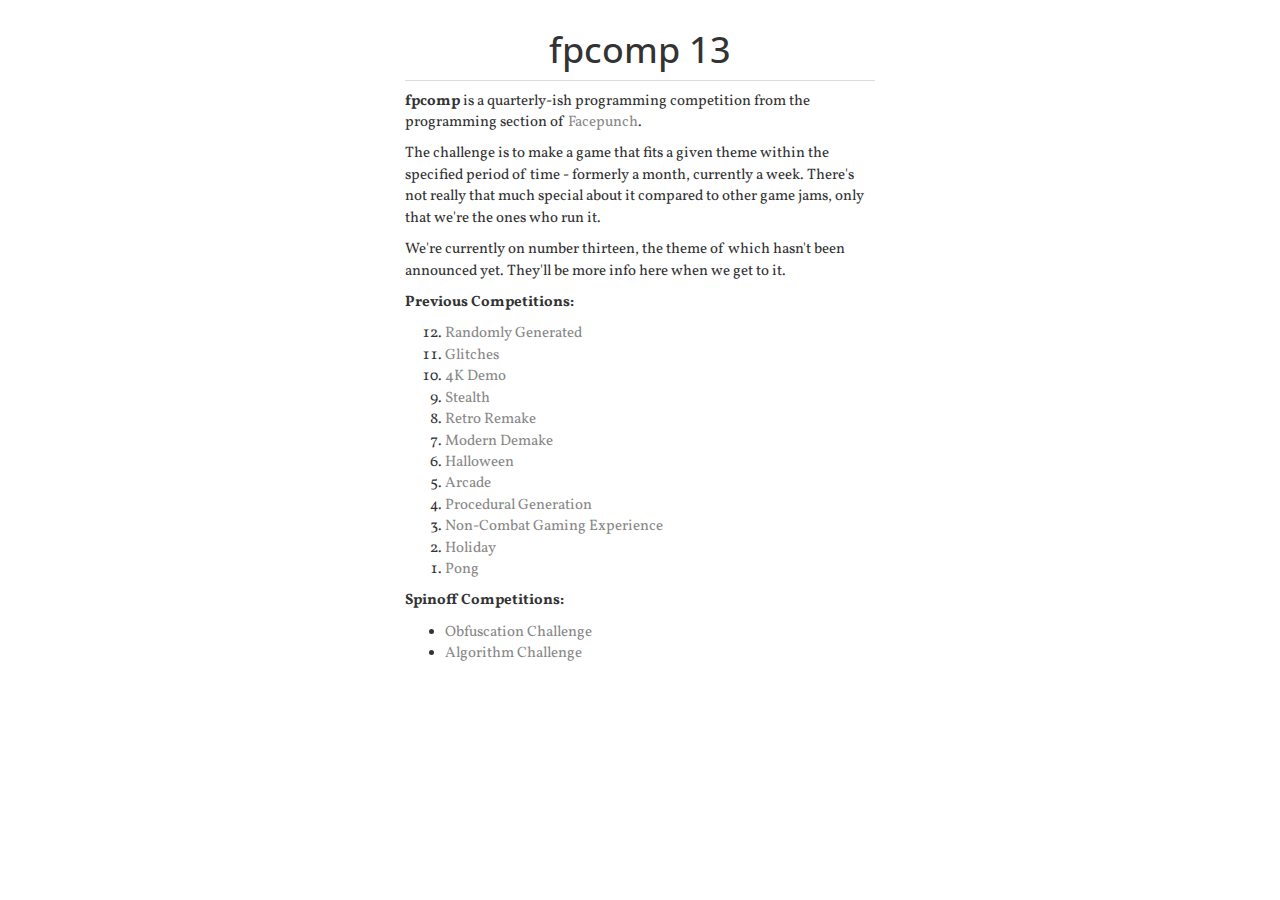
<file: index.html>
<!DOCTYPE HTML>
<html lang="en">
  <head>
    <meta charset="utf-8">
    <title>fpcomp 13</title>
    <link href='http://fonts.googleapis.com/css?family=Vollkorn:400,700|Open+Sans' rel='stylesheet' type='text/css'>
    <link rel="stylesheet" href="/obsidian.css">
    <link rel="stylesheet" href="/bootstrap.css">
    <link rel="stylesheet" href="/stylesheet.css">
    <script src="/js/rainbow.js"></script>

    <!-- you don't need to keep this, but it's cool for stats! -->
    <meta name="generator" content="nanoc 3.7.1">
  </head>
  <body>
    <div class="container">
      <h1 class='title'>fpcomp 13</h1>

<p>
	<strong>fpcomp</strong> is a quarterly-ish programming competition from the programming section of <a href='http://facepunch.com/'>Facepunch</a>.
</p>

<p>
	The challenge is to make a game that fits a given theme within the specified period of time - formerly a month, currently a week. There's not really that much special about it compared to other game jams, only that we're the ones who run it.
</p>

<p>
	We're currently on number thirteen, the theme of which hasn't been announced yet. They'll be more info here when we get to it.
</p>

<p>
	<strong>Previous Competitions:</strong>
	<ol>
		<li value="12"><a href='http://facepunch.com/showthread.php?t=1385585'>Randomly Generated</a></li>
		<li value="11"><a href='http://facepunch.com/showthread.php?t=1341405'>Glitches</a></li>
		<li value="10"><a href='http://facepunch.com/showthread.php?t=1311746'>4K Demo</a></li>
		<li value="9"><a href='http://facepunch.com/showthread.php?t=1282304'>Stealth</a></li>
		<li value="8"><a href='http://facepunch.com/showthread.php?t=1259964'>Retro Remake</a></li>
		<li value="7"><a href='http://facepunch.com/showthread.php?t=1228162'>Modern Demake</a></li>
		<li value="6"><a href='http://facepunch.com/showthread.php?t=1216934'>Halloween</a></li>
		<li value="5"><a href='http://facepunch.com/showthread.php?t=1159773'>Arcade</a></li>
		<li value="4"><a href='http://facepunch.com/showthread.php?t=1105841'>Procedural Generation</a></li>
		<li value="3"><a href='http://facepunch.com/showthread.php?t=1064093'>Non-Combat Gaming Experience</a></li>
		<li value="2"><a href='http://facepunch.com/showthread.php?t=1041206'>Holiday</a></li>
		<li value="1"><a href='http://facepunch.com/showthread.php?t=961746'>Pong</a></li>
	</ol>
</p>

<p>
	<strong>Spinoff Competitions:</strong>
	<ul>
		<li><a href='http://facepunch.com/showthread.php?t=1392931'>Obfuscation Challenge</a></li>
		<li><a href='http://facepunch.com/showthread.php?t=1410643'>Algorithm Challenge</a></li>
	</ul>
</p>
    </div>
    <script>
      var elements = document.getElementsByTagName('code');
      for(var i=0;i<elements.length;i++)
      {
        var e = elements[i];
        var matches = e.className.match(/language-(.+?)(\s|$)/);
        if(!matches || matches.length < 2) continue;
        e.setAttribute('data-language', matches[1]);
      }
    </script>
  </body>
</html>
</file>
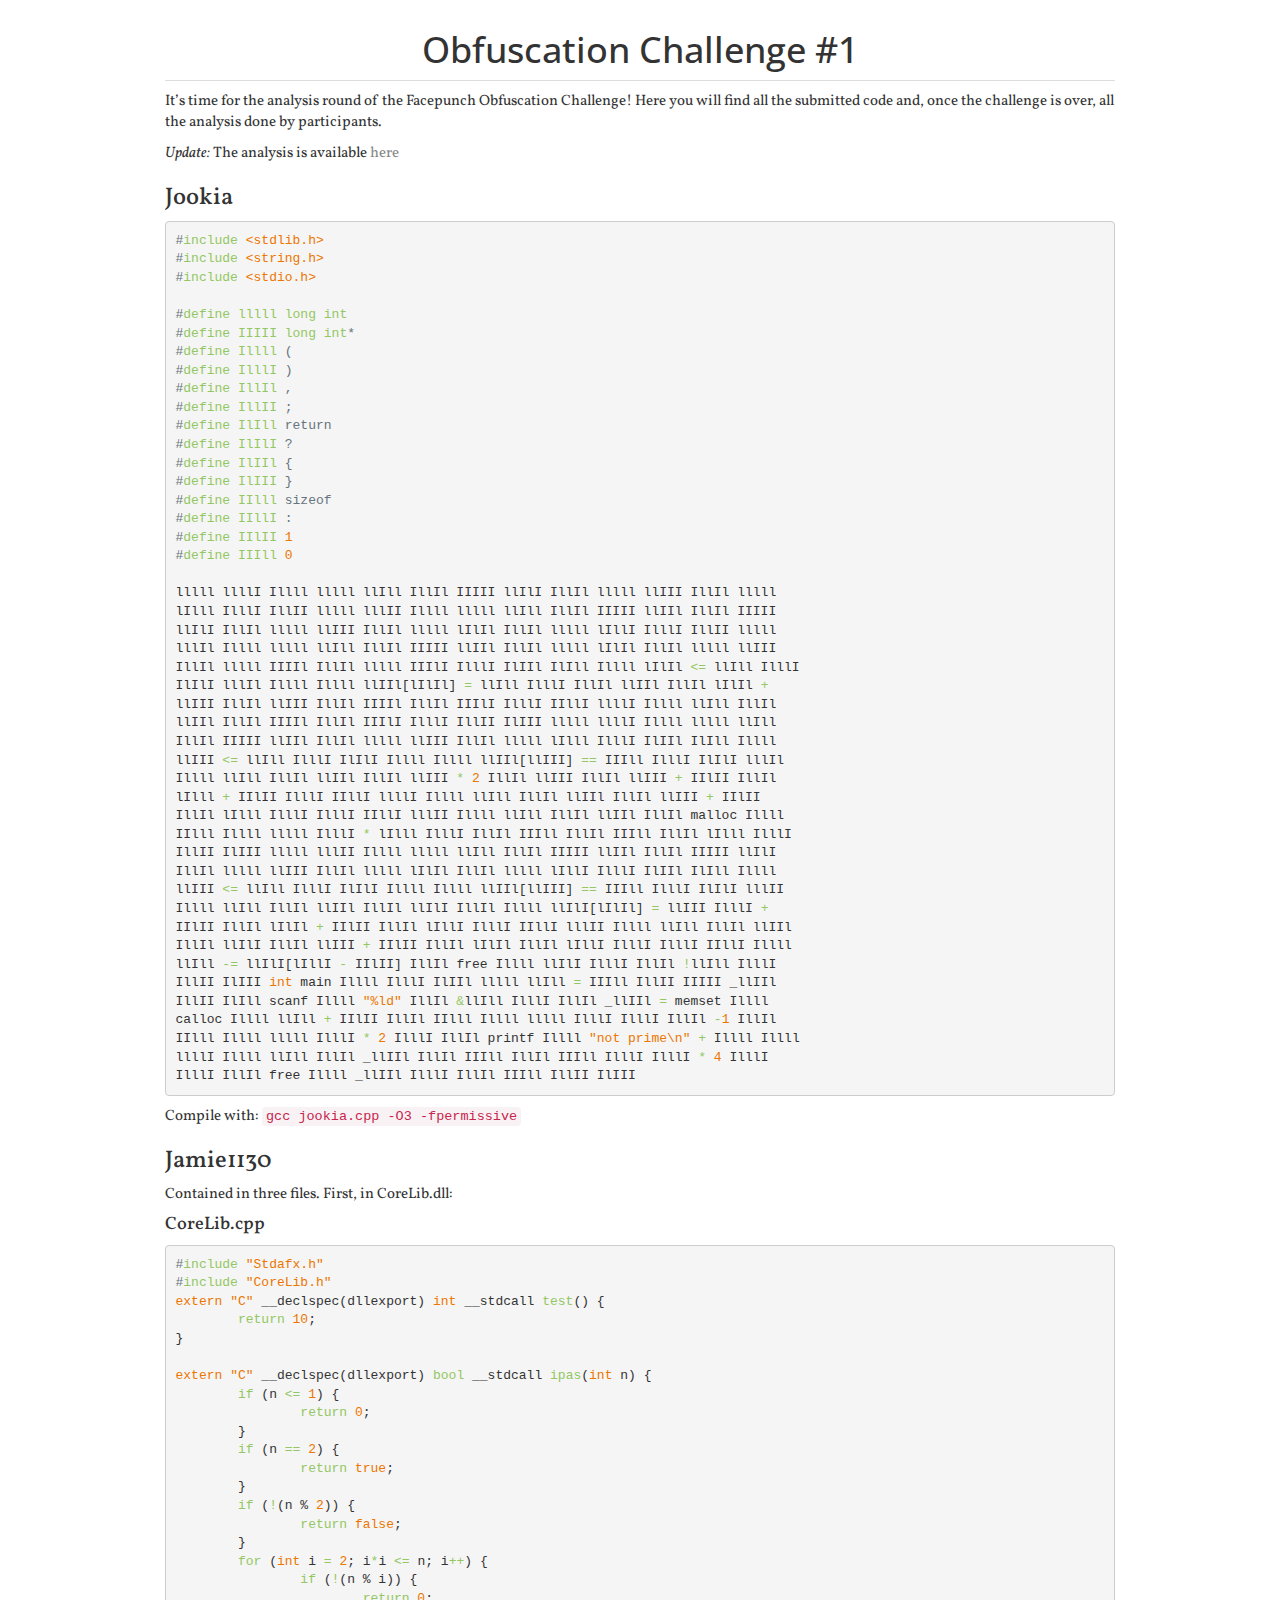
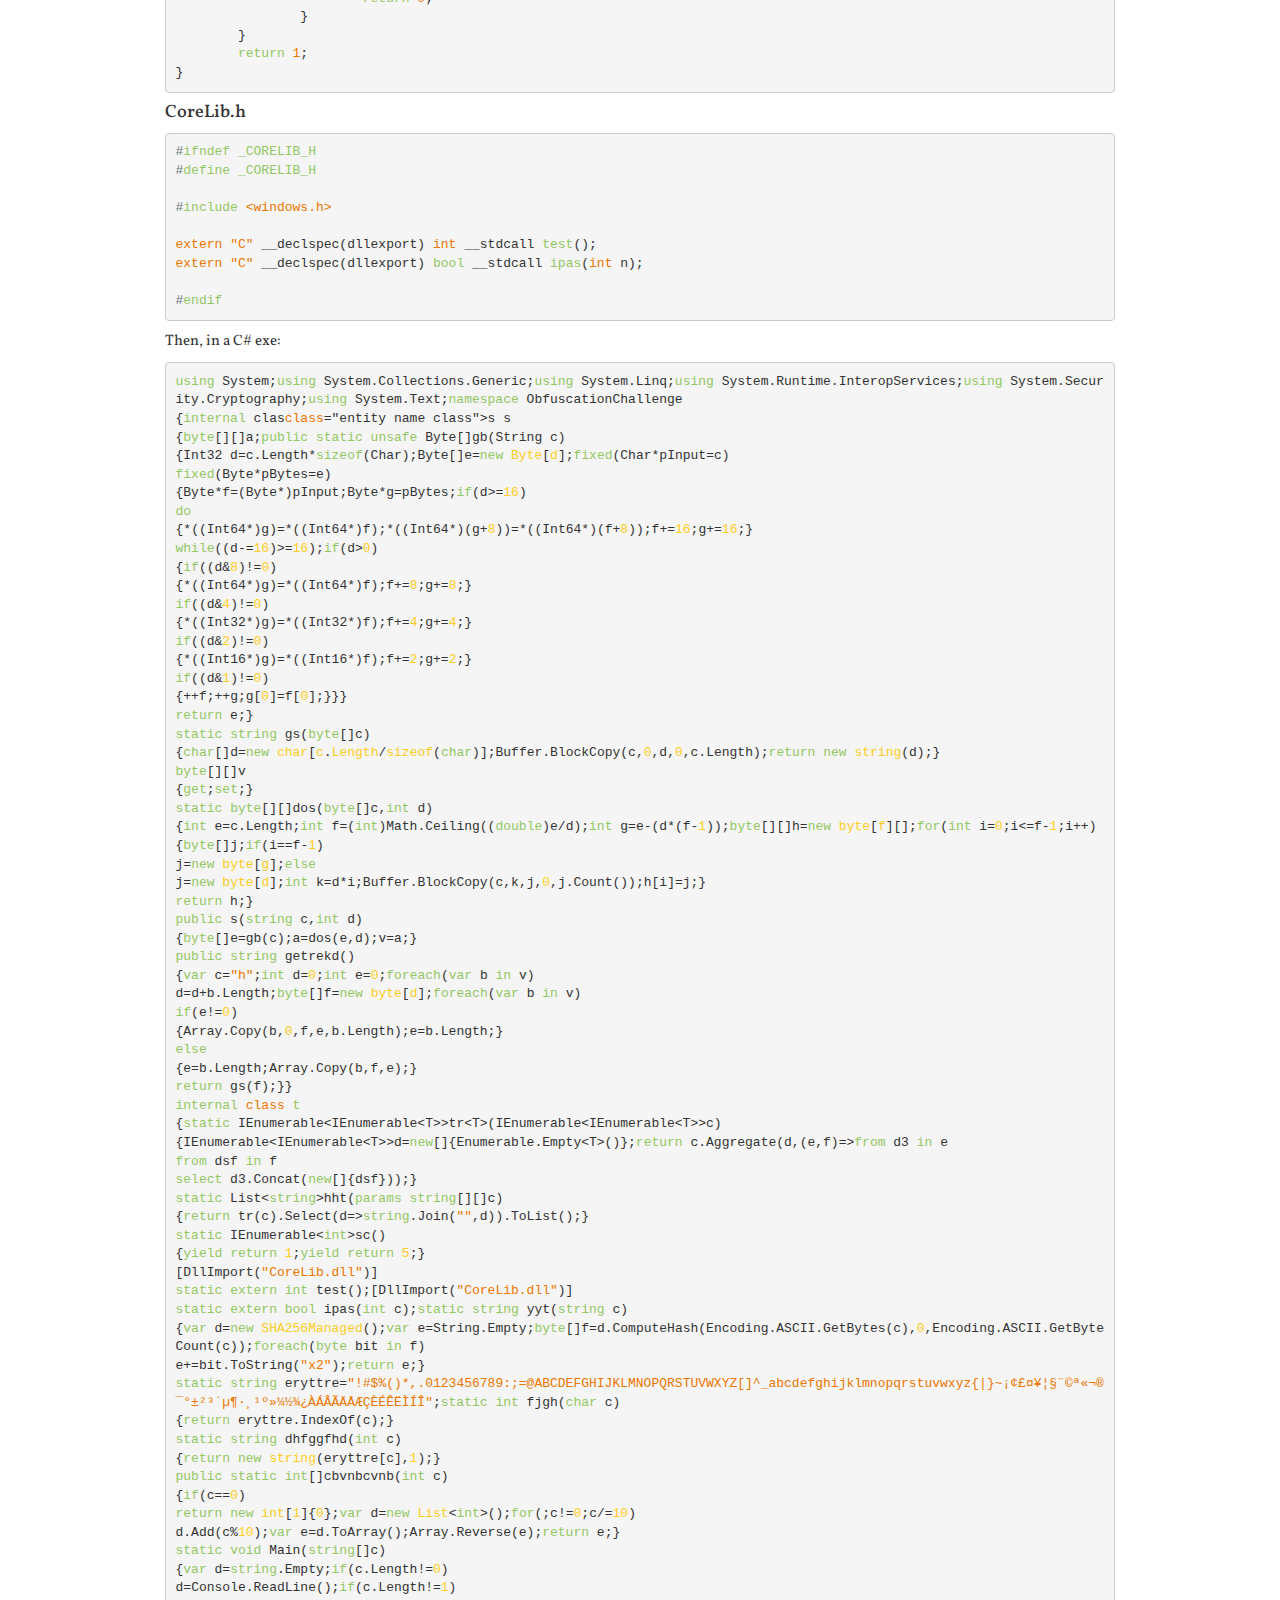
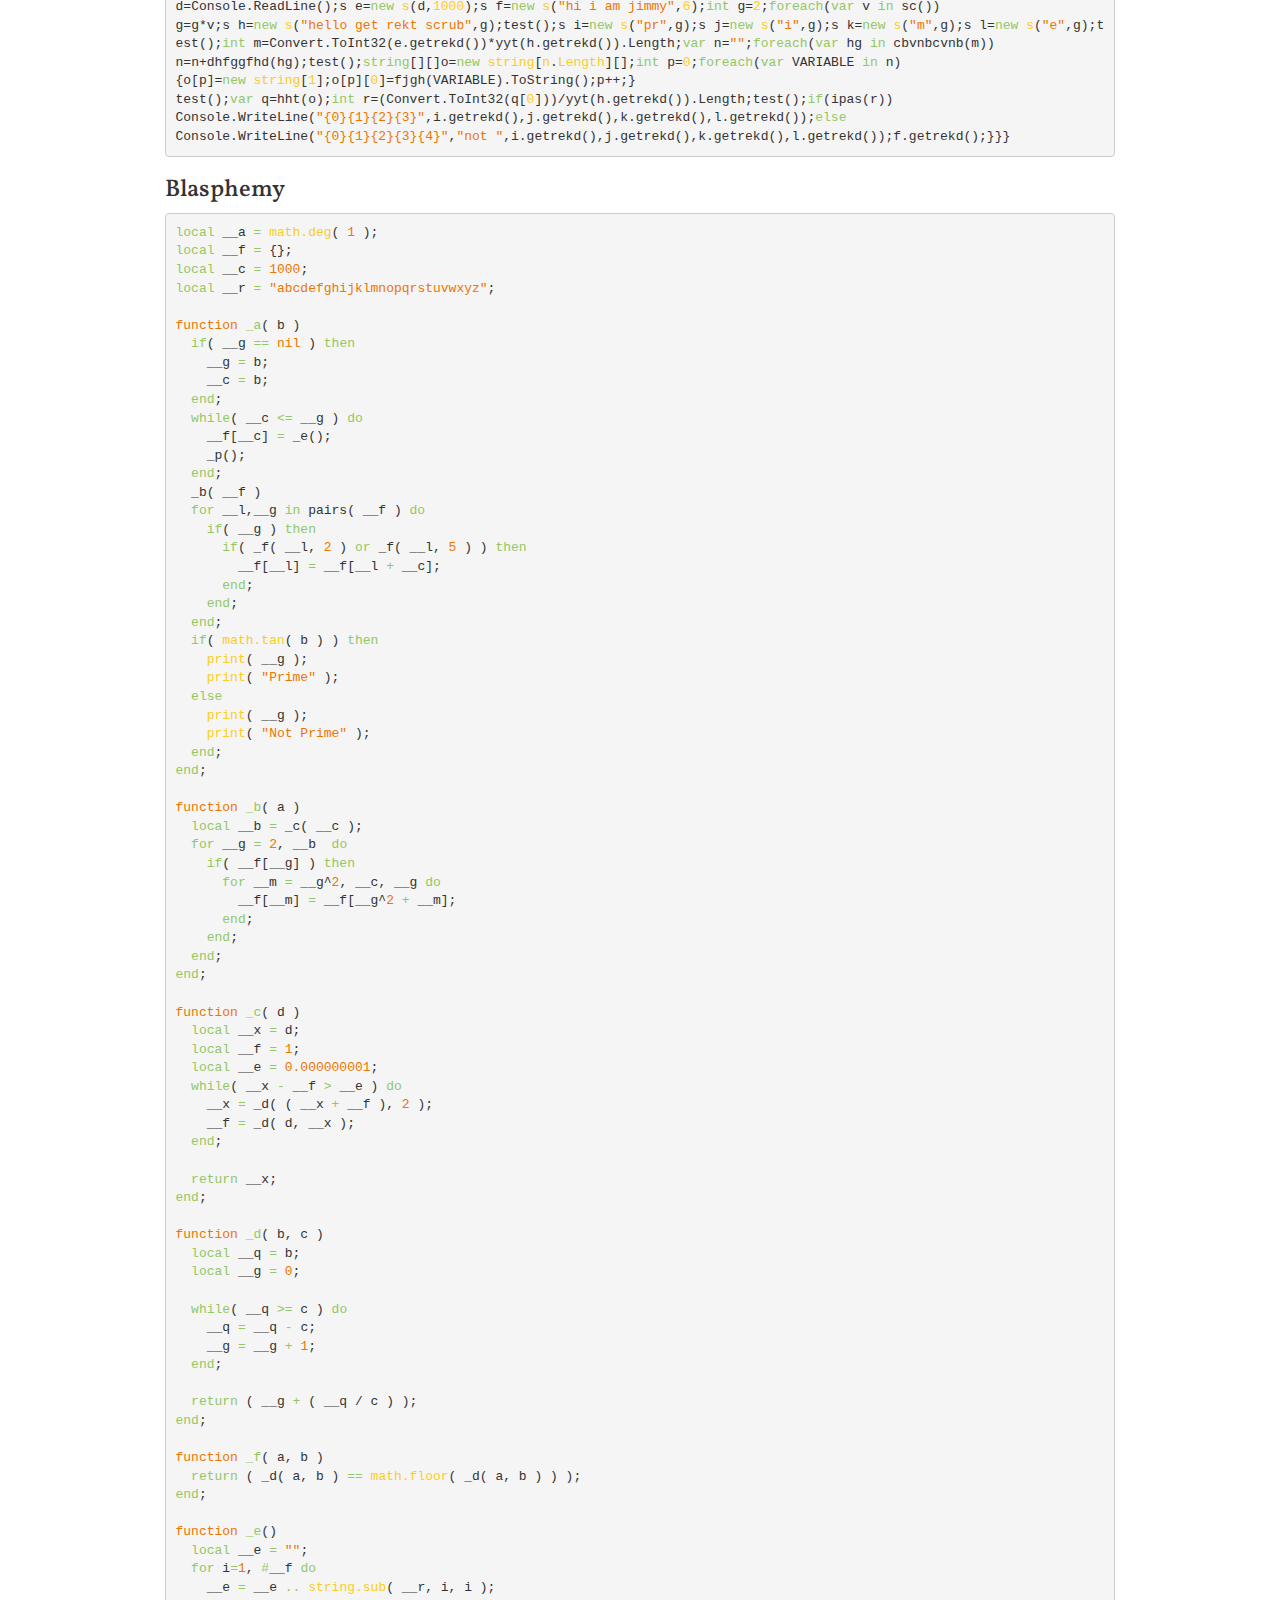
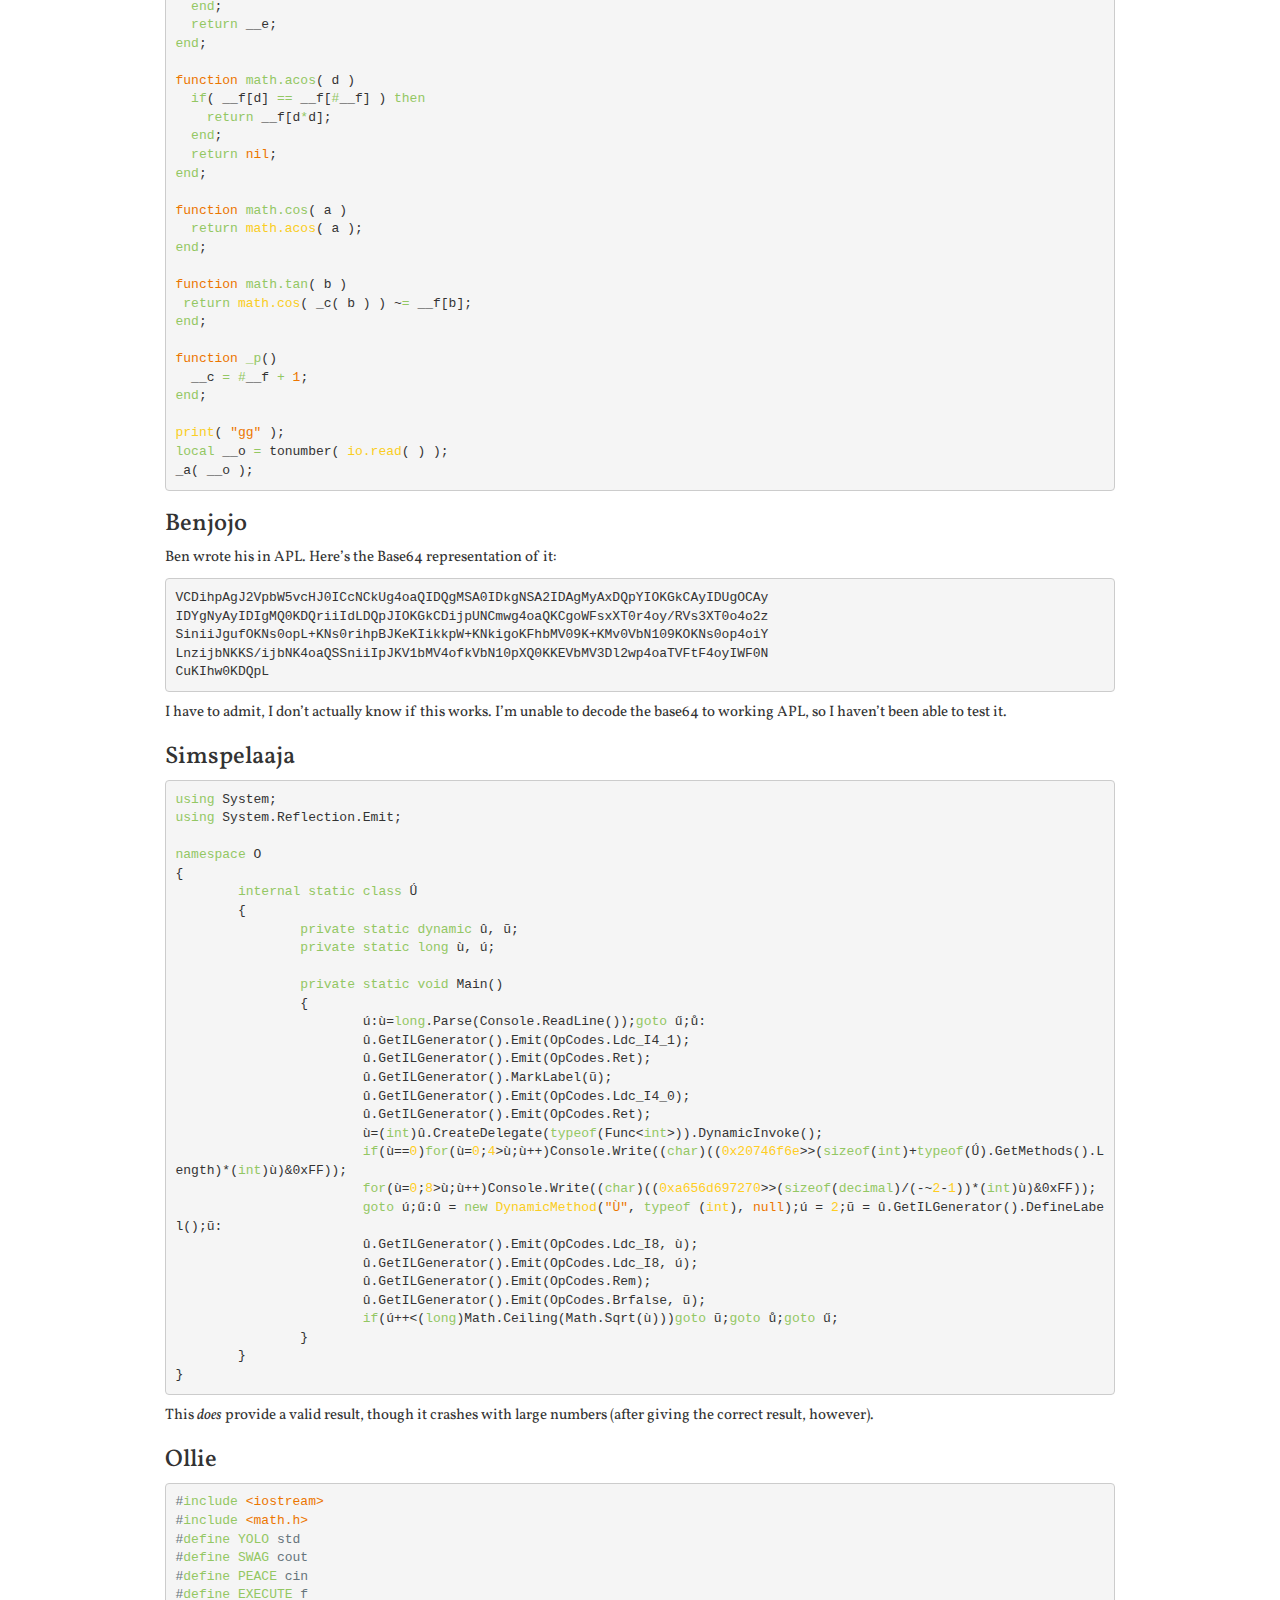
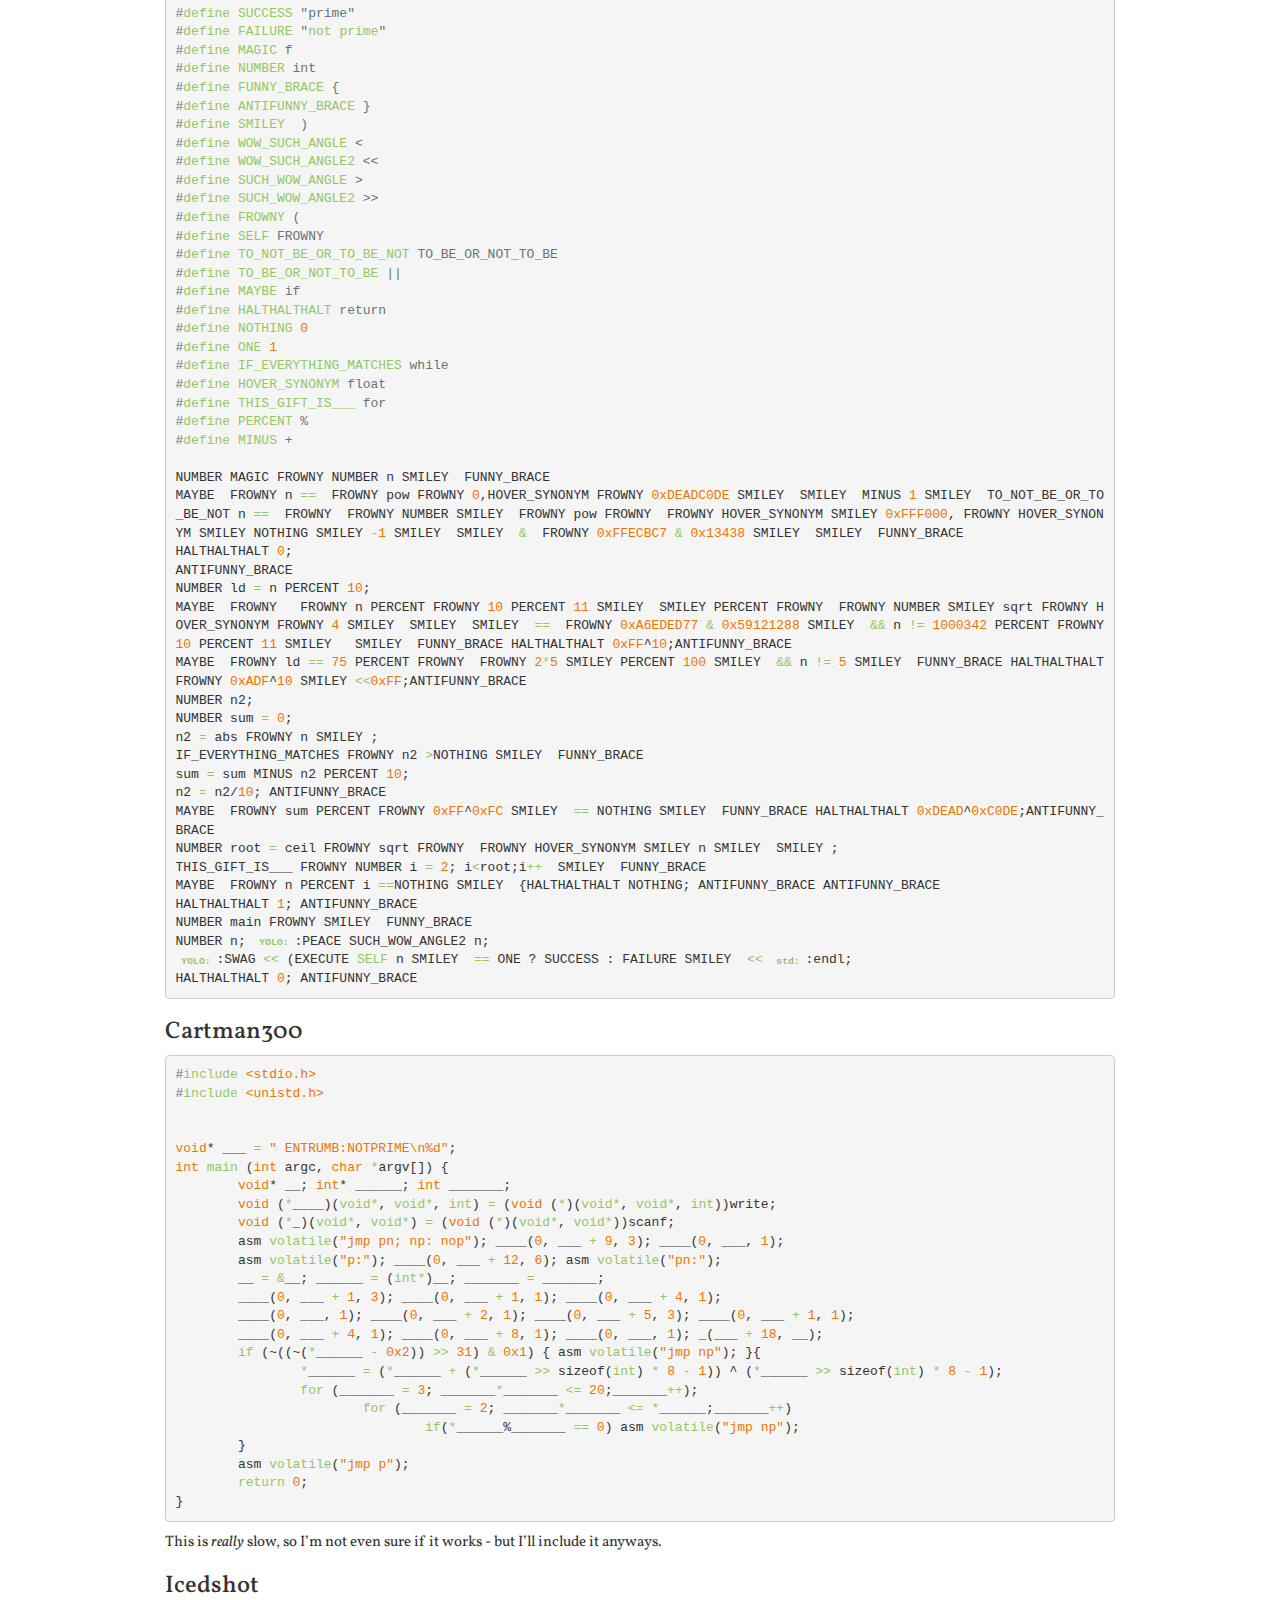
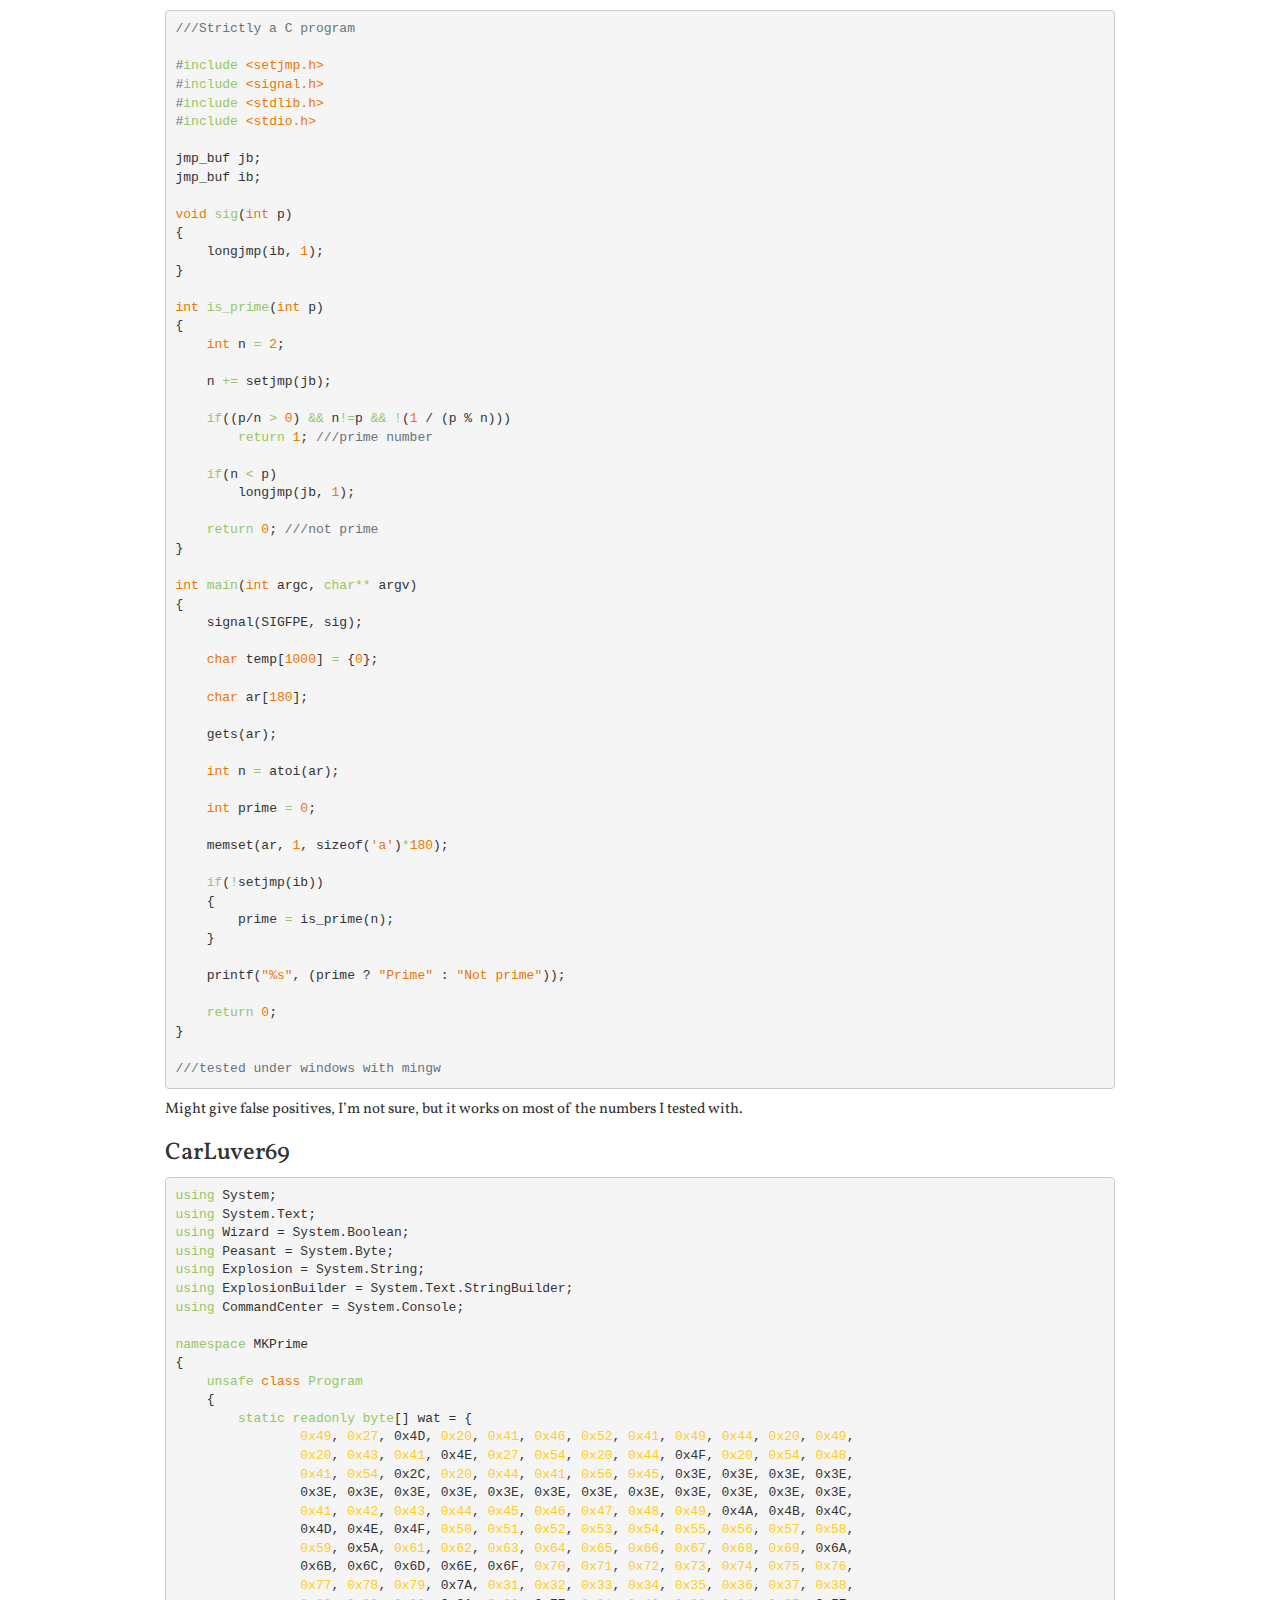
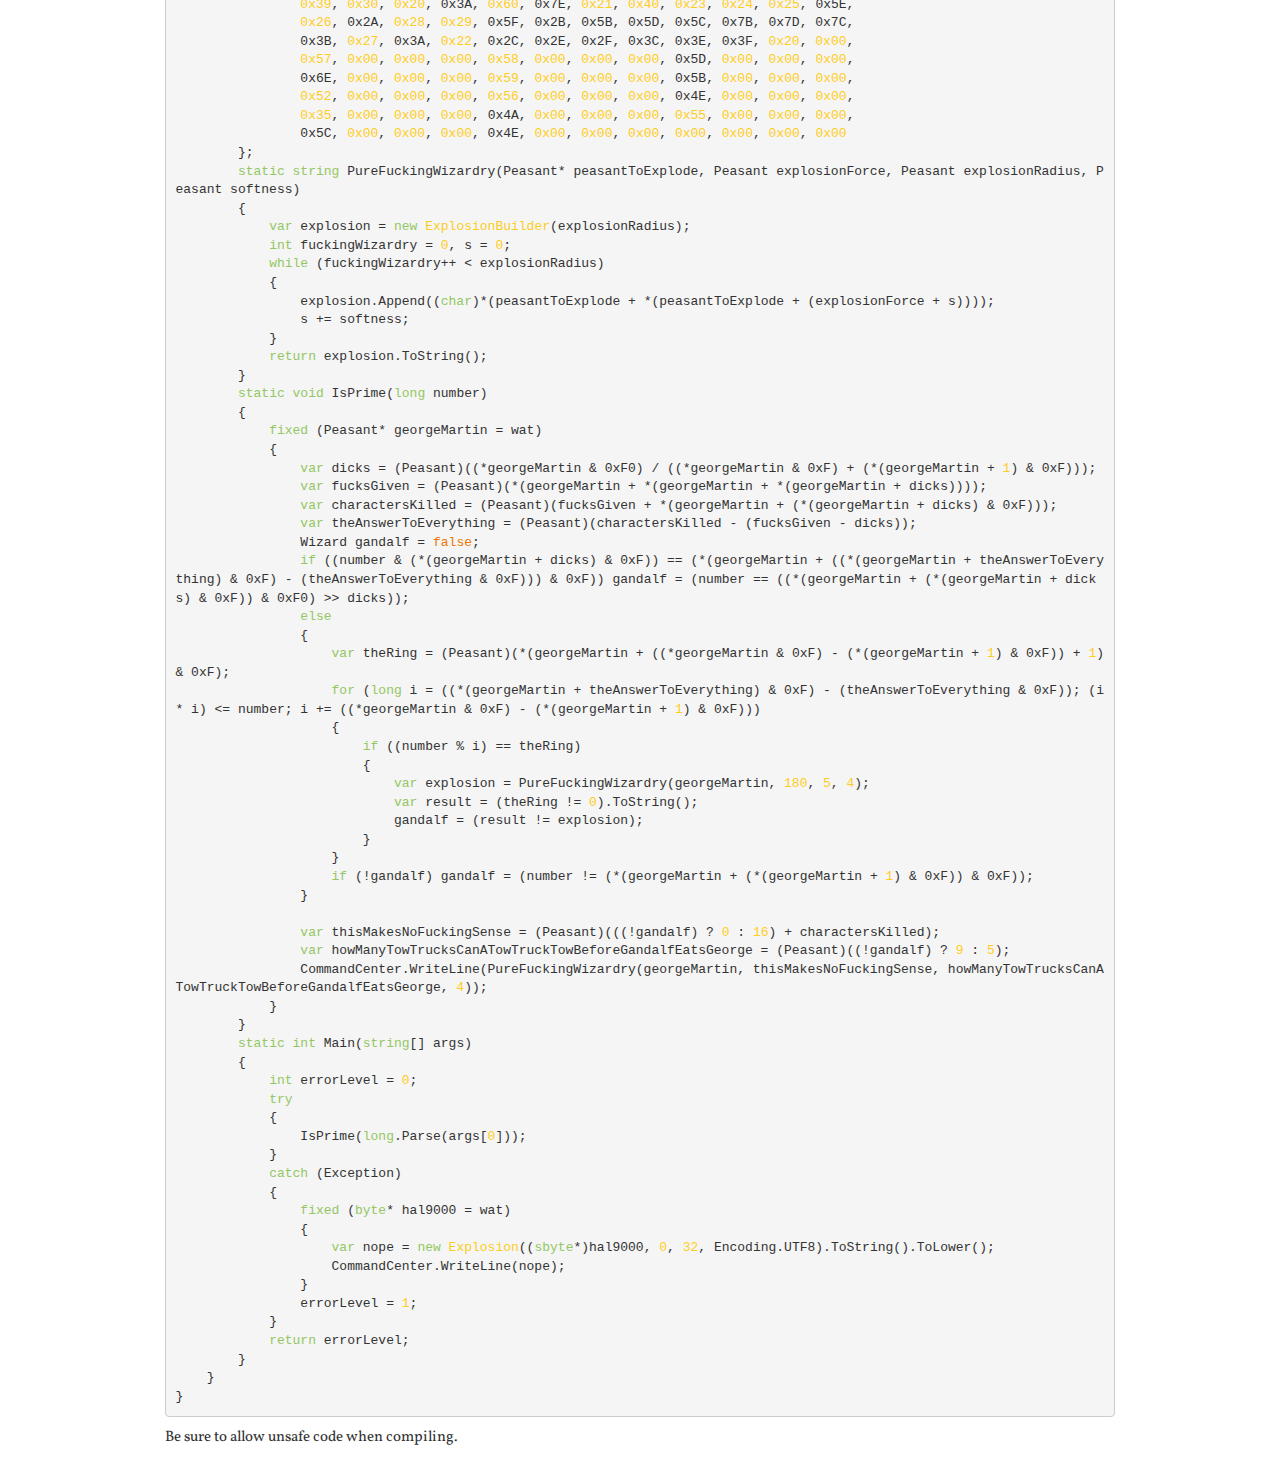
<file: deobf1-test/index.html>
<!DOCTYPE HTML>
<html lang="en">
  <head>
    <meta charset="utf-8">
    <title>fpcomp - Obfuscation Challenge #1</title>
    <link href='http://fonts.googleapis.com/css?family=Vollkorn:400,700|Open+Sans' rel='stylesheet' type='text/css'>
    <link rel="stylesheet" href="/obsidian.css">
    <link rel="stylesheet" href="/bootstrap.css">
    <link rel="stylesheet" href="/stylesheet.css">
    <script src="/js/rainbow.js"></script>

    <!-- you don't need to keep this, but it's cool for stats! -->
    <meta name="generator" content="nanoc 3.7.1">
  </head>
  <body>
    <div class="container">
      <style>
.container
{
  max-width: 980px;
}
</style>

<h1 class="title">Obfuscation Challenge #1</h1>

<p>It’s time for the analysis round of the Facepunch Obfuscation Challenge! Here you will find all the submitted code and, once the challenge is over, all the analysis done by participants.</p>

<p><em>Update:</em> The analysis is available <a href="/deobf1/winners/">here</a></p>

<h3 id="jookia">Jookia</h3>
<pre><code class="language-c">#include &lt;stdlib.h&gt;
#include &lt;string.h&gt;
#include &lt;stdio.h&gt;

#define lllll long int
#define IIIII long int*
#define Illll (
#define IlllI )
#define IllIl ,
#define IllII ;
#define IlIll return
#define IlIlI ?
#define IlIIl {
#define IlIII }
#define IIlll sizeof
#define IIllI :
#define IIlII 1
#define IIIll 0

lllll llllI Illll lllll llIll IllIl IIIII llIlI IllIl lllll llIII IllIl lllll
lIlll IlllI IllII lllll lllII Illll lllll llIll IllIl IIIII llIIl IllIl IIIII
llIlI IllIl lllll llIII IllIl lllll lIlIl IllIl lllll lIllI IlllI IllII lllll
lllIl Illll lllll llIll IllIl IIIII llIIl IllIl lllll lIlIl IllIl lllll llIII
IllIl lllll IIIIl IllIl lllll IIIlI IlllI IlIIl IlIll Illll lIlIl &lt;= llIll IlllI
IlIlI lllIl Illll Illll llIIl[lIlIl] = llIll IlllI IllIl llIIl IllIl lIlIl +
llIII IllIl llIII IllIl IIIIl IllIl IIIlI IlllI IIllI llllI Illll llIll IllIl
llIIl IllIl IIIIl IllIl IIIlI IlllI IllII IlIII lllll llllI Illll lllll llIll
IllIl IIIII llIIl IllIl lllll llIII IllIl lllll lIlll IlllI IlIIl IlIll Illll
llIII &lt;= llIll IlllI IlIlI Illll Illll llIIl[llIII] == IIIll IlllI IlIlI lllIl
Illll llIll IllIl llIIl IllIl llIII * 2 IllIl llIII IllIl llIII + IIlII IllIl
lIlll + IIlII IlllI IIllI llllI Illll llIll IllIl llIIl IllIl llIII + IIlII
IllIl lIlll IlllI IlllI IIllI lllII Illll llIll IllIl llIIl IllIl malloc Illll
IIlll Illll lllll IlllI * lIlll IlllI IllIl IIIll IllIl IIIll IllIl lIlll IlllI
IllII IlIII lllll lllII Illll lllll llIll IllIl IIIII llIIl IllIl IIIII llIlI
IllIl lllll llIII IllIl lllll lIlIl IllIl lllll lIllI IlllI IlIIl IlIll Illll
llIII &lt;= llIll IlllI IlIlI Illll Illll llIIl[llIII] == IIIll IlllI IlIlI lllII
Illll llIll IllIl llIIl IllIl llIlI IllIl Illll llIlI[lIlIl] = llIII IlllI +
IIlII IllIl lIlIl + IIlII IllIl lIllI IlllI IIllI lllII Illll llIll IllIl llIIl
IllIl llIlI IllIl llIII + IIlII IllIl lIlIl IllIl lIllI IlllI IlllI IIllI Illll
llIll -= llIlI[lIllI - IIlII] IllIl free Illll llIlI IlllI IllIl !llIll IlllI
IllII IlIII int main Illll IlllI IlIIl lllll llIll = IIIll IllII IIIII _llIIl
IllII IlIll scanf Illll "%ld" IllIl &amp;llIll IlllI IllIl _llIIl = memset Illll
calloc Illll llIll + IIlII IllIl IIlll Illll lllll IlllI IlllI IllIl -1 IllIl
IIlll Illll lllll IlllI * 2 IlllI IllIl printf Illll "not prime\n" + Illll Illll
llllI Illll llIll IllIl _llIIl IllIl IIIll IllIl IIIll IlllI IlllI * 4 IlllI
IlllI IllIl free Illll _llIIl IlllI IllIl IIIll IllII IlIII
</code></pre>

<p>Compile with:
<code>gcc jookia.cpp -O3 -fpermissive</code></p>

<h3 id="jamie1130">Jamie1130</h3>
<p>Contained in three files. First, in CoreLib.dll:</p>

<h4 id="corelibcpp">CoreLib.cpp</h4>
<pre><code class="language-c">#include "Stdafx.h"
#include "CoreLib.h"
extern "C" __declspec(dllexport) int __stdcall test() {
	return 10;
}

extern "C" __declspec(dllexport) bool __stdcall ipas(int n) {
	if (n &lt;= 1) {
		return 0;
	}
	if (n == 2) {
		return true;
	}
	if (!(n % 2)) {
		return false;
	}
	for (int i = 2; i*i &lt;= n; i++) {
		if (!(n % i)) {
			return 0;
		}
	}
	return 1;
}
</code></pre>

<h4 id="corelibh">CoreLib.h</h4>

<pre><code class="language-c">#ifndef _CORELIB_H
#define _CORELIB_H

#include &lt;windows.h&gt;

extern "C" __declspec(dllexport) int __stdcall test();
extern "C" __declspec(dllexport) bool __stdcall ipas(int n);

#endif
</code></pre>

<p>Then, in a C# exe:</p>

<pre><code class="language-csharp">using System;using System.Collections.Generic;using System.Linq;using System.Runtime.InteropServices;using System.Security.Cryptography;using System.Text;namespace ObfuscationChallenge
{internal class s
{byte[][]a;public static unsafe Byte[]gb(String c)
{Int32 d=c.Length*sizeof(Char);Byte[]e=new Byte[d];fixed(Char*pInput=c)
fixed(Byte*pBytes=e)
{Byte*f=(Byte*)pInput;Byte*g=pBytes;if(d&gt;=16)
do
{*((Int64*)g)=*((Int64*)f);*((Int64*)(g+8))=*((Int64*)(f+8));f+=16;g+=16;}
while((d-=16)&gt;=16);if(d&gt;0)
{if((d&amp;8)!=0)
{*((Int64*)g)=*((Int64*)f);f+=8;g+=8;}
if((d&amp;4)!=0)
{*((Int32*)g)=*((Int32*)f);f+=4;g+=4;}
if((d&amp;2)!=0)
{*((Int16*)g)=*((Int16*)f);f+=2;g+=2;}
if((d&amp;1)!=0)
{++f;++g;g[0]=f[0];}}}
return e;}
static string gs(byte[]c)
{char[]d=new char[c.Length/sizeof(char)];Buffer.BlockCopy(c,0,d,0,c.Length);return new string(d);}
byte[][]v
{get;set;}
static byte[][]dos(byte[]c,int d)
{int e=c.Length;int f=(int)Math.Ceiling((double)e/d);int g=e-(d*(f-1));byte[][]h=new byte[f][];for(int i=0;i&lt;=f-1;i++)
{byte[]j;if(i==f-1)
j=new byte[g];else
j=new byte[d];int k=d*i;Buffer.BlockCopy(c,k,j,0,j.Count());h[i]=j;}
return h;}
public s(string c,int d)
{byte[]e=gb(c);a=dos(e,d);v=a;}
public string getrekd()
{var c="h";int d=0;int e=0;foreach(var b in v)
d=d+b.Length;byte[]f=new byte[d];foreach(var b in v)
if(e!=0)
{Array.Copy(b,0,f,e,b.Length);e=b.Length;}
else
{e=b.Length;Array.Copy(b,f,e);}
return gs(f);}}
internal class t
{static IEnumerable&lt;IEnumerable&lt;T&gt;&gt;tr&lt;T&gt;(IEnumerable&lt;IEnumerable&lt;T&gt;&gt;c)
{IEnumerable&lt;IEnumerable&lt;T&gt;&gt;d=new[]{Enumerable.Empty&lt;T&gt;()};return c.Aggregate(d,(e,f)=&gt;from d3 in e
from dsf in f
select d3.Concat(new[]{dsf}));}
static List&lt;string&gt;hht(params string[][]c)
{return tr(c).Select(d=&gt;string.Join("",d)).ToList();}
static IEnumerable&lt;int&gt;sc()
{yield return 1;yield return 5;}
[DllImport("CoreLib.dll")]
static extern int test();[DllImport("CoreLib.dll")]
static extern bool ipas(int c);static string yyt(string c)
{var d=new SHA256Managed();var e=String.Empty;byte[]f=d.ComputeHash(Encoding.ASCII.GetBytes(c),0,Encoding.ASCII.GetByteCount(c));foreach(byte bit in f)
e+=bit.ToString("x2");return e;}
static string eryttre="!#$%()*,.0123456789:;=@ABCDEFGHIJKLMNOPQRSTUVWXYZ[]^_abcdefghijklmnopqrstuvwxyz{|}~¡¢£¤¥¦§¨©ª«¬®¯°±²³´µ¶·¸¹º»¼½¾¿ÀÁÂÃÄÅÆÇÈÉÊËÌÍÎ";static int fjgh(char c)
{return eryttre.IndexOf(c);}
static string dhfggfhd(int c)
{return new string(eryttre[c],1);}
public static int[]cbvnbcvnb(int c)
{if(c==0)
return new int[1]{0};var d=new List&lt;int&gt;();for(;c!=0;c/=10)
d.Add(c%10);var e=d.ToArray();Array.Reverse(e);return e;}
static void Main(string[]c)
{var d=string.Empty;if(c.Length!=0)
d=Console.ReadLine();if(c.Length!=1)
d=Console.ReadLine();s e=new s(d,1000);s f=new s("hi i am jimmy",6);int g=2;foreach(var v in sc())
g=g*v;s h=new s("hello get rekt scrub",g);test();s i=new s("pr",g);s j=new s("i",g);s k=new s("m",g);s l=new s("e",g);test();int m=Convert.ToInt32(e.getrekd())*yyt(h.getrekd()).Length;var n="";foreach(var hg in cbvnbcvnb(m))
n=n+dhfggfhd(hg);test();string[][]o=new string[n.Length][];int p=0;foreach(var VARIABLE in n)
{o[p]=new string[1];o[p][0]=fjgh(VARIABLE).ToString();p++;}
test();var q=hht(o);int r=(Convert.ToInt32(q[0]))/yyt(h.getrekd()).Length;test();if(ipas(r))
Console.WriteLine("{0}{1}{2}{3}",i.getrekd(),j.getrekd(),k.getrekd(),l.getrekd());else
Console.WriteLine("{0}{1}{2}{3}{4}","not ",i.getrekd(),j.getrekd(),k.getrekd(),l.getrekd());f.getrekd();}}}
</code></pre>

<h3 id="blasphemy">Blasphemy</h3>
<pre><code class="language-lua">local __a = math.deg( 1 );
local __f = {};
local __c = 1000;
local __r = "abcdefghijklmnopqrstuvwxyz";

function _a( b )
  if( __g == nil ) then
    __g = b;
    __c = b;
  end;
  while( __c &lt;= __g ) do
    __f[__c] = _e();
    _p();
  end;
  _b( __f )
  for __l,__g in pairs( __f ) do
    if( __g ) then
      if( _f( __l, 2 ) or _f( __l, 5 ) ) then
        __f[__l] = __f[__l + __c];
      end;
    end;
  end;
  if( math.tan( b ) ) then
    print( __g );
    print( "Prime" );
  else
    print( __g );
    print( "Not Prime" );
  end;
end;

function _b( a )
  local __b = _c( __c );
  for __g = 2, __b  do
    if( __f[__g] ) then
      for __m = __g^2, __c, __g do
        __f[__m] = __f[__g^2 + __m];
      end;
    end;
  end;
end;

function _c( d )
  local __x = d;
  local __f = 1;
  local __e = 0.000000001;
  while( __x - __f &gt; __e ) do
    __x = _d( ( __x + __f ), 2 );
    __f = _d( d, __x );
  end;
  
  return __x;
end;

function _d( b, c )
  local __q = b;
  local __g = 0;
  
  while( __q &gt;= c ) do
    __q = __q - c;
    __g = __g + 1;
  end;
  
  return ( __g + ( __q / c ) );
end;

function _f( a, b )
  return ( _d( a, b ) == math.floor( _d( a, b ) ) );
end;

function _e()
  local __e = "";
  for i=1, #__f do
    __e = __e .. string.sub( __r, i, i );
  end;
  return __e;
end;

function math.acos( d )
  if( __f[d] == __f[#__f] ) then
    return __f[d*d];
  end;
  return nil;
end;

function math.cos( a )
  return math.acos( a );
end;

function math.tan( b )
 return math.cos( _c( b ) ) ~= __f[b];
end;

function _p()
  __c = #__f + 1;
end;

print( "gg" );
local __o = tonumber( io.read( ) );
_a( __o );
</code></pre>

<h3 id="benjojo">Benjojo</h3>
<p>Ben wrote his in APL. Here’s the Base64 representation of it:</p>

<pre><code>VCDihpAgJ2VpbW5vcHJ0ICcNCkUg4oaQIDQgMSA0IDkgNSA2IDAgMyAxDQpYIOKGkCAyIDUgOCAy
IDYgNyAyIDIgMQ0KDQriiIdLDQpJIOKGkCDijpUNCmwg4oaQKCgoWFsxXT0r4oy/RVs3XT0o4o2z
SiniiJgufOKNs0opL+KNs0rihpBJKeKIikkpW+KNkigoKFhbMV09K+KMv0VbN109KOKNs0op4oiY
LnzijbNKKS/ijbNK4oaQSSniiIpJKV1bMV4ofkVbN10pXQ0KKEVbMV3Dl2wp4oaTVFtF4oyIWF0N
CuKIhw0KDQpL
</code></pre>

<p>I have to admit, I don’t actually know if this works. I’m unable to decode the base64 to working APL, so I haven’t been able to test it.</p>

<h3 id="simspelaaja">Simspelaaja</h3>

<pre><code class="language-csharp">using System;
using System.Reflection.Emit;

namespace O
{
	internal static class Ǘ
	{
		private static dynamic û, ũ;
		private static long ù, ú;

		private static void Main()
		{
			ú:ù=long.Parse(Console.ReadLine());goto ű;ů:
			û.GetILGenerator().Emit(OpCodes.Ldc_I4_1);
			û.GetILGenerator().Emit(OpCodes.Ret);
			û.GetILGenerator().MarkLabel(ũ);
			û.GetILGenerator().Emit(OpCodes.Ldc_I4_0);
			û.GetILGenerator().Emit(OpCodes.Ret);
			ù=(int)û.CreateDelegate(typeof(Func&lt;int&gt;)).DynamicInvoke();
			if(ù==0)for(ù=0;4&gt;ù;ù++)Console.Write((char)((0x20746f6e&gt;&gt;(sizeof(int)+typeof(Ǘ).GetMethods().Length)*(int)ù)&amp;0xFF));
			for(ù=0;8&gt;ù;ù++)Console.Write((char)((0xa656d697270&gt;&gt;(sizeof(decimal)/(-~2-1))*(int)ù)&amp;0xFF));
			goto ú;ű:û = new DynamicMethod("Ù", typeof (int), null);ú = 2;ũ = û.GetILGenerator().DefineLabel();ũ:
			û.GetILGenerator().Emit(OpCodes.Ldc_I8, ù);
			û.GetILGenerator().Emit(OpCodes.Ldc_I8, ú);
			û.GetILGenerator().Emit(OpCodes.Rem);
			û.GetILGenerator().Emit(OpCodes.Brfalse, ũ);
			if(ú++&lt;(long)Math.Ceiling(Math.Sqrt(ù)))goto ũ;goto ů;goto ű;
		}
	}
}
</code></pre>

<p>This <em>does</em> provide a valid result, though it crashes with large numbers (after giving the correct result, however).</p>

<h3 id="ollie">Ollie</h3>

<pre><code class="language-c">#include &lt;iostream&gt;
#include &lt;math.h&gt;
#define YOLO std 
#define SWAG cout
#define PEACE cin
#define EXECUTE f
#define SUCCESS "prime"
#define FAILURE "not prime"
#define MAGIC f
#define NUMBER int
#define FUNNY_BRACE {
#define ANTIFUNNY_BRACE }
#define SMILEY  ) 
#define WOW_SUCH_ANGLE &lt;
#define WOW_SUCH_ANGLE2 &lt;&lt;
#define SUCH_WOW_ANGLE &gt;
#define SUCH_WOW_ANGLE2 &gt;&gt;
#define FROWNY (
#define SELF FROWNY
#define TO_NOT_BE_OR_TO_BE_NOT TO_BE_OR_NOT_TO_BE
#define TO_BE_OR_NOT_TO_BE ||
#define MAYBE if 
#define HALTHALTHALT return
#define NOTHING 0
#define ONE 1
#define IF_EVERYTHING_MATCHES while
#define HOVER_SYNONYM float
#define THIS_GIFT_IS___ for
#define PERCENT %
#define MINUS +

NUMBER MAGIC FROWNY NUMBER n SMILEY  FUNNY_BRACE
MAYBE  FROWNY n ==  FROWNY pow FROWNY 0,HOVER_SYNONYM FROWNY 0xDEADC0DE SMILEY  SMILEY  MINUS 1 SMILEY  TO_NOT_BE_OR_TO_BE_NOT n ==  FROWNY  FROWNY NUMBER SMILEY  FROWNY pow FROWNY  FROWNY HOVER_SYNONYM SMILEY 0xFFF000, FROWNY HOVER_SYNONYM SMILEY NOTHING SMILEY -1 SMILEY  SMILEY  &amp;  FROWNY 0xFFECBC7 &amp; 0x13438 SMILEY  SMILEY  FUNNY_BRACE
HALTHALTHALT 0;
ANTIFUNNY_BRACE
NUMBER ld = n PERCENT 10;
MAYBE  FROWNY   FROWNY n PERCENT FROWNY 10 PERCENT 11 SMILEY  SMILEY PERCENT FROWNY  FROWNY NUMBER SMILEY sqrt FROWNY HOVER_SYNONYM FROWNY 4 SMILEY  SMILEY  SMILEY  ==  FROWNY 0xA6EDED77 &amp; 0x59121288 SMILEY  &amp;&amp; n != 1000342 PERCENT FROWNY 10 PERCENT 11 SMILEY   SMILEY  FUNNY_BRACE HALTHALTHALT 0xFF^10;ANTIFUNNY_BRACE
MAYBE  FROWNY ld == 75 PERCENT FROWNY  FROWNY 2*5 SMILEY PERCENT 100 SMILEY  &amp;&amp; n != 5 SMILEY  FUNNY_BRACE HALTHALTHALT  FROWNY 0xADF^10 SMILEY &lt;&lt;0xFF;ANTIFUNNY_BRACE
NUMBER n2;
NUMBER sum = 0;
n2 = abs FROWNY n SMILEY ;
IF_EVERYTHING_MATCHES FROWNY n2 &gt;NOTHING SMILEY  FUNNY_BRACE
sum = sum MINUS n2 PERCENT 10;
n2 = n2/10; ANTIFUNNY_BRACE
MAYBE  FROWNY sum PERCENT FROWNY 0xFF^0xFC SMILEY  == NOTHING SMILEY  FUNNY_BRACE HALTHALTHALT 0xDEAD^0xC0DE;ANTIFUNNY_BRACE
NUMBER root = ceil FROWNY sqrt FROWNY  FROWNY HOVER_SYNONYM SMILEY n SMILEY  SMILEY ;
THIS_GIFT_IS___ FROWNY NUMBER i = 2; i&lt;root;i++  SMILEY  FUNNY_BRACE
MAYBE  FROWNY n PERCENT i ==NOTHING SMILEY  {HALTHALTHALT NOTHING; ANTIFUNNY_BRACE ANTIFUNNY_BRACE
HALTHALTHALT 1; ANTIFUNNY_BRACE
NUMBER main FROWNY SMILEY  FUNNY_BRACE
NUMBER n; YOLO::PEACE SUCH_WOW_ANGLE2 n; 
YOLO::SWAG &lt;&lt; (EXECUTE SELF n SMILEY  == ONE ? SUCCESS : FAILURE SMILEY  &lt;&lt; std::endl;
HALTHALTHALT 0; ANTIFUNNY_BRACE
</code></pre>

<h3 id="cartman300">Cartman300</h3>

<pre><code class="language-c">#include &lt;stdio.h&gt;
#include &lt;unistd.h&gt;


void* ___ = " ENTRUMB:NOTPRIME\n%d";
int main (int argc, char *argv[]) {
	void* __; int* ______; int _______;
	void (*____)(void*, void*, int) = (void (*)(void*, void*, int))write;
	void (*_)(void*, void*) = (void (*)(void*, void*))scanf;
	asm volatile("jmp pn; np: nop"); ____(0, ___ + 9, 3); ____(0, ___, 1);
	asm volatile("p:"); ____(0, ___ + 12, 6); asm volatile("pn:");
	__ = &amp;__; ______ = (int*)__; _______ = _______;
	____(0, ___ + 1, 3); ____(0, ___ + 1, 1); ____(0, ___ + 4, 1);
	____(0, ___, 1); ____(0, ___ + 2, 1); ____(0, ___ + 5, 3); ____(0, ___ + 1, 1);
	____(0, ___ + 4, 1); ____(0, ___ + 8, 1); ____(0, ___, 1); _(___ + 18, __);
	if (~((~(*______ - 0x2)) &gt;&gt; 31) &amp; 0x1) { asm volatile("jmp np"); }{
		*______ = (*______ + (*______ &gt;&gt; sizeof(int) * 8 - 1)) ^ (*______ &gt;&gt; sizeof(int) * 8 - 1);
		for (_______ = 3; _______*_______ &lt;= 20;_______++);
			for (_______ = 2; _______*_______ &lt;= *______;_______++)
				if(*______%_______ == 0) asm volatile("jmp np");
	}
	asm volatile("jmp p");
	return 0;
}
</code></pre>

<p>This is <em>really</em> slow, so I’m not even sure if it works - but I’ll include it anyways.</p>

<h3 id="icedshot">Icedshot</h3>

<pre><code class="language-c">///Strictly a C program

#include &lt;setjmp.h&gt;
#include &lt;signal.h&gt;
#include &lt;stdlib.h&gt;
#include &lt;stdio.h&gt;

jmp_buf jb;
jmp_buf ib;

void sig(int p)
{
    longjmp(ib, 1);
}

int is_prime(int p)
{
    int n = 2;

    n += setjmp(jb);

    if((p/n &gt; 0) &amp;&amp; n!=p &amp;&amp; !(1 / (p % n)))
        return 1; ///prime number

    if(n &lt; p)
        longjmp(jb, 1);

    return 0; ///not prime
}

int main(int argc, char** argv)
{
    signal(SIGFPE, sig);

    char temp[1000] = {0};

    char ar[180];

    gets(ar);

    int n = atoi(ar);

    int prime = 0;

    memset(ar, 1, sizeof('a')*180);

    if(!setjmp(ib))
    {
        prime = is_prime(n);
    }

    printf("%s", (prime ? "Prime" : "Not prime"));

    return 0;
}

///tested under windows with mingw
</code></pre>

<p>Might give false positives, I’m not sure, but it works on most of the numbers I tested with.</p>

<h3 id="carluver69">CarLuver69</h3>

<pre><code class="language-csharp">using System;
using System.Text;
using Wizard = System.Boolean;
using Peasant = System.Byte;
using Explosion = System.String;
using ExplosionBuilder = System.Text.StringBuilder;
using CommandCenter = System.Console;
 
namespace MKPrime
{
    unsafe class Program
    {
        static readonly byte[] wat = {
                0x49, 0x27, 0x4D, 0x20, 0x41, 0x46, 0x52, 0x41, 0x49, 0x44, 0x20, 0x49,
                0x20, 0x43, 0x41, 0x4E, 0x27, 0x54, 0x20, 0x44, 0x4F, 0x20, 0x54, 0x48,
                0x41, 0x54, 0x2C, 0x20, 0x44, 0x41, 0x56, 0x45, 0x3E, 0x3E, 0x3E, 0x3E,
                0x3E, 0x3E, 0x3E, 0x3E, 0x3E, 0x3E, 0x3E, 0x3E, 0x3E, 0x3E, 0x3E, 0x3E,
                0x41, 0x42, 0x43, 0x44, 0x45, 0x46, 0x47, 0x48, 0x49, 0x4A, 0x4B, 0x4C,
                0x4D, 0x4E, 0x4F, 0x50, 0x51, 0x52, 0x53, 0x54, 0x55, 0x56, 0x57, 0x58,
                0x59, 0x5A, 0x61, 0x62, 0x63, 0x64, 0x65, 0x66, 0x67, 0x68, 0x69, 0x6A,
                0x6B, 0x6C, 0x6D, 0x6E, 0x6F, 0x70, 0x71, 0x72, 0x73, 0x74, 0x75, 0x76,
                0x77, 0x78, 0x79, 0x7A, 0x31, 0x32, 0x33, 0x34, 0x35, 0x36, 0x37, 0x38,
                0x39, 0x30, 0x20, 0x3A, 0x60, 0x7E, 0x21, 0x40, 0x23, 0x24, 0x25, 0x5E,
                0x26, 0x2A, 0x28, 0x29, 0x5F, 0x2B, 0x5B, 0x5D, 0x5C, 0x7B, 0x7D, 0x7C,
                0x3B, 0x27, 0x3A, 0x22, 0x2C, 0x2E, 0x2F, 0x3C, 0x3E, 0x3F, 0x20, 0x00,
                0x57, 0x00, 0x00, 0x00, 0x58, 0x00, 0x00, 0x00, 0x5D, 0x00, 0x00, 0x00,
                0x6E, 0x00, 0x00, 0x00, 0x59, 0x00, 0x00, 0x00, 0x5B, 0x00, 0x00, 0x00,
                0x52, 0x00, 0x00, 0x00, 0x56, 0x00, 0x00, 0x00, 0x4E, 0x00, 0x00, 0x00,
                0x35, 0x00, 0x00, 0x00, 0x4A, 0x00, 0x00, 0x00, 0x55, 0x00, 0x00, 0x00,
                0x5C, 0x00, 0x00, 0x00, 0x4E, 0x00, 0x00, 0x00, 0x00, 0x00, 0x00, 0x00
        };
        static string PureFuckingWizardry(Peasant* peasantToExplode, Peasant explosionForce, Peasant explosionRadius, Peasant softness)
        {
            var explosion = new ExplosionBuilder(explosionRadius);
            int fuckingWizardry = 0, s = 0;
            while (fuckingWizardry++ &lt; explosionRadius)
            {
                explosion.Append((char)*(peasantToExplode + *(peasantToExplode + (explosionForce + s))));
                s += softness;
            }
            return explosion.ToString();
        }
        static void IsPrime(long number)
        {
            fixed (Peasant* georgeMartin = wat)
            {
                var dicks = (Peasant)((*georgeMartin &amp; 0xF0) / ((*georgeMartin &amp; 0xF) + (*(georgeMartin + 1) &amp; 0xF)));
                var fucksGiven = (Peasant)(*(georgeMartin + *(georgeMartin + *(georgeMartin + dicks))));
                var charactersKilled = (Peasant)(fucksGiven + *(georgeMartin + (*(georgeMartin + dicks) &amp; 0xF)));
                var theAnswerToEverything = (Peasant)(charactersKilled - (fucksGiven - dicks));
                Wizard gandalf = false;
                if ((number &amp; (*(georgeMartin + dicks) &amp; 0xF)) == (*(georgeMartin + ((*(georgeMartin + theAnswerToEverything) &amp; 0xF) - (theAnswerToEverything &amp; 0xF))) &amp; 0xF)) gandalf = (number == ((*(georgeMartin + (*(georgeMartin + dicks) &amp; 0xF)) &amp; 0xF0) &gt;&gt; dicks));
                else
                {
                    var theRing = (Peasant)(*(georgeMartin + ((*georgeMartin &amp; 0xF) - (*(georgeMartin + 1) &amp; 0xF)) + 1) &amp; 0xF);
                    for (long i = ((*(georgeMartin + theAnswerToEverything) &amp; 0xF) - (theAnswerToEverything &amp; 0xF)); (i * i) &lt;= number; i += ((*georgeMartin &amp; 0xF) - (*(georgeMartin + 1) &amp; 0xF)))
                    {
                        if ((number % i) == theRing)
                        {  
                            var explosion = PureFuckingWizardry(georgeMartin, 180, 5, 4);
                            var result = (theRing != 0).ToString();
                            gandalf = (result != explosion);
                        }
                    }
                    if (!gandalf) gandalf = (number != (*(georgeMartin + (*(georgeMartin + 1) &amp; 0xF)) &amp; 0xF));
                }
 
                var thisMakesNoFuckingSense = (Peasant)(((!gandalf) ? 0 : 16) + charactersKilled);
                var howManyTowTrucksCanATowTruckTowBeforeGandalfEatsGeorge = (Peasant)((!gandalf) ? 9 : 5);
                CommandCenter.WriteLine(PureFuckingWizardry(georgeMartin, thisMakesNoFuckingSense, howManyTowTrucksCanATowTruckTowBeforeGandalfEatsGeorge, 4));
            }
        }
        static int Main(string[] args)
        {
            int errorLevel = 0;
            try
            {
                IsPrime(long.Parse(args[0]));
            }
            catch (Exception)
            {
                fixed (byte* hal9000 = wat)
                {
                    var nope = new Explosion((sbyte*)hal9000, 0, 32, Encoding.UTF8).ToString().ToLower();
                    CommandCenter.WriteLine(nope);
                }
                errorLevel = 1;
            }
            return errorLevel;
        }
    }
}
</code></pre>

<p>Be sure to allow unsafe code when compiling.</p>

    </div>
    <script>
      var elements = document.getElementsByTagName('code');
      for(var i=0;i<elements.length;i++)
      {
        var e = elements[i];
        var matches = e.className.match(/language-(.+?)(\s|$)/);
        if(!matches || matches.length < 2) continue;
        e.setAttribute('data-language', matches[1]);
      }
    </script>
  </body>
</html>
</file>
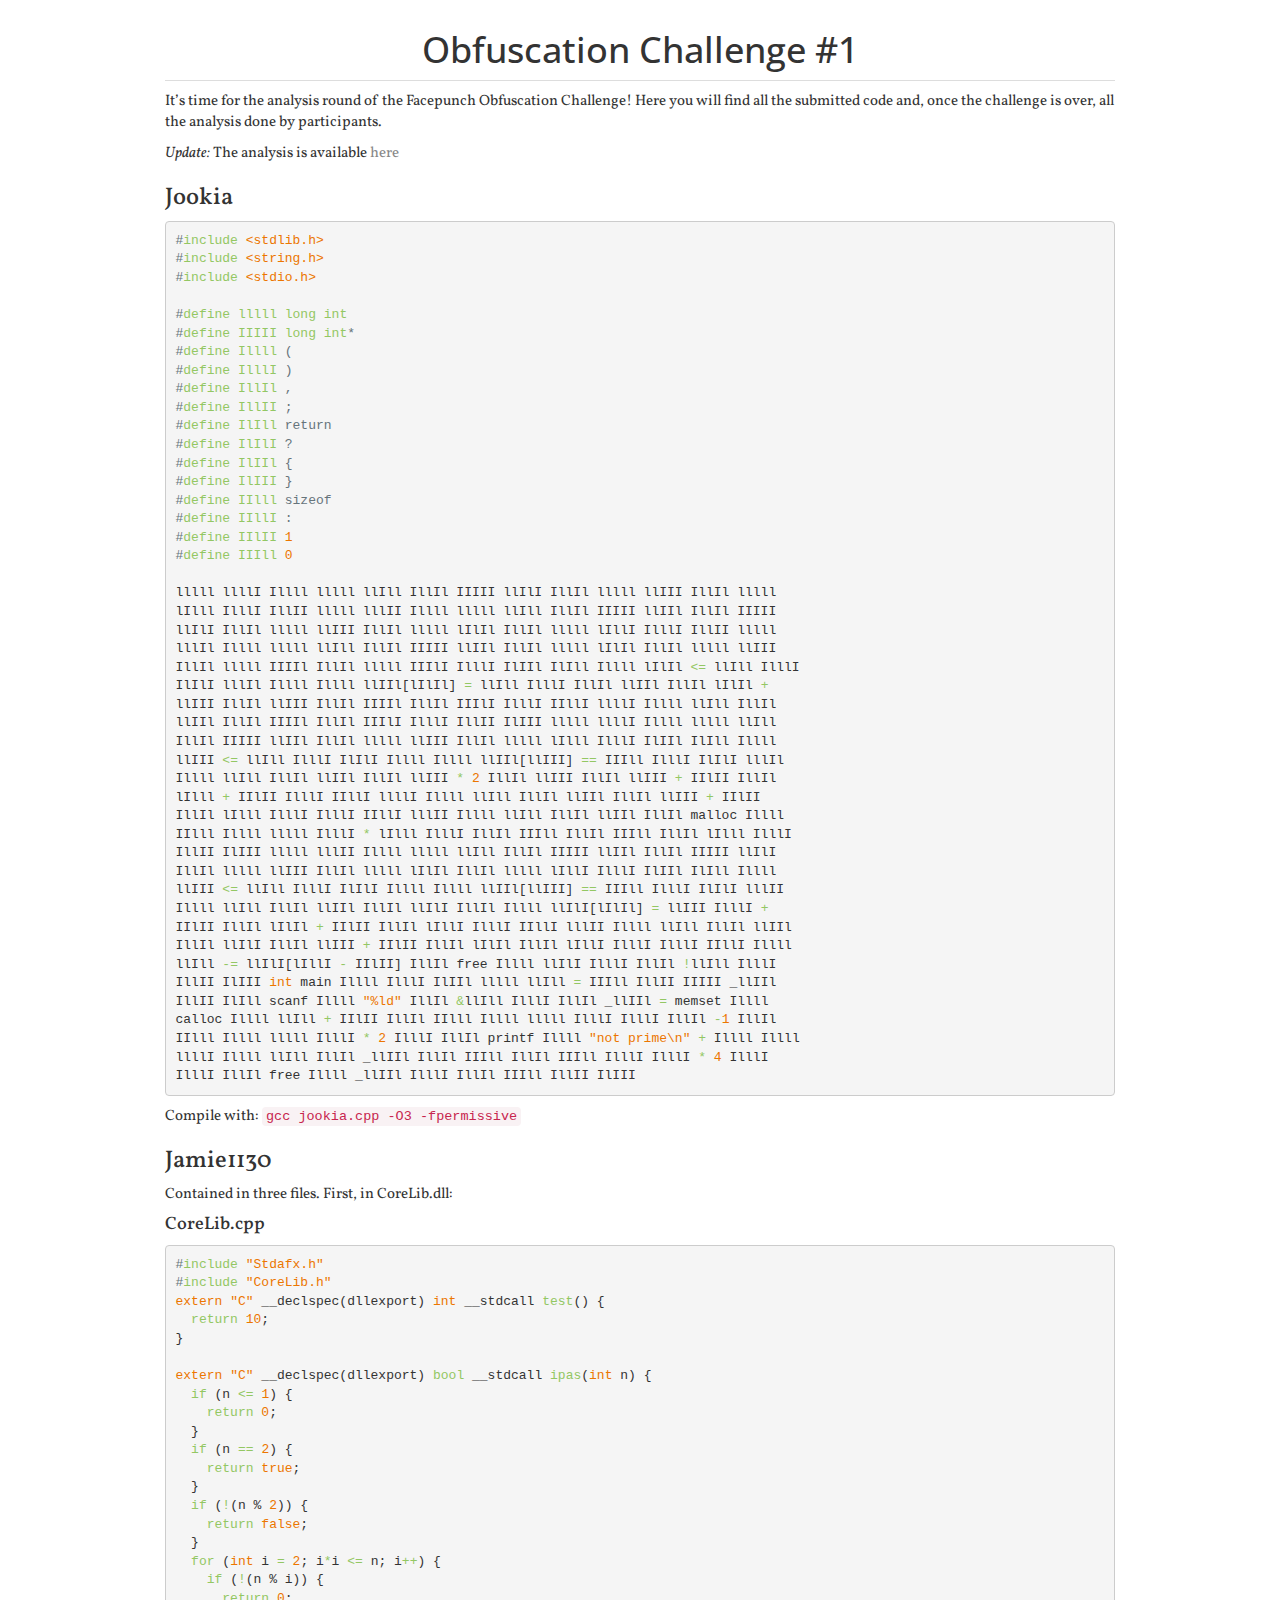
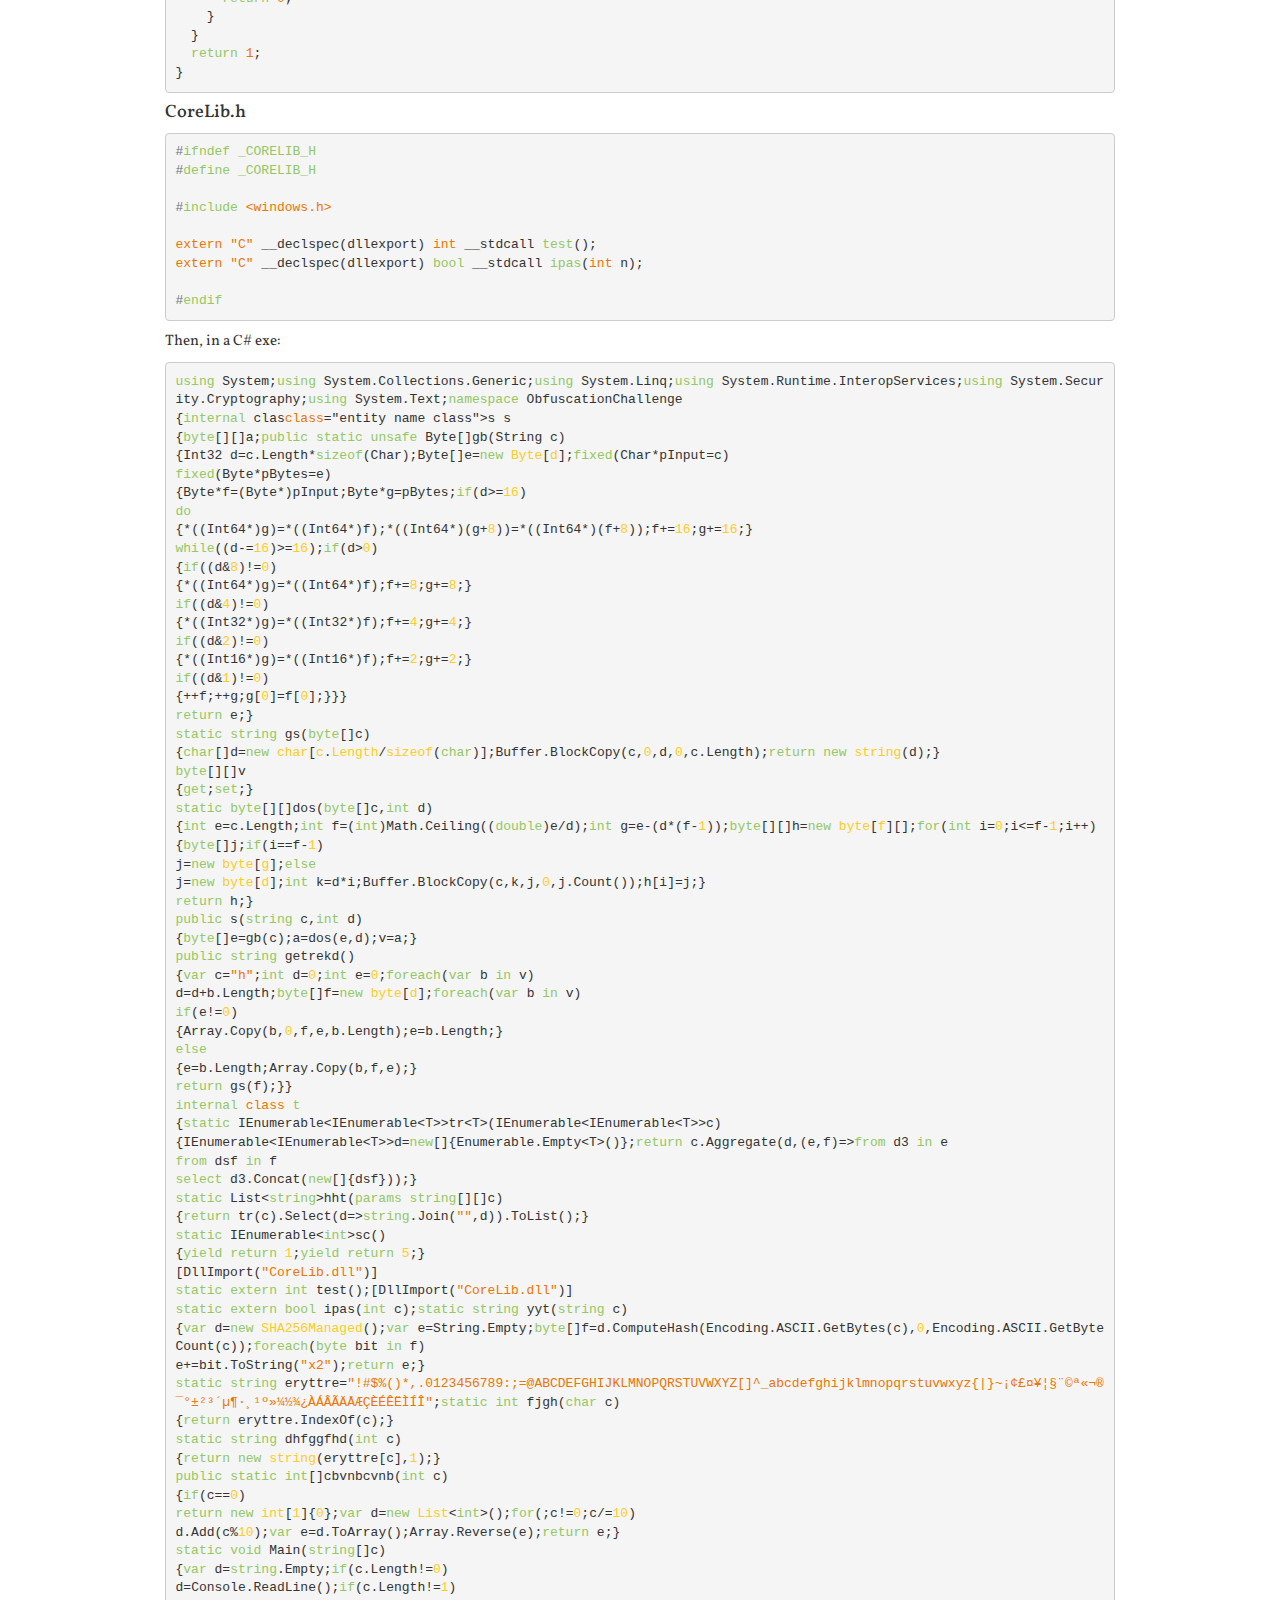
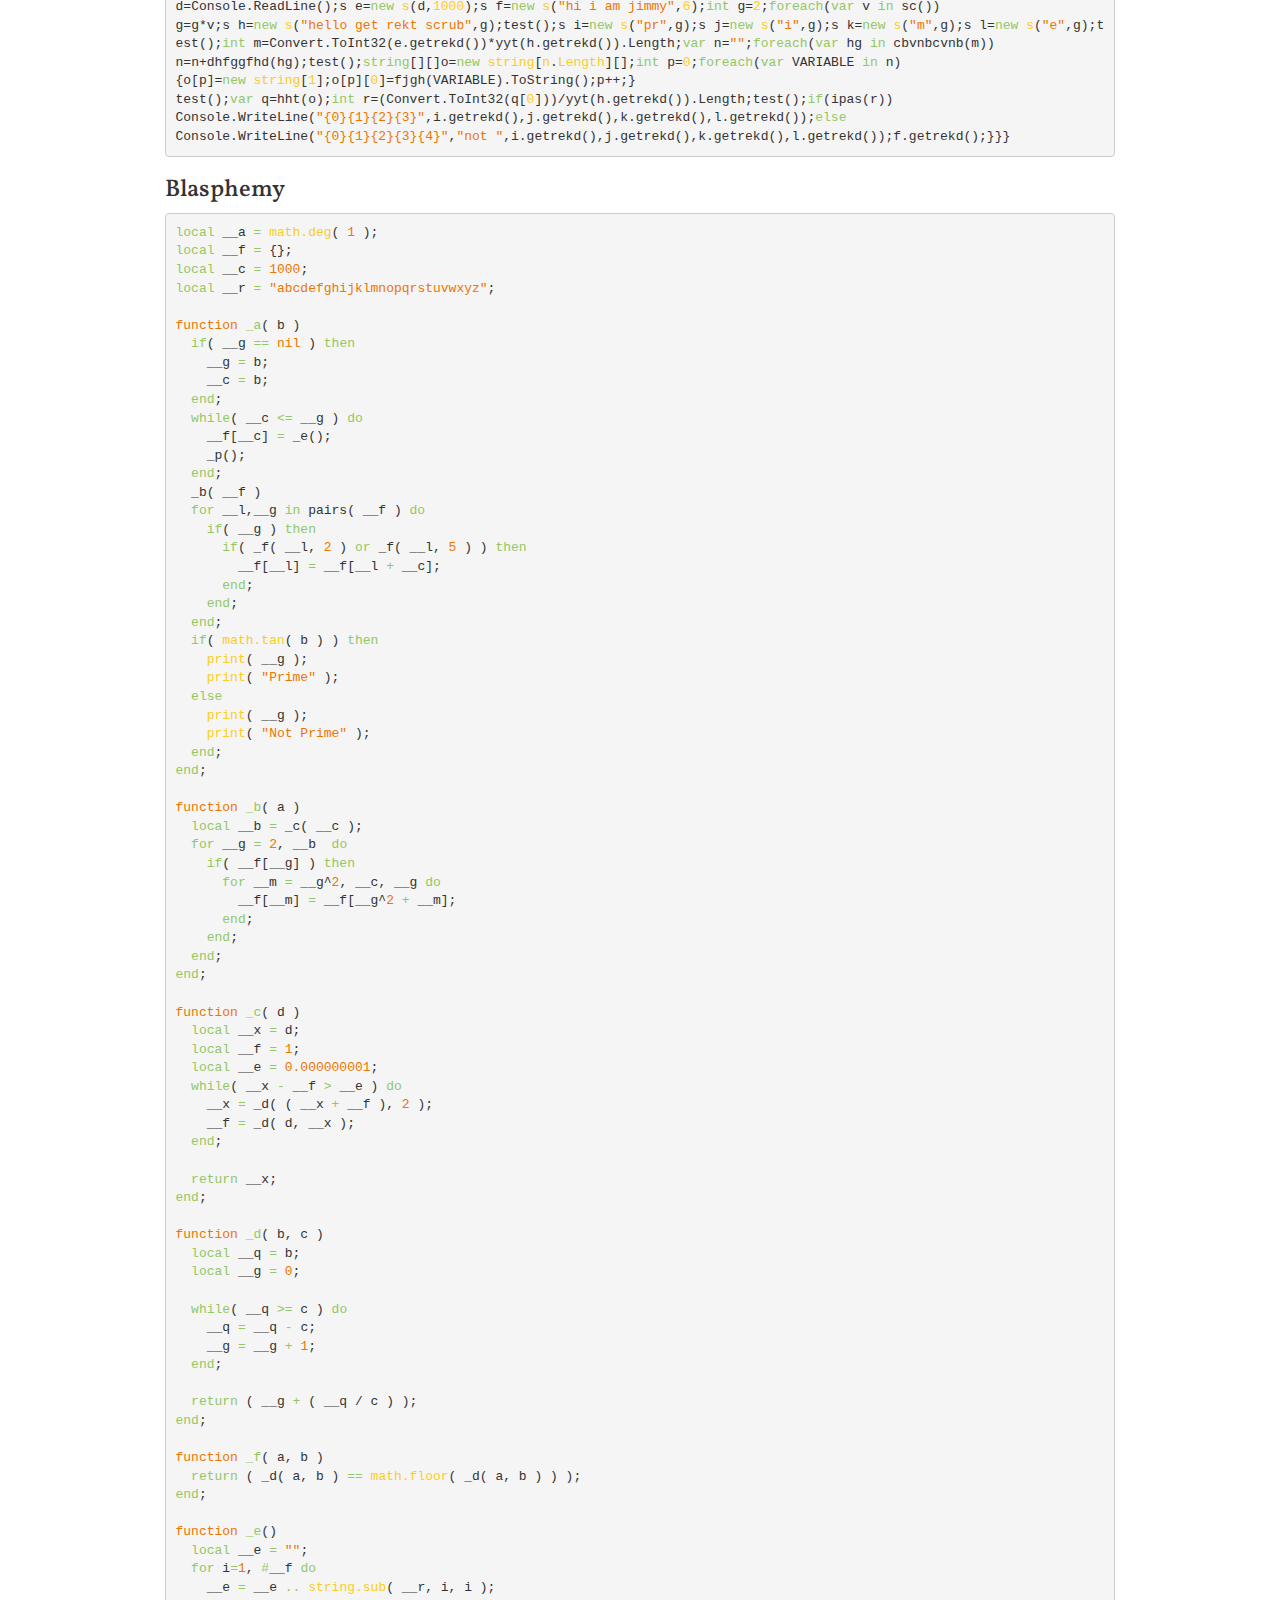
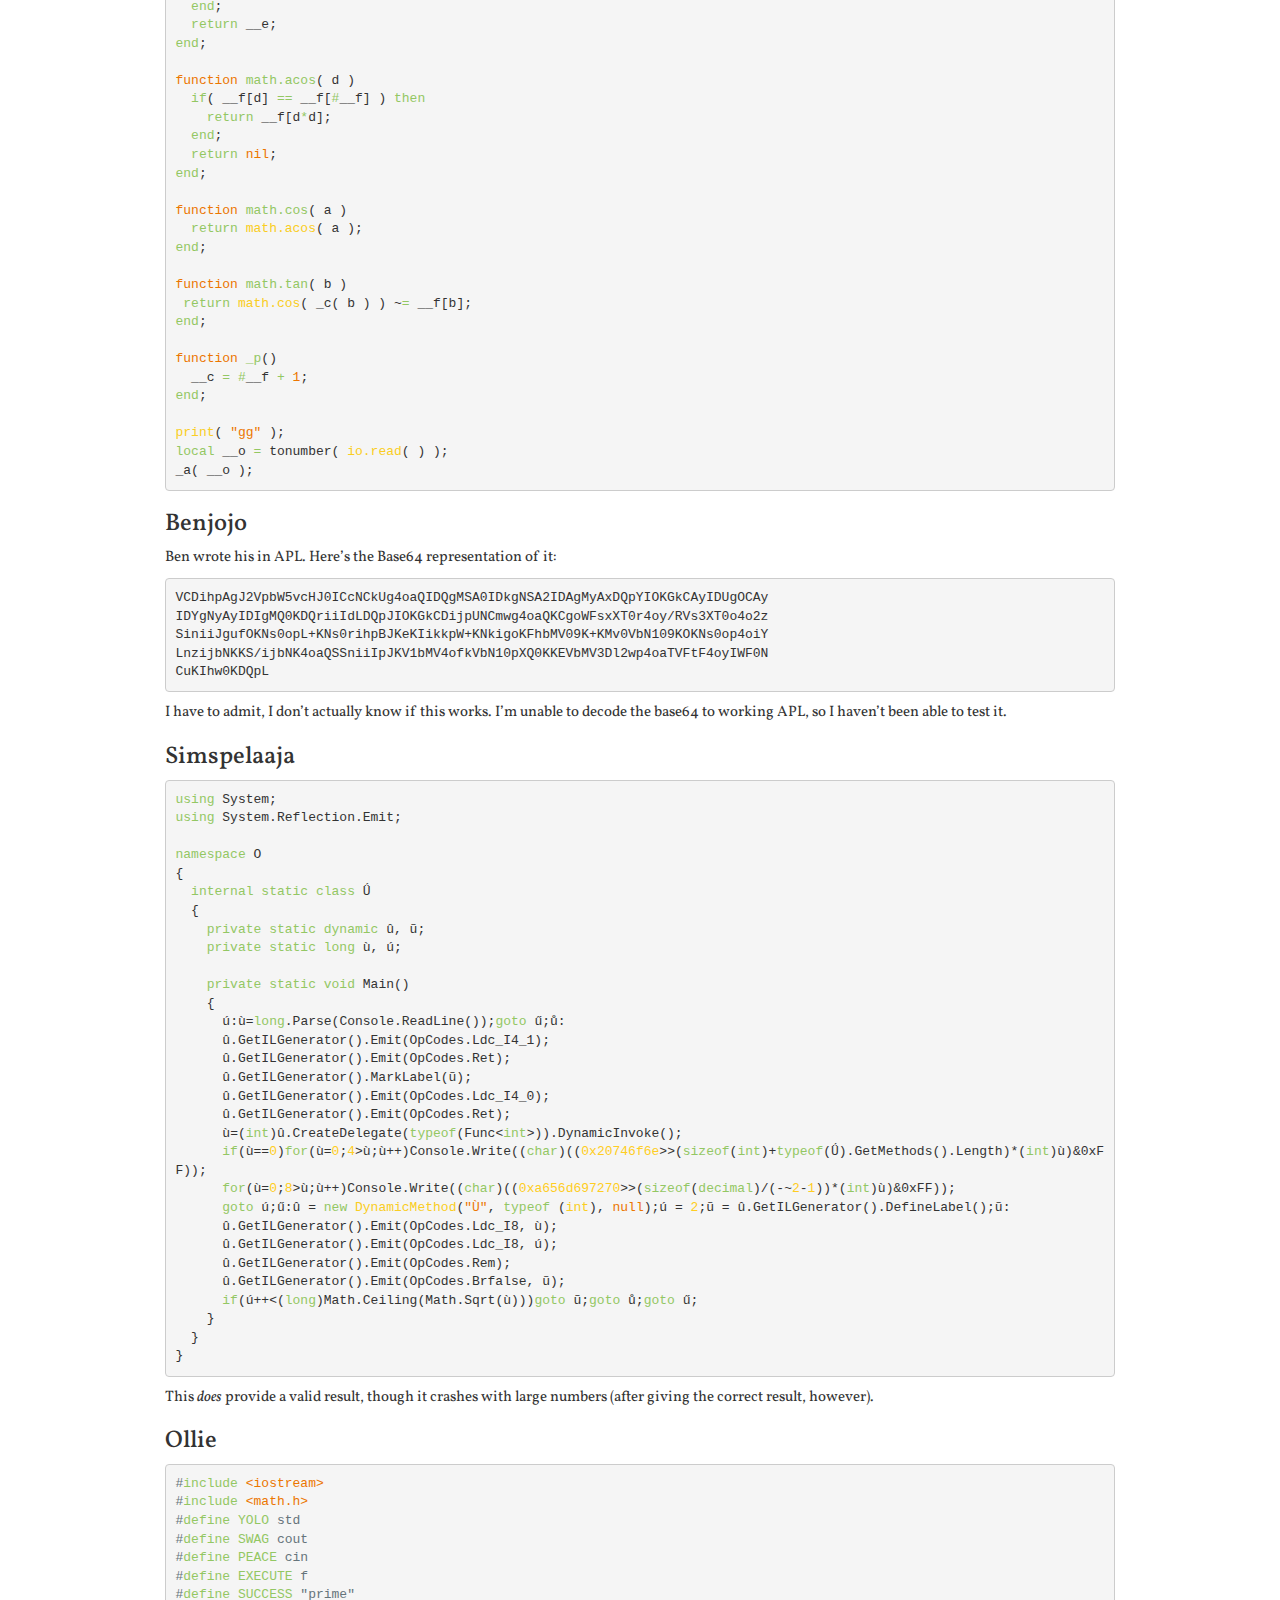
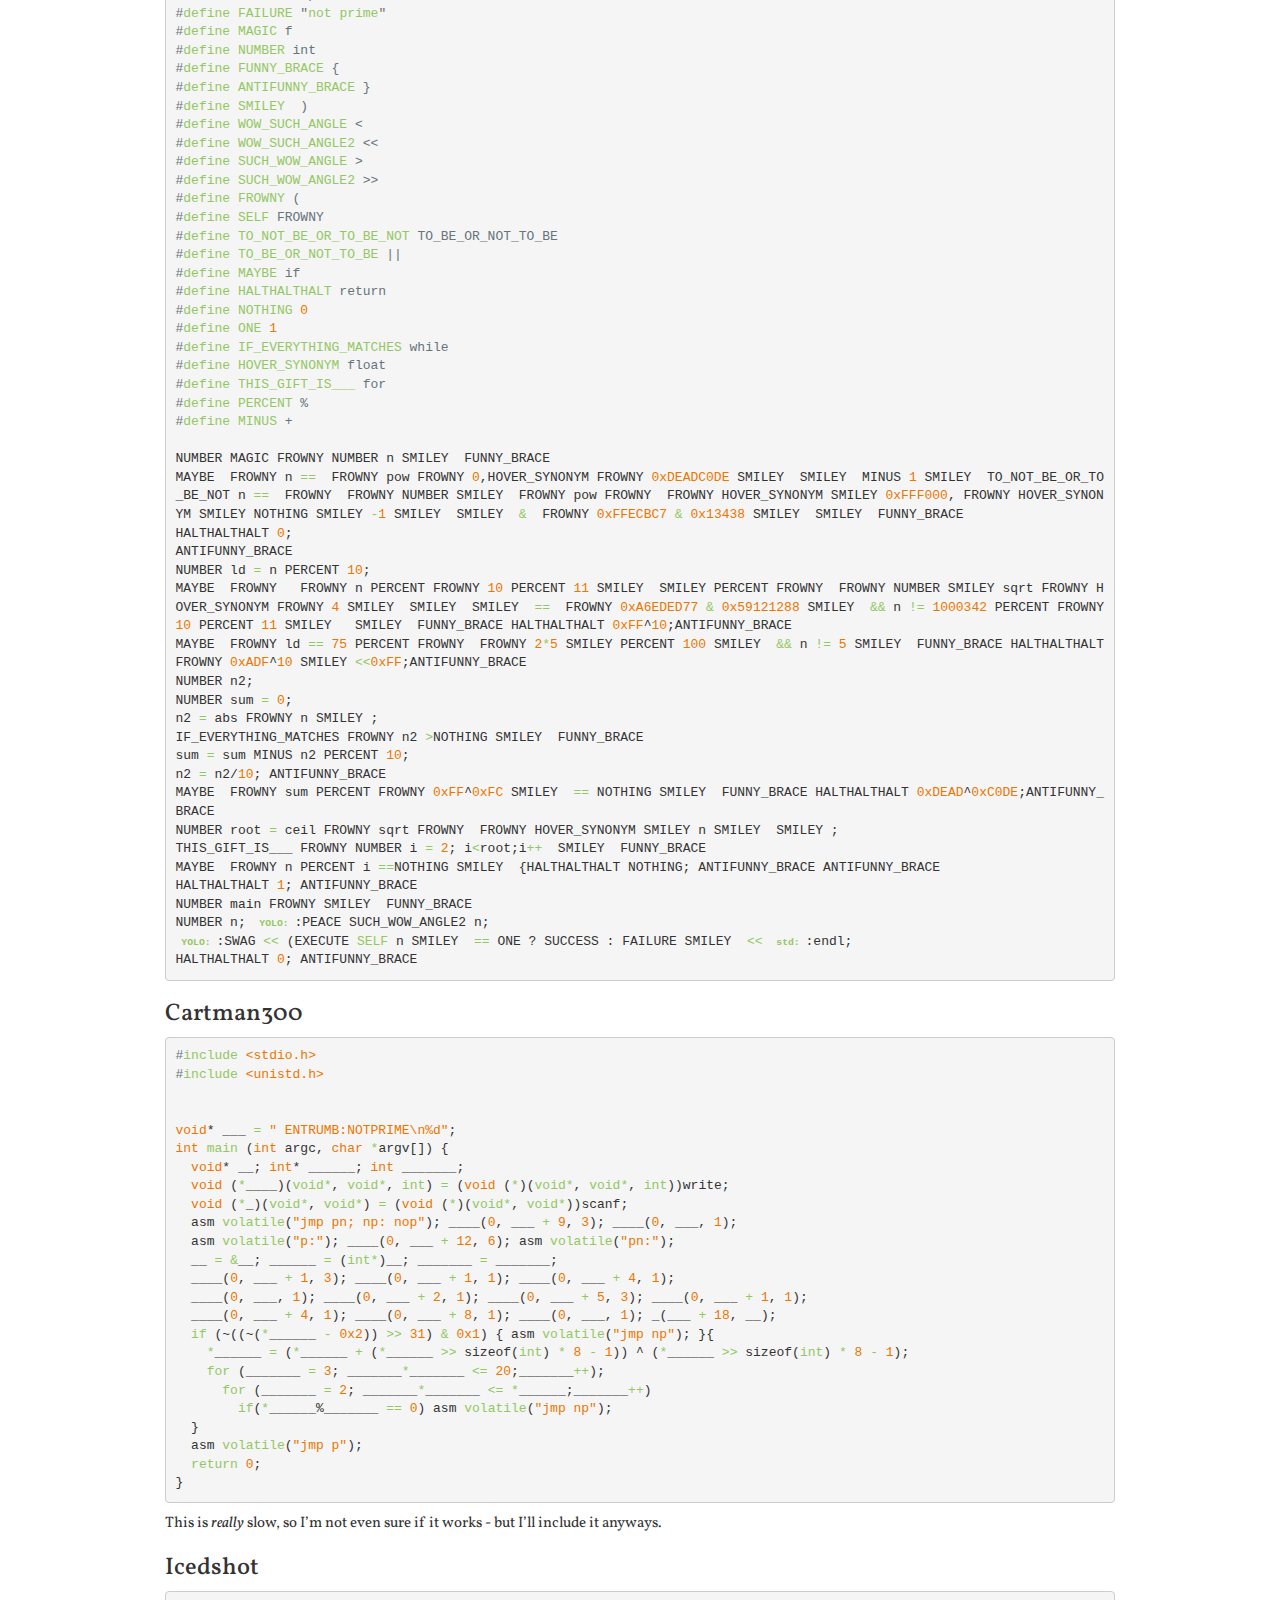
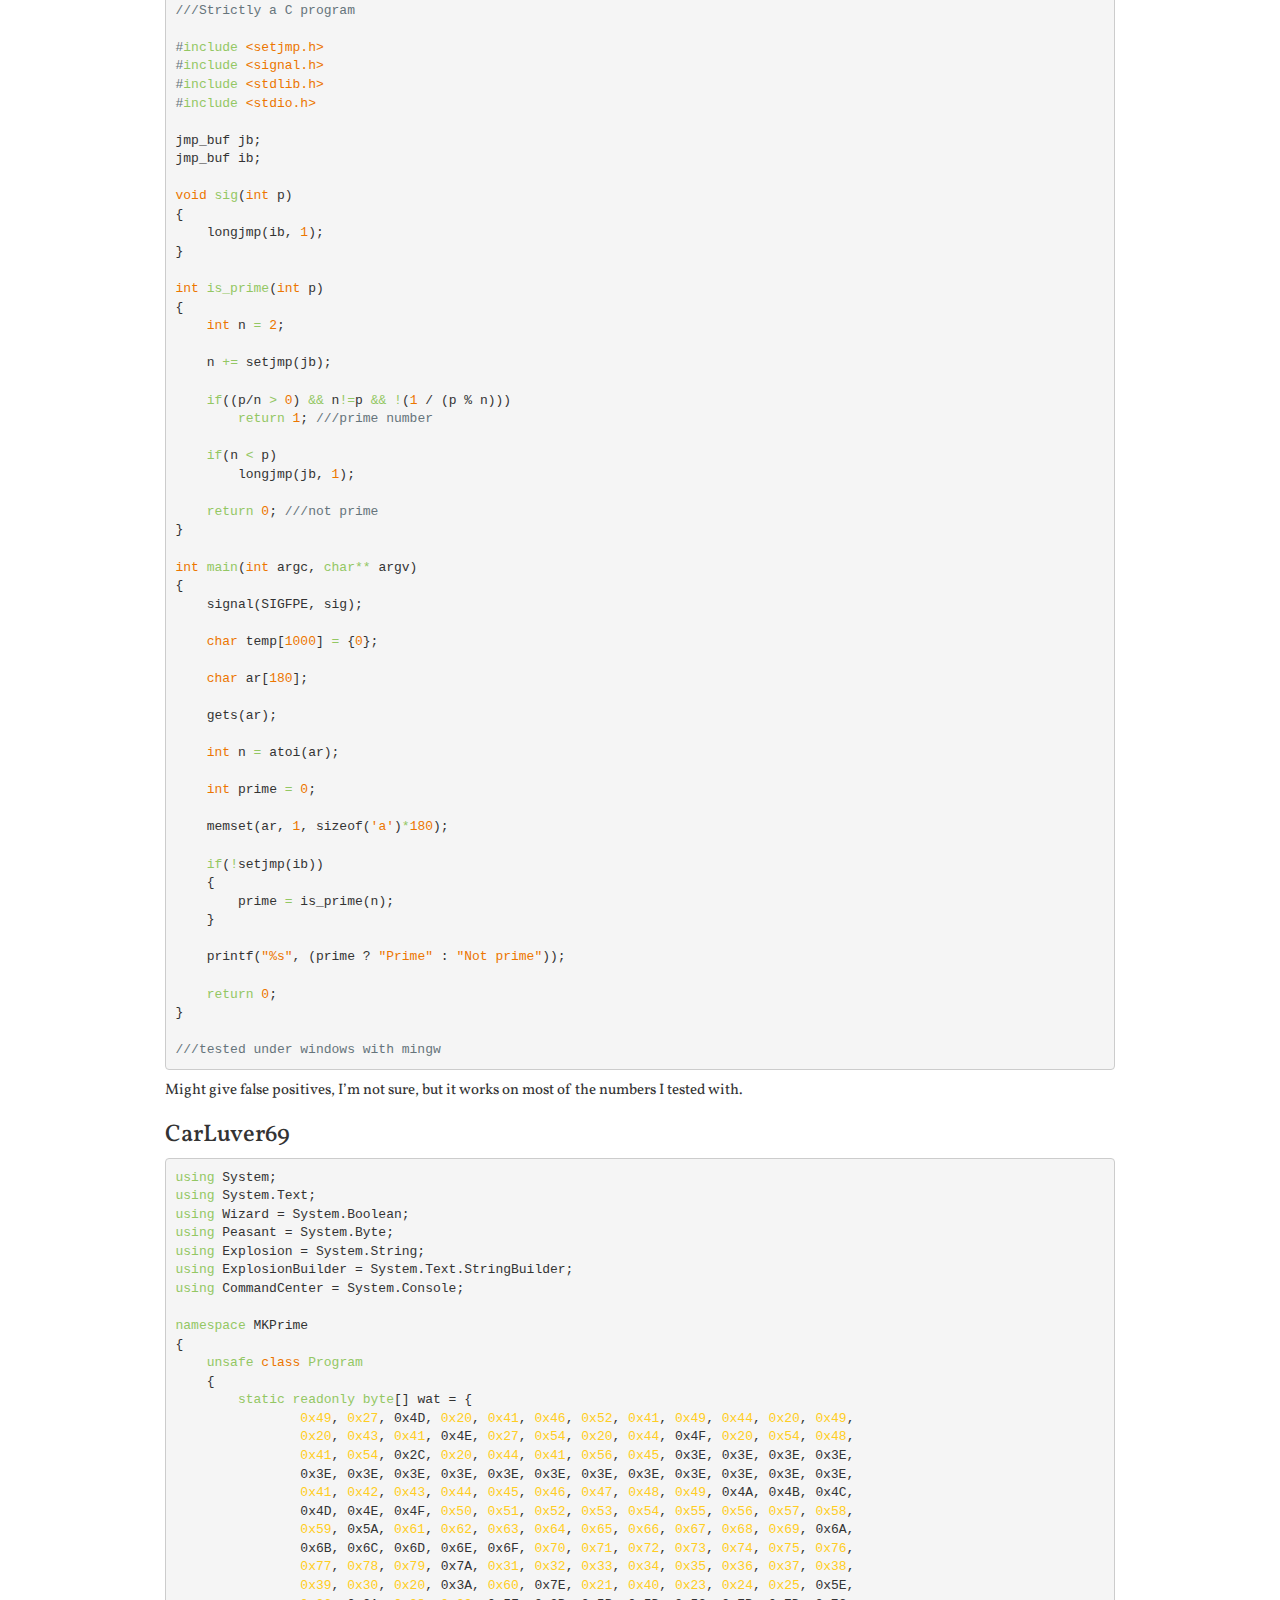
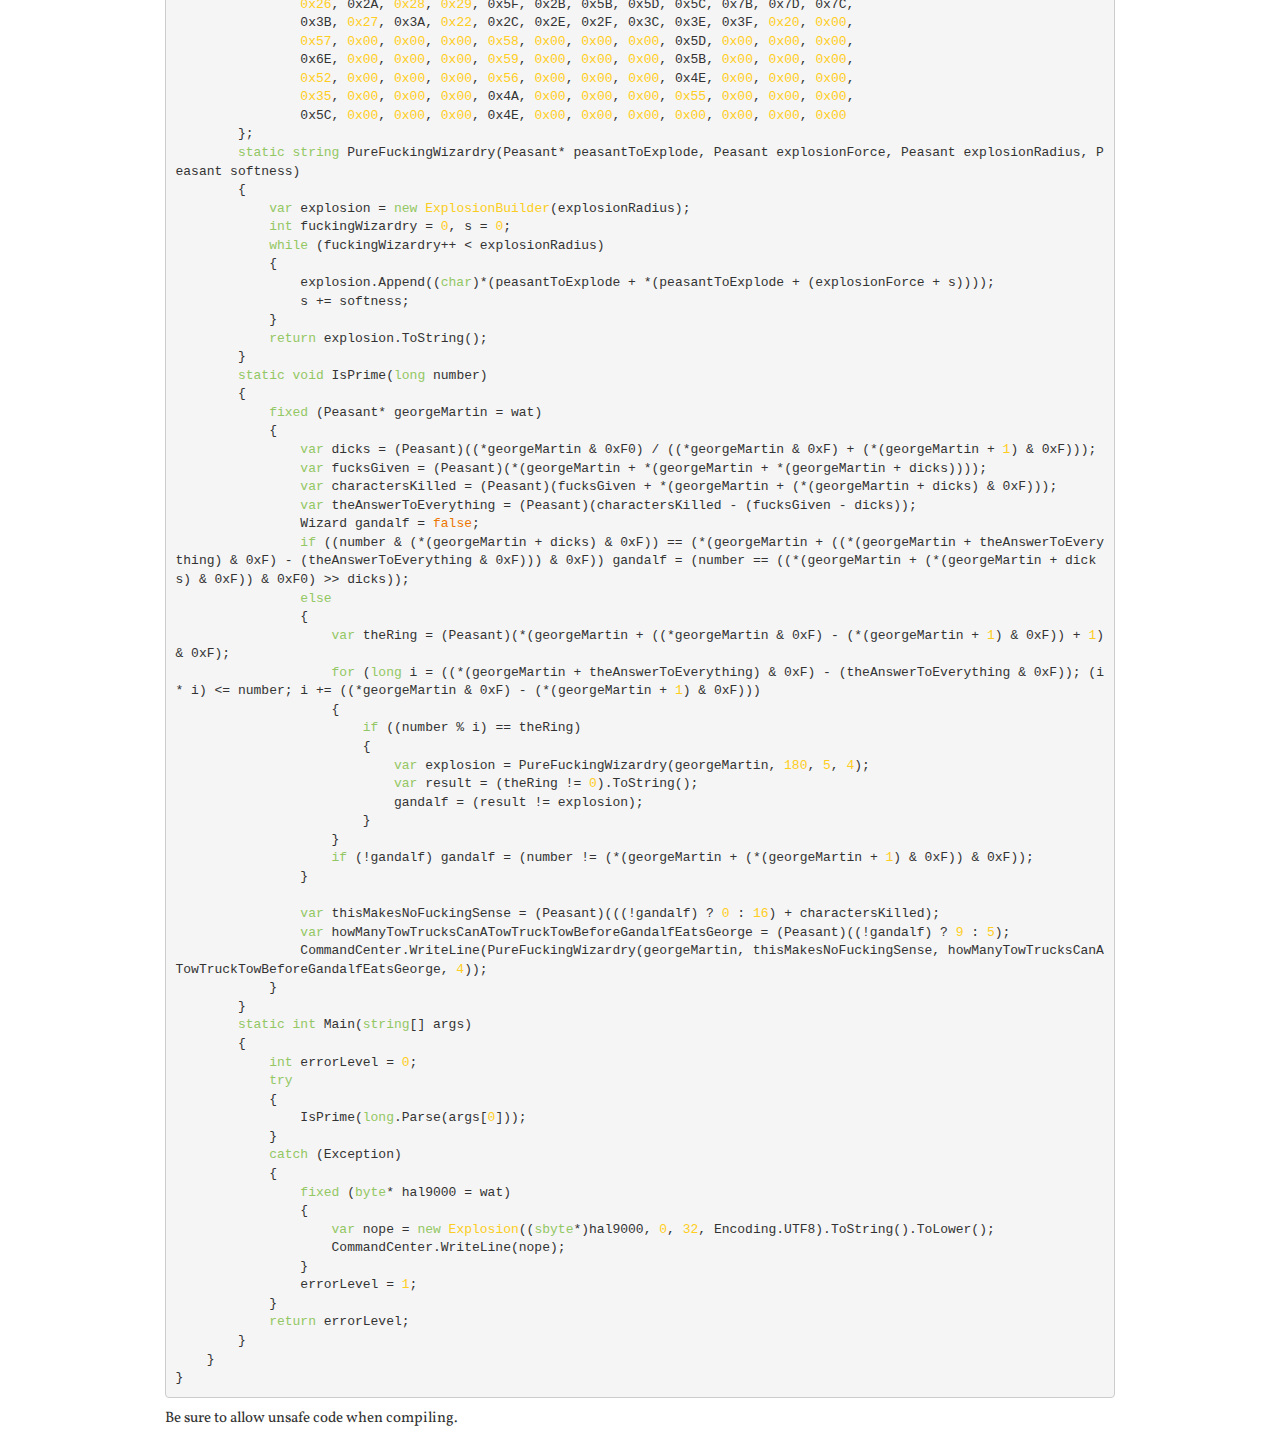
<file: deobf1/index.html>
<!DOCTYPE HTML>
<html lang="en">
  <head>
    <meta charset="utf-8">
    <title>fpcomp - Obfuscation Challenge #1</title>
    <link href='http://fonts.googleapis.com/css?family=Vollkorn:400,700|Open+Sans' rel='stylesheet' type='text/css'>
    <link rel="stylesheet" href="/obsidian.css">
    <link rel="stylesheet" href="/bootstrap.css">
    <link rel="stylesheet" href="/stylesheet.css">
    <script src="/js/rainbow.js"></script>

    <!-- you don't need to keep this, but it's cool for stats! -->
    <meta name="generator" content="nanoc 3.7.1">
  </head>
  <body>
    <div class="container">
      <style>
.container
{
  max-width: 980px;
}
</style>

<h1 class="title">Obfuscation Challenge #1</h1>

<p>It’s time for the analysis round of the Facepunch Obfuscation Challenge! Here you will find all the submitted code and, once the challenge is over, all the analysis done by participants.</p>

<p><em>Update:</em> The analysis is available <a href="/deobf1/winners/">here</a></p>

<h3 id="jookia">Jookia</h3>
<pre><code class="language-c">#include &lt;stdlib.h&gt;
#include &lt;string.h&gt;
#include &lt;stdio.h&gt;

#define lllll long int
#define IIIII long int*
#define Illll (
#define IlllI )
#define IllIl ,
#define IllII ;
#define IlIll return
#define IlIlI ?
#define IlIIl {
#define IlIII }
#define IIlll sizeof
#define IIllI :
#define IIlII 1
#define IIIll 0

lllll llllI Illll lllll llIll IllIl IIIII llIlI IllIl lllll llIII IllIl lllll
lIlll IlllI IllII lllll lllII Illll lllll llIll IllIl IIIII llIIl IllIl IIIII
llIlI IllIl lllll llIII IllIl lllll lIlIl IllIl lllll lIllI IlllI IllII lllll
lllIl Illll lllll llIll IllIl IIIII llIIl IllIl lllll lIlIl IllIl lllll llIII
IllIl lllll IIIIl IllIl lllll IIIlI IlllI IlIIl IlIll Illll lIlIl &lt;= llIll IlllI
IlIlI lllIl Illll Illll llIIl[lIlIl] = llIll IlllI IllIl llIIl IllIl lIlIl +
llIII IllIl llIII IllIl IIIIl IllIl IIIlI IlllI IIllI llllI Illll llIll IllIl
llIIl IllIl IIIIl IllIl IIIlI IlllI IllII IlIII lllll llllI Illll lllll llIll
IllIl IIIII llIIl IllIl lllll llIII IllIl lllll lIlll IlllI IlIIl IlIll Illll
llIII &lt;= llIll IlllI IlIlI Illll Illll llIIl[llIII] == IIIll IlllI IlIlI lllIl
Illll llIll IllIl llIIl IllIl llIII * 2 IllIl llIII IllIl llIII + IIlII IllIl
lIlll + IIlII IlllI IIllI llllI Illll llIll IllIl llIIl IllIl llIII + IIlII
IllIl lIlll IlllI IlllI IIllI lllII Illll llIll IllIl llIIl IllIl malloc Illll
IIlll Illll lllll IlllI * lIlll IlllI IllIl IIIll IllIl IIIll IllIl lIlll IlllI
IllII IlIII lllll lllII Illll lllll llIll IllIl IIIII llIIl IllIl IIIII llIlI
IllIl lllll llIII IllIl lllll lIlIl IllIl lllll lIllI IlllI IlIIl IlIll Illll
llIII &lt;= llIll IlllI IlIlI Illll Illll llIIl[llIII] == IIIll IlllI IlIlI lllII
Illll llIll IllIl llIIl IllIl llIlI IllIl Illll llIlI[lIlIl] = llIII IlllI +
IIlII IllIl lIlIl + IIlII IllIl lIllI IlllI IIllI lllII Illll llIll IllIl llIIl
IllIl llIlI IllIl llIII + IIlII IllIl lIlIl IllIl lIllI IlllI IlllI IIllI Illll
llIll -= llIlI[lIllI - IIlII] IllIl free Illll llIlI IlllI IllIl !llIll IlllI
IllII IlIII int main Illll IlllI IlIIl lllll llIll = IIIll IllII IIIII _llIIl
IllII IlIll scanf Illll "%ld" IllIl &amp;llIll IlllI IllIl _llIIl = memset Illll
calloc Illll llIll + IIlII IllIl IIlll Illll lllll IlllI IlllI IllIl -1 IllIl
IIlll Illll lllll IlllI * 2 IlllI IllIl printf Illll "not prime\n" + Illll Illll
llllI Illll llIll IllIl _llIIl IllIl IIIll IllIl IIIll IlllI IlllI * 4 IlllI
IlllI IllIl free Illll _llIIl IlllI IllIl IIIll IllII IlIII
</code></pre>

<p>Compile with:
<code>gcc jookia.cpp -O3 -fpermissive</code></p>

<h3 id="jamie1130">Jamie1130</h3>
<p>Contained in three files. First, in CoreLib.dll:</p>

<h4 id="corelibcpp">CoreLib.cpp</h4>
<pre><code class="language-c">#include "Stdafx.h"
#include "CoreLib.h"
extern "C" __declspec(dllexport) int __stdcall test() {
  return 10;
}

extern "C" __declspec(dllexport) bool __stdcall ipas(int n) {
  if (n &lt;= 1) {
    return 0;
  }
  if (n == 2) {
    return true;
  }
  if (!(n % 2)) {
    return false;
  }
  for (int i = 2; i*i &lt;= n; i++) {
    if (!(n % i)) {
      return 0;
    }
  }
  return 1;
}
</code></pre>

<h4 id="corelibh">CoreLib.h</h4>

<pre><code class="language-c">#ifndef _CORELIB_H
#define _CORELIB_H

#include &lt;windows.h&gt;

extern "C" __declspec(dllexport) int __stdcall test();
extern "C" __declspec(dllexport) bool __stdcall ipas(int n);

#endif
</code></pre>

<p>Then, in a C# exe:</p>

<pre><code class="language-csharp">using System;using System.Collections.Generic;using System.Linq;using System.Runtime.InteropServices;using System.Security.Cryptography;using System.Text;namespace ObfuscationChallenge
{internal class s
{byte[][]a;public static unsafe Byte[]gb(String c)
{Int32 d=c.Length*sizeof(Char);Byte[]e=new Byte[d];fixed(Char*pInput=c)
fixed(Byte*pBytes=e)
{Byte*f=(Byte*)pInput;Byte*g=pBytes;if(d&gt;=16)
do
{*((Int64*)g)=*((Int64*)f);*((Int64*)(g+8))=*((Int64*)(f+8));f+=16;g+=16;}
while((d-=16)&gt;=16);if(d&gt;0)
{if((d&amp;8)!=0)
{*((Int64*)g)=*((Int64*)f);f+=8;g+=8;}
if((d&amp;4)!=0)
{*((Int32*)g)=*((Int32*)f);f+=4;g+=4;}
if((d&amp;2)!=0)
{*((Int16*)g)=*((Int16*)f);f+=2;g+=2;}
if((d&amp;1)!=0)
{++f;++g;g[0]=f[0];}}}
return e;}
static string gs(byte[]c)
{char[]d=new char[c.Length/sizeof(char)];Buffer.BlockCopy(c,0,d,0,c.Length);return new string(d);}
byte[][]v
{get;set;}
static byte[][]dos(byte[]c,int d)
{int e=c.Length;int f=(int)Math.Ceiling((double)e/d);int g=e-(d*(f-1));byte[][]h=new byte[f][];for(int i=0;i&lt;=f-1;i++)
{byte[]j;if(i==f-1)
j=new byte[g];else
j=new byte[d];int k=d*i;Buffer.BlockCopy(c,k,j,0,j.Count());h[i]=j;}
return h;}
public s(string c,int d)
{byte[]e=gb(c);a=dos(e,d);v=a;}
public string getrekd()
{var c="h";int d=0;int e=0;foreach(var b in v)
d=d+b.Length;byte[]f=new byte[d];foreach(var b in v)
if(e!=0)
{Array.Copy(b,0,f,e,b.Length);e=b.Length;}
else
{e=b.Length;Array.Copy(b,f,e);}
return gs(f);}}
internal class t
{static IEnumerable&lt;IEnumerable&lt;T&gt;&gt;tr&lt;T&gt;(IEnumerable&lt;IEnumerable&lt;T&gt;&gt;c)
{IEnumerable&lt;IEnumerable&lt;T&gt;&gt;d=new[]{Enumerable.Empty&lt;T&gt;()};return c.Aggregate(d,(e,f)=&gt;from d3 in e
from dsf in f
select d3.Concat(new[]{dsf}));}
static List&lt;string&gt;hht(params string[][]c)
{return tr(c).Select(d=&gt;string.Join("",d)).ToList();}
static IEnumerable&lt;int&gt;sc()
{yield return 1;yield return 5;}
[DllImport("CoreLib.dll")]
static extern int test();[DllImport("CoreLib.dll")]
static extern bool ipas(int c);static string yyt(string c)
{var d=new SHA256Managed();var e=String.Empty;byte[]f=d.ComputeHash(Encoding.ASCII.GetBytes(c),0,Encoding.ASCII.GetByteCount(c));foreach(byte bit in f)
e+=bit.ToString("x2");return e;}
static string eryttre="!#$%()*,.0123456789:;=@ABCDEFGHIJKLMNOPQRSTUVWXYZ[]^_abcdefghijklmnopqrstuvwxyz{|}~¡¢£¤¥¦§¨©ª«¬®¯°±²³´µ¶·¸¹º»¼½¾¿ÀÁÂÃÄÅÆÇÈÉÊËÌÍÎ";static int fjgh(char c)
{return eryttre.IndexOf(c);}
static string dhfggfhd(int c)
{return new string(eryttre[c],1);}
public static int[]cbvnbcvnb(int c)
{if(c==0)
return new int[1]{0};var d=new List&lt;int&gt;();for(;c!=0;c/=10)
d.Add(c%10);var e=d.ToArray();Array.Reverse(e);return e;}
static void Main(string[]c)
{var d=string.Empty;if(c.Length!=0)
d=Console.ReadLine();if(c.Length!=1)
d=Console.ReadLine();s e=new s(d,1000);s f=new s("hi i am jimmy",6);int g=2;foreach(var v in sc())
g=g*v;s h=new s("hello get rekt scrub",g);test();s i=new s("pr",g);s j=new s("i",g);s k=new s("m",g);s l=new s("e",g);test();int m=Convert.ToInt32(e.getrekd())*yyt(h.getrekd()).Length;var n="";foreach(var hg in cbvnbcvnb(m))
n=n+dhfggfhd(hg);test();string[][]o=new string[n.Length][];int p=0;foreach(var VARIABLE in n)
{o[p]=new string[1];o[p][0]=fjgh(VARIABLE).ToString();p++;}
test();var q=hht(o);int r=(Convert.ToInt32(q[0]))/yyt(h.getrekd()).Length;test();if(ipas(r))
Console.WriteLine("{0}{1}{2}{3}",i.getrekd(),j.getrekd(),k.getrekd(),l.getrekd());else
Console.WriteLine("{0}{1}{2}{3}{4}","not ",i.getrekd(),j.getrekd(),k.getrekd(),l.getrekd());f.getrekd();}}}
</code></pre>

<h3 id="blasphemy">Blasphemy</h3>
<pre><code class="language-lua">local __a = math.deg( 1 );
local __f = {};
local __c = 1000;
local __r = "abcdefghijklmnopqrstuvwxyz";

function _a( b )
  if( __g == nil ) then
    __g = b;
    __c = b;
  end;
  while( __c &lt;= __g ) do
    __f[__c] = _e();
    _p();
  end;
  _b( __f )
  for __l,__g in pairs( __f ) do
    if( __g ) then
      if( _f( __l, 2 ) or _f( __l, 5 ) ) then
        __f[__l] = __f[__l + __c];
      end;
    end;
  end;
  if( math.tan( b ) ) then
    print( __g );
    print( "Prime" );
  else
    print( __g );
    print( "Not Prime" );
  end;
end;

function _b( a )
  local __b = _c( __c );
  for __g = 2, __b  do
    if( __f[__g] ) then
      for __m = __g^2, __c, __g do
        __f[__m] = __f[__g^2 + __m];
      end;
    end;
  end;
end;

function _c( d )
  local __x = d;
  local __f = 1;
  local __e = 0.000000001;
  while( __x - __f &gt; __e ) do
    __x = _d( ( __x + __f ), 2 );
    __f = _d( d, __x );
  end;
  
  return __x;
end;

function _d( b, c )
  local __q = b;
  local __g = 0;
  
  while( __q &gt;= c ) do
    __q = __q - c;
    __g = __g + 1;
  end;
  
  return ( __g + ( __q / c ) );
end;

function _f( a, b )
  return ( _d( a, b ) == math.floor( _d( a, b ) ) );
end;

function _e()
  local __e = "";
  for i=1, #__f do
    __e = __e .. string.sub( __r, i, i );
  end;
  return __e;
end;

function math.acos( d )
  if( __f[d] == __f[#__f] ) then
    return __f[d*d];
  end;
  return nil;
end;

function math.cos( a )
  return math.acos( a );
end;

function math.tan( b )
 return math.cos( _c( b ) ) ~= __f[b];
end;

function _p()
  __c = #__f + 1;
end;

print( "gg" );
local __o = tonumber( io.read( ) );
_a( __o );
</code></pre>

<h3 id="benjojo">Benjojo</h3>
<p>Ben wrote his in APL. Here’s the Base64 representation of it:</p>

<pre><code>VCDihpAgJ2VpbW5vcHJ0ICcNCkUg4oaQIDQgMSA0IDkgNSA2IDAgMyAxDQpYIOKGkCAyIDUgOCAy
IDYgNyAyIDIgMQ0KDQriiIdLDQpJIOKGkCDijpUNCmwg4oaQKCgoWFsxXT0r4oy/RVs3XT0o4o2z
SiniiJgufOKNs0opL+KNs0rihpBJKeKIikkpW+KNkigoKFhbMV09K+KMv0VbN109KOKNs0op4oiY
LnzijbNKKS/ijbNK4oaQSSniiIpJKV1bMV4ofkVbN10pXQ0KKEVbMV3Dl2wp4oaTVFtF4oyIWF0N
CuKIhw0KDQpL
</code></pre>

<p>I have to admit, I don’t actually know if this works. I’m unable to decode the base64 to working APL, so I haven’t been able to test it.</p>

<h3 id="simspelaaja">Simspelaaja</h3>

<pre><code class="language-csharp">using System;
using System.Reflection.Emit;

namespace O
{
  internal static class Ǘ
  {
    private static dynamic û, ũ;
    private static long ù, ú;

    private static void Main()
    {
      ú:ù=long.Parse(Console.ReadLine());goto ű;ů:
      û.GetILGenerator().Emit(OpCodes.Ldc_I4_1);
      û.GetILGenerator().Emit(OpCodes.Ret);
      û.GetILGenerator().MarkLabel(ũ);
      û.GetILGenerator().Emit(OpCodes.Ldc_I4_0);
      û.GetILGenerator().Emit(OpCodes.Ret);
      ù=(int)û.CreateDelegate(typeof(Func&lt;int&gt;)).DynamicInvoke();
      if(ù==0)for(ù=0;4&gt;ù;ù++)Console.Write((char)((0x20746f6e&gt;&gt;(sizeof(int)+typeof(Ǘ).GetMethods().Length)*(int)ù)&amp;0xFF));
      for(ù=0;8&gt;ù;ù++)Console.Write((char)((0xa656d697270&gt;&gt;(sizeof(decimal)/(-~2-1))*(int)ù)&amp;0xFF));
      goto ú;ű:û = new DynamicMethod("Ù", typeof (int), null);ú = 2;ũ = û.GetILGenerator().DefineLabel();ũ:
      û.GetILGenerator().Emit(OpCodes.Ldc_I8, ù);
      û.GetILGenerator().Emit(OpCodes.Ldc_I8, ú);
      û.GetILGenerator().Emit(OpCodes.Rem);
      û.GetILGenerator().Emit(OpCodes.Brfalse, ũ);
      if(ú++&lt;(long)Math.Ceiling(Math.Sqrt(ù)))goto ũ;goto ů;goto ű;
    }
  }
}
</code></pre>

<p>This <em>does</em> provide a valid result, though it crashes with large numbers (after giving the correct result, however).</p>

<h3 id="ollie">Ollie</h3>

<pre><code class="language-c">#include &lt;iostream&gt;
#include &lt;math.h&gt;
#define YOLO std 
#define SWAG cout
#define PEACE cin
#define EXECUTE f
#define SUCCESS "prime"
#define FAILURE "not prime"
#define MAGIC f
#define NUMBER int
#define FUNNY_BRACE {
#define ANTIFUNNY_BRACE }
#define SMILEY  ) 
#define WOW_SUCH_ANGLE &lt;
#define WOW_SUCH_ANGLE2 &lt;&lt;
#define SUCH_WOW_ANGLE &gt;
#define SUCH_WOW_ANGLE2 &gt;&gt;
#define FROWNY (
#define SELF FROWNY
#define TO_NOT_BE_OR_TO_BE_NOT TO_BE_OR_NOT_TO_BE
#define TO_BE_OR_NOT_TO_BE ||
#define MAYBE if 
#define HALTHALTHALT return
#define NOTHING 0
#define ONE 1
#define IF_EVERYTHING_MATCHES while
#define HOVER_SYNONYM float
#define THIS_GIFT_IS___ for
#define PERCENT %
#define MINUS +

NUMBER MAGIC FROWNY NUMBER n SMILEY  FUNNY_BRACE
MAYBE  FROWNY n ==  FROWNY pow FROWNY 0,HOVER_SYNONYM FROWNY 0xDEADC0DE SMILEY  SMILEY  MINUS 1 SMILEY  TO_NOT_BE_OR_TO_BE_NOT n ==  FROWNY  FROWNY NUMBER SMILEY  FROWNY pow FROWNY  FROWNY HOVER_SYNONYM SMILEY 0xFFF000, FROWNY HOVER_SYNONYM SMILEY NOTHING SMILEY -1 SMILEY  SMILEY  &amp;  FROWNY 0xFFECBC7 &amp; 0x13438 SMILEY  SMILEY  FUNNY_BRACE
HALTHALTHALT 0;
ANTIFUNNY_BRACE
NUMBER ld = n PERCENT 10;
MAYBE  FROWNY   FROWNY n PERCENT FROWNY 10 PERCENT 11 SMILEY  SMILEY PERCENT FROWNY  FROWNY NUMBER SMILEY sqrt FROWNY HOVER_SYNONYM FROWNY 4 SMILEY  SMILEY  SMILEY  ==  FROWNY 0xA6EDED77 &amp; 0x59121288 SMILEY  &amp;&amp; n != 1000342 PERCENT FROWNY 10 PERCENT 11 SMILEY   SMILEY  FUNNY_BRACE HALTHALTHALT 0xFF^10;ANTIFUNNY_BRACE
MAYBE  FROWNY ld == 75 PERCENT FROWNY  FROWNY 2*5 SMILEY PERCENT 100 SMILEY  &amp;&amp; n != 5 SMILEY  FUNNY_BRACE HALTHALTHALT  FROWNY 0xADF^10 SMILEY &lt;&lt;0xFF;ANTIFUNNY_BRACE
NUMBER n2;
NUMBER sum = 0;
n2 = abs FROWNY n SMILEY ;
IF_EVERYTHING_MATCHES FROWNY n2 &gt;NOTHING SMILEY  FUNNY_BRACE
sum = sum MINUS n2 PERCENT 10;
n2 = n2/10; ANTIFUNNY_BRACE
MAYBE  FROWNY sum PERCENT FROWNY 0xFF^0xFC SMILEY  == NOTHING SMILEY  FUNNY_BRACE HALTHALTHALT 0xDEAD^0xC0DE;ANTIFUNNY_BRACE
NUMBER root = ceil FROWNY sqrt FROWNY  FROWNY HOVER_SYNONYM SMILEY n SMILEY  SMILEY ;
THIS_GIFT_IS___ FROWNY NUMBER i = 2; i&lt;root;i++  SMILEY  FUNNY_BRACE
MAYBE  FROWNY n PERCENT i ==NOTHING SMILEY  {HALTHALTHALT NOTHING; ANTIFUNNY_BRACE ANTIFUNNY_BRACE
HALTHALTHALT 1; ANTIFUNNY_BRACE
NUMBER main FROWNY SMILEY  FUNNY_BRACE
NUMBER n; YOLO::PEACE SUCH_WOW_ANGLE2 n; 
YOLO::SWAG &lt;&lt; (EXECUTE SELF n SMILEY  == ONE ? SUCCESS : FAILURE SMILEY  &lt;&lt; std::endl;
HALTHALTHALT 0; ANTIFUNNY_BRACE
</code></pre>

<h3 id="cartman300">Cartman300</h3>

<pre><code class="language-c">#include &lt;stdio.h&gt;
#include &lt;unistd.h&gt;


void* ___ = " ENTRUMB:NOTPRIME\n%d";
int main (int argc, char *argv[]) {
  void* __; int* ______; int _______;
  void (*____)(void*, void*, int) = (void (*)(void*, void*, int))write;
  void (*_)(void*, void*) = (void (*)(void*, void*))scanf;
  asm volatile("jmp pn; np: nop"); ____(0, ___ + 9, 3); ____(0, ___, 1);
  asm volatile("p:"); ____(0, ___ + 12, 6); asm volatile("pn:");
  __ = &amp;__; ______ = (int*)__; _______ = _______;
  ____(0, ___ + 1, 3); ____(0, ___ + 1, 1); ____(0, ___ + 4, 1);
  ____(0, ___, 1); ____(0, ___ + 2, 1); ____(0, ___ + 5, 3); ____(0, ___ + 1, 1);
  ____(0, ___ + 4, 1); ____(0, ___ + 8, 1); ____(0, ___, 1); _(___ + 18, __);
  if (~((~(*______ - 0x2)) &gt;&gt; 31) &amp; 0x1) { asm volatile("jmp np"); }{
    *______ = (*______ + (*______ &gt;&gt; sizeof(int) * 8 - 1)) ^ (*______ &gt;&gt; sizeof(int) * 8 - 1);
    for (_______ = 3; _______*_______ &lt;= 20;_______++);
      for (_______ = 2; _______*_______ &lt;= *______;_______++)
        if(*______%_______ == 0) asm volatile("jmp np");
  }
  asm volatile("jmp p");
  return 0;
}
</code></pre>

<p>This is <em>really</em> slow, so I’m not even sure if it works - but I’ll include it anyways.</p>

<h3 id="icedshot">Icedshot</h3>

<pre><code class="language-c">///Strictly a C program

#include &lt;setjmp.h&gt;
#include &lt;signal.h&gt;
#include &lt;stdlib.h&gt;
#include &lt;stdio.h&gt;

jmp_buf jb;
jmp_buf ib;

void sig(int p)
{
    longjmp(ib, 1);
}

int is_prime(int p)
{
    int n = 2;

    n += setjmp(jb);

    if((p/n &gt; 0) &amp;&amp; n!=p &amp;&amp; !(1 / (p % n)))
        return 1; ///prime number

    if(n &lt; p)
        longjmp(jb, 1);

    return 0; ///not prime
}

int main(int argc, char** argv)
{
    signal(SIGFPE, sig);

    char temp[1000] = {0};

    char ar[180];

    gets(ar);

    int n = atoi(ar);

    int prime = 0;

    memset(ar, 1, sizeof('a')*180);

    if(!setjmp(ib))
    {
        prime = is_prime(n);
    }

    printf("%s", (prime ? "Prime" : "Not prime"));

    return 0;
}

///tested under windows with mingw
</code></pre>

<p>Might give false positives, I’m not sure, but it works on most of the numbers I tested with.</p>

<h3 id="carluver69">CarLuver69</h3>

<pre><code class="language-csharp">using System;
using System.Text;
using Wizard = System.Boolean;
using Peasant = System.Byte;
using Explosion = System.String;
using ExplosionBuilder = System.Text.StringBuilder;
using CommandCenter = System.Console;
 
namespace MKPrime
{
    unsafe class Program
    {
        static readonly byte[] wat = {
                0x49, 0x27, 0x4D, 0x20, 0x41, 0x46, 0x52, 0x41, 0x49, 0x44, 0x20, 0x49,
                0x20, 0x43, 0x41, 0x4E, 0x27, 0x54, 0x20, 0x44, 0x4F, 0x20, 0x54, 0x48,
                0x41, 0x54, 0x2C, 0x20, 0x44, 0x41, 0x56, 0x45, 0x3E, 0x3E, 0x3E, 0x3E,
                0x3E, 0x3E, 0x3E, 0x3E, 0x3E, 0x3E, 0x3E, 0x3E, 0x3E, 0x3E, 0x3E, 0x3E,
                0x41, 0x42, 0x43, 0x44, 0x45, 0x46, 0x47, 0x48, 0x49, 0x4A, 0x4B, 0x4C,
                0x4D, 0x4E, 0x4F, 0x50, 0x51, 0x52, 0x53, 0x54, 0x55, 0x56, 0x57, 0x58,
                0x59, 0x5A, 0x61, 0x62, 0x63, 0x64, 0x65, 0x66, 0x67, 0x68, 0x69, 0x6A,
                0x6B, 0x6C, 0x6D, 0x6E, 0x6F, 0x70, 0x71, 0x72, 0x73, 0x74, 0x75, 0x76,
                0x77, 0x78, 0x79, 0x7A, 0x31, 0x32, 0x33, 0x34, 0x35, 0x36, 0x37, 0x38,
                0x39, 0x30, 0x20, 0x3A, 0x60, 0x7E, 0x21, 0x40, 0x23, 0x24, 0x25, 0x5E,
                0x26, 0x2A, 0x28, 0x29, 0x5F, 0x2B, 0x5B, 0x5D, 0x5C, 0x7B, 0x7D, 0x7C,
                0x3B, 0x27, 0x3A, 0x22, 0x2C, 0x2E, 0x2F, 0x3C, 0x3E, 0x3F, 0x20, 0x00,
                0x57, 0x00, 0x00, 0x00, 0x58, 0x00, 0x00, 0x00, 0x5D, 0x00, 0x00, 0x00,
                0x6E, 0x00, 0x00, 0x00, 0x59, 0x00, 0x00, 0x00, 0x5B, 0x00, 0x00, 0x00,
                0x52, 0x00, 0x00, 0x00, 0x56, 0x00, 0x00, 0x00, 0x4E, 0x00, 0x00, 0x00,
                0x35, 0x00, 0x00, 0x00, 0x4A, 0x00, 0x00, 0x00, 0x55, 0x00, 0x00, 0x00,
                0x5C, 0x00, 0x00, 0x00, 0x4E, 0x00, 0x00, 0x00, 0x00, 0x00, 0x00, 0x00
        };
        static string PureFuckingWizardry(Peasant* peasantToExplode, Peasant explosionForce, Peasant explosionRadius, Peasant softness)
        {
            var explosion = new ExplosionBuilder(explosionRadius);
            int fuckingWizardry = 0, s = 0;
            while (fuckingWizardry++ &lt; explosionRadius)
            {
                explosion.Append((char)*(peasantToExplode + *(peasantToExplode + (explosionForce + s))));
                s += softness;
            }
            return explosion.ToString();
        }
        static void IsPrime(long number)
        {
            fixed (Peasant* georgeMartin = wat)
            {
                var dicks = (Peasant)((*georgeMartin &amp; 0xF0) / ((*georgeMartin &amp; 0xF) + (*(georgeMartin + 1) &amp; 0xF)));
                var fucksGiven = (Peasant)(*(georgeMartin + *(georgeMartin + *(georgeMartin + dicks))));
                var charactersKilled = (Peasant)(fucksGiven + *(georgeMartin + (*(georgeMartin + dicks) &amp; 0xF)));
                var theAnswerToEverything = (Peasant)(charactersKilled - (fucksGiven - dicks));
                Wizard gandalf = false;
                if ((number &amp; (*(georgeMartin + dicks) &amp; 0xF)) == (*(georgeMartin + ((*(georgeMartin + theAnswerToEverything) &amp; 0xF) - (theAnswerToEverything &amp; 0xF))) &amp; 0xF)) gandalf = (number == ((*(georgeMartin + (*(georgeMartin + dicks) &amp; 0xF)) &amp; 0xF0) &gt;&gt; dicks));
                else
                {
                    var theRing = (Peasant)(*(georgeMartin + ((*georgeMartin &amp; 0xF) - (*(georgeMartin + 1) &amp; 0xF)) + 1) &amp; 0xF);
                    for (long i = ((*(georgeMartin + theAnswerToEverything) &amp; 0xF) - (theAnswerToEverything &amp; 0xF)); (i * i) &lt;= number; i += ((*georgeMartin &amp; 0xF) - (*(georgeMartin + 1) &amp; 0xF)))
                    {
                        if ((number % i) == theRing)
                        {  
                            var explosion = PureFuckingWizardry(georgeMartin, 180, 5, 4);
                            var result = (theRing != 0).ToString();
                            gandalf = (result != explosion);
                        }
                    }
                    if (!gandalf) gandalf = (number != (*(georgeMartin + (*(georgeMartin + 1) &amp; 0xF)) &amp; 0xF));
                }
 
                var thisMakesNoFuckingSense = (Peasant)(((!gandalf) ? 0 : 16) + charactersKilled);
                var howManyTowTrucksCanATowTruckTowBeforeGandalfEatsGeorge = (Peasant)((!gandalf) ? 9 : 5);
                CommandCenter.WriteLine(PureFuckingWizardry(georgeMartin, thisMakesNoFuckingSense, howManyTowTrucksCanATowTruckTowBeforeGandalfEatsGeorge, 4));
            }
        }
        static int Main(string[] args)
        {
            int errorLevel = 0;
            try
            {
                IsPrime(long.Parse(args[0]));
            }
            catch (Exception)
            {
                fixed (byte* hal9000 = wat)
                {
                    var nope = new Explosion((sbyte*)hal9000, 0, 32, Encoding.UTF8).ToString().ToLower();
                    CommandCenter.WriteLine(nope);
                }
                errorLevel = 1;
            }
            return errorLevel;
        }
    }
}
</code></pre>

<p>Be sure to allow unsafe code when compiling.</p>

    </div>
    <script>
      var elements = document.getElementsByTagName('code');
      for(var i=0;i<elements.length;i++)
      {
        var e = elements[i];
        var matches = e.className.match(/language-(.+?)(\s|$)/);
        if(!matches || matches.length < 2) continue;
        e.setAttribute('data-language', matches[1]);
      }
    </script>
  </body>
</html>
</file>
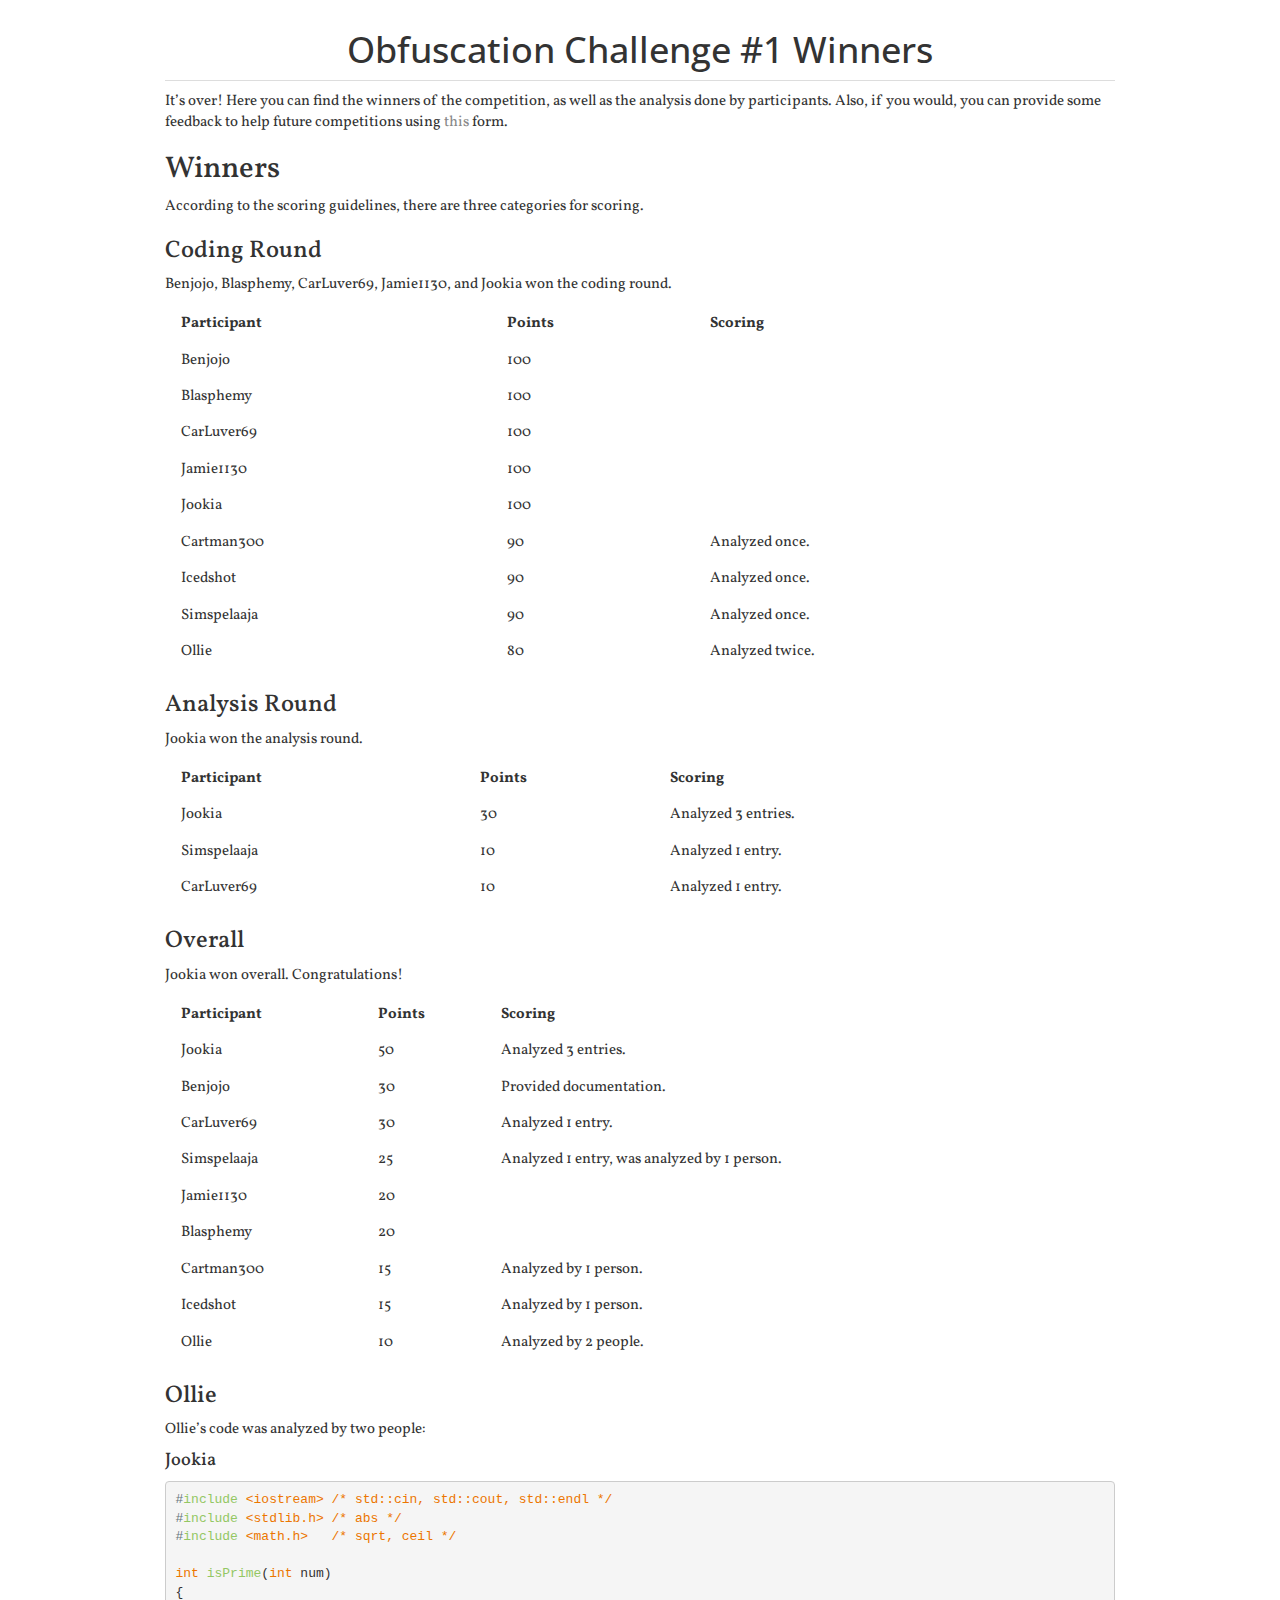
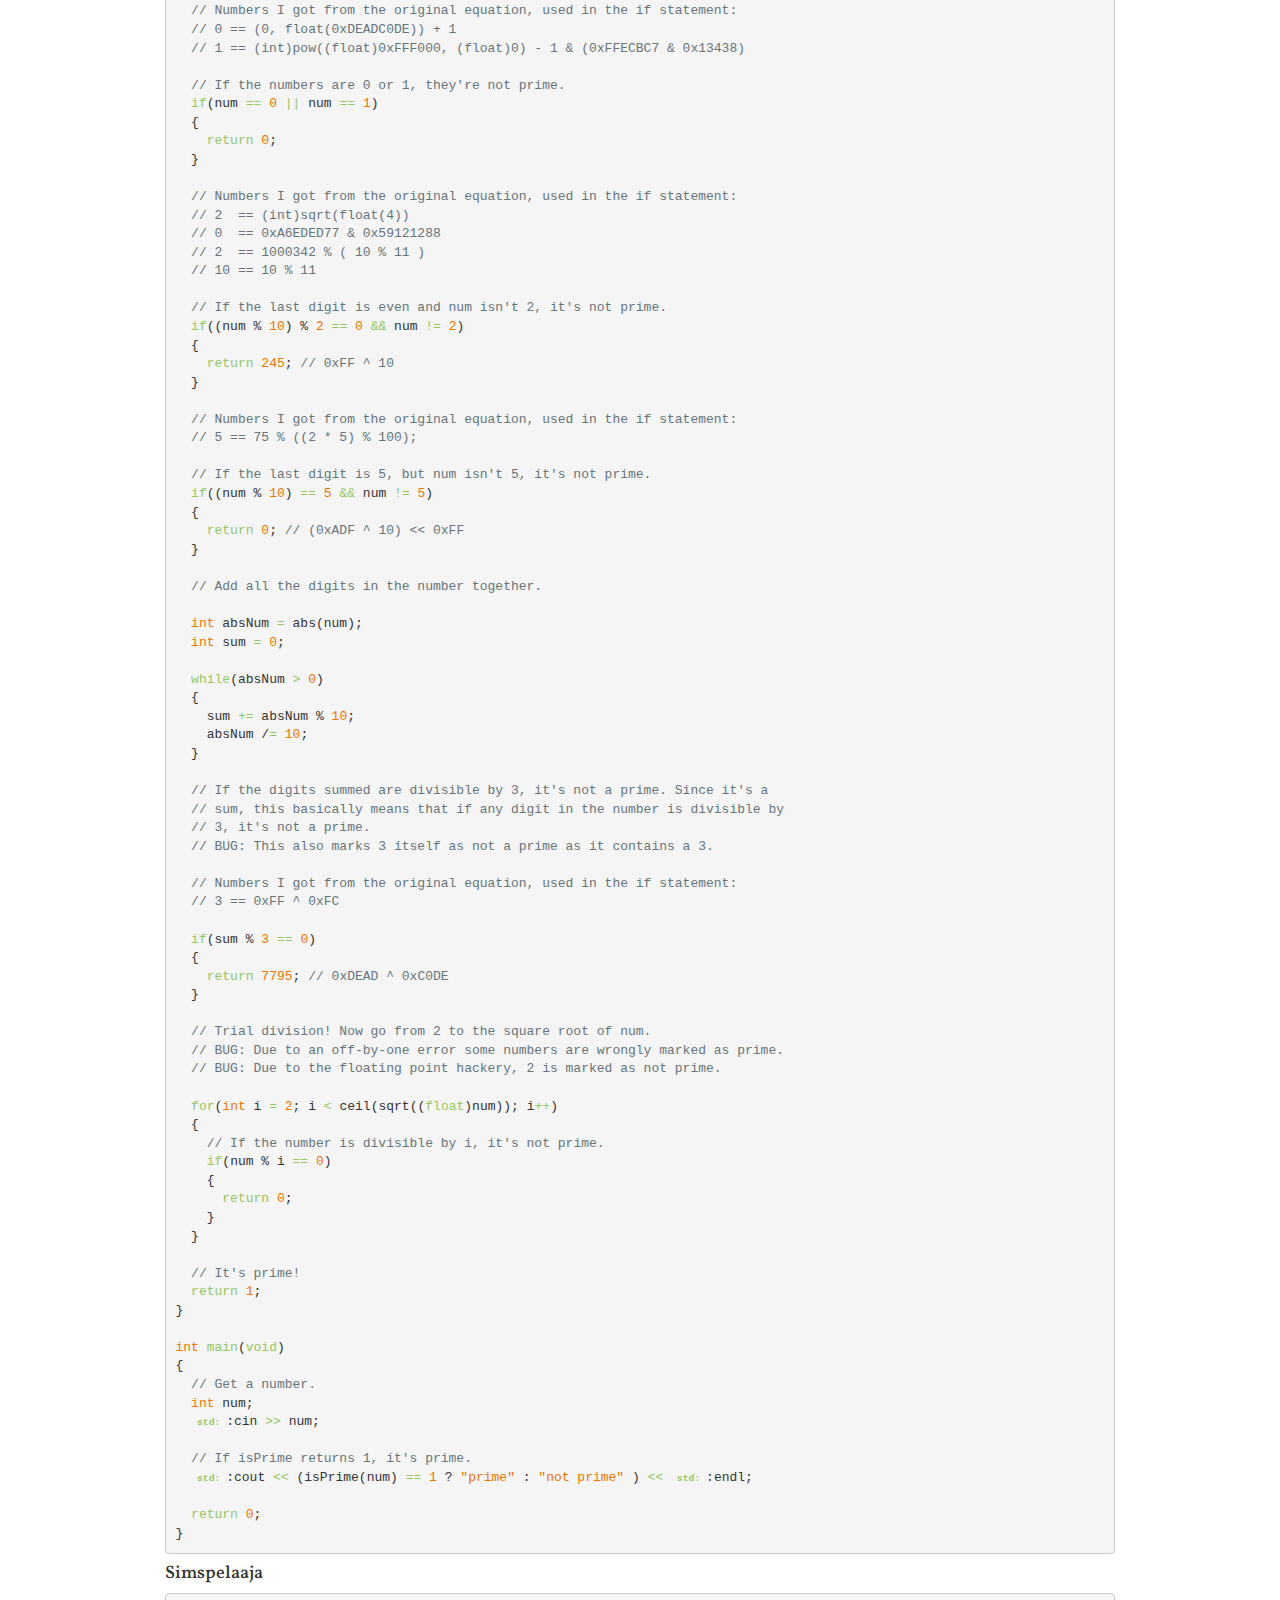
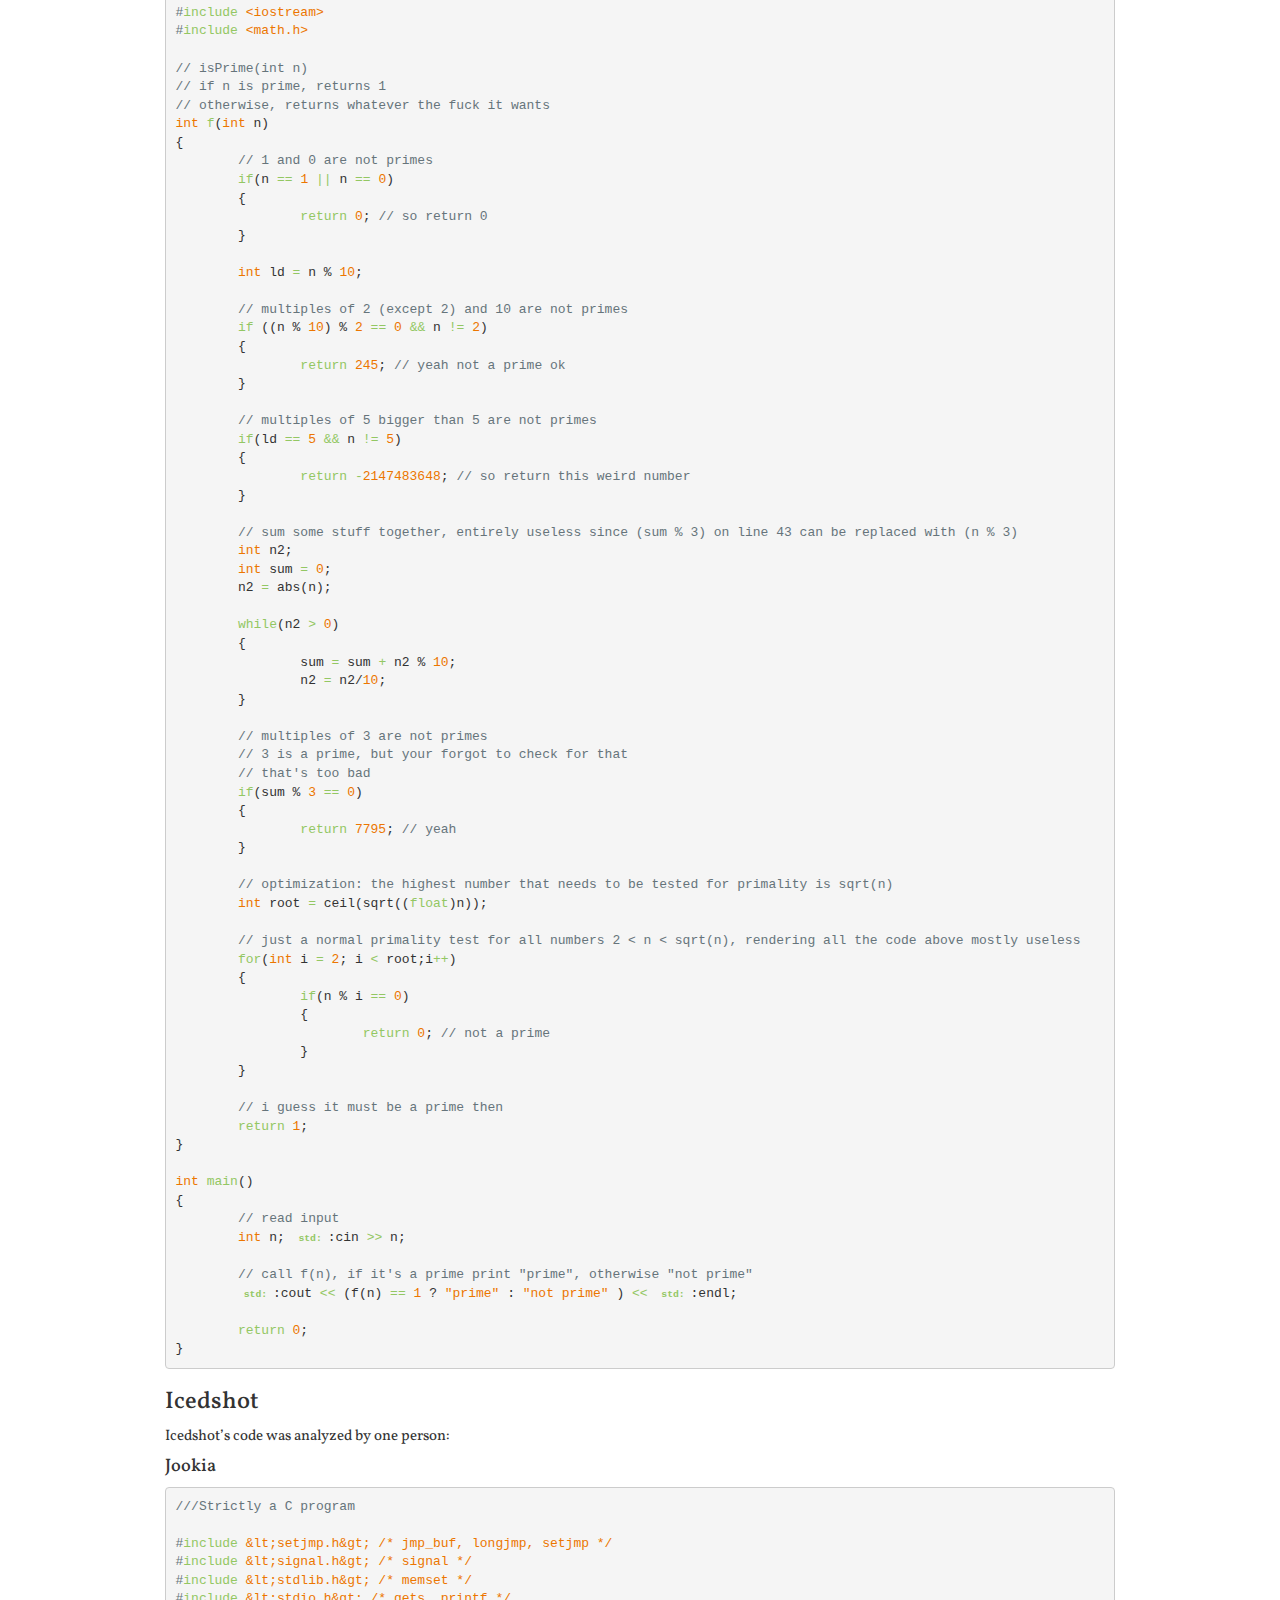
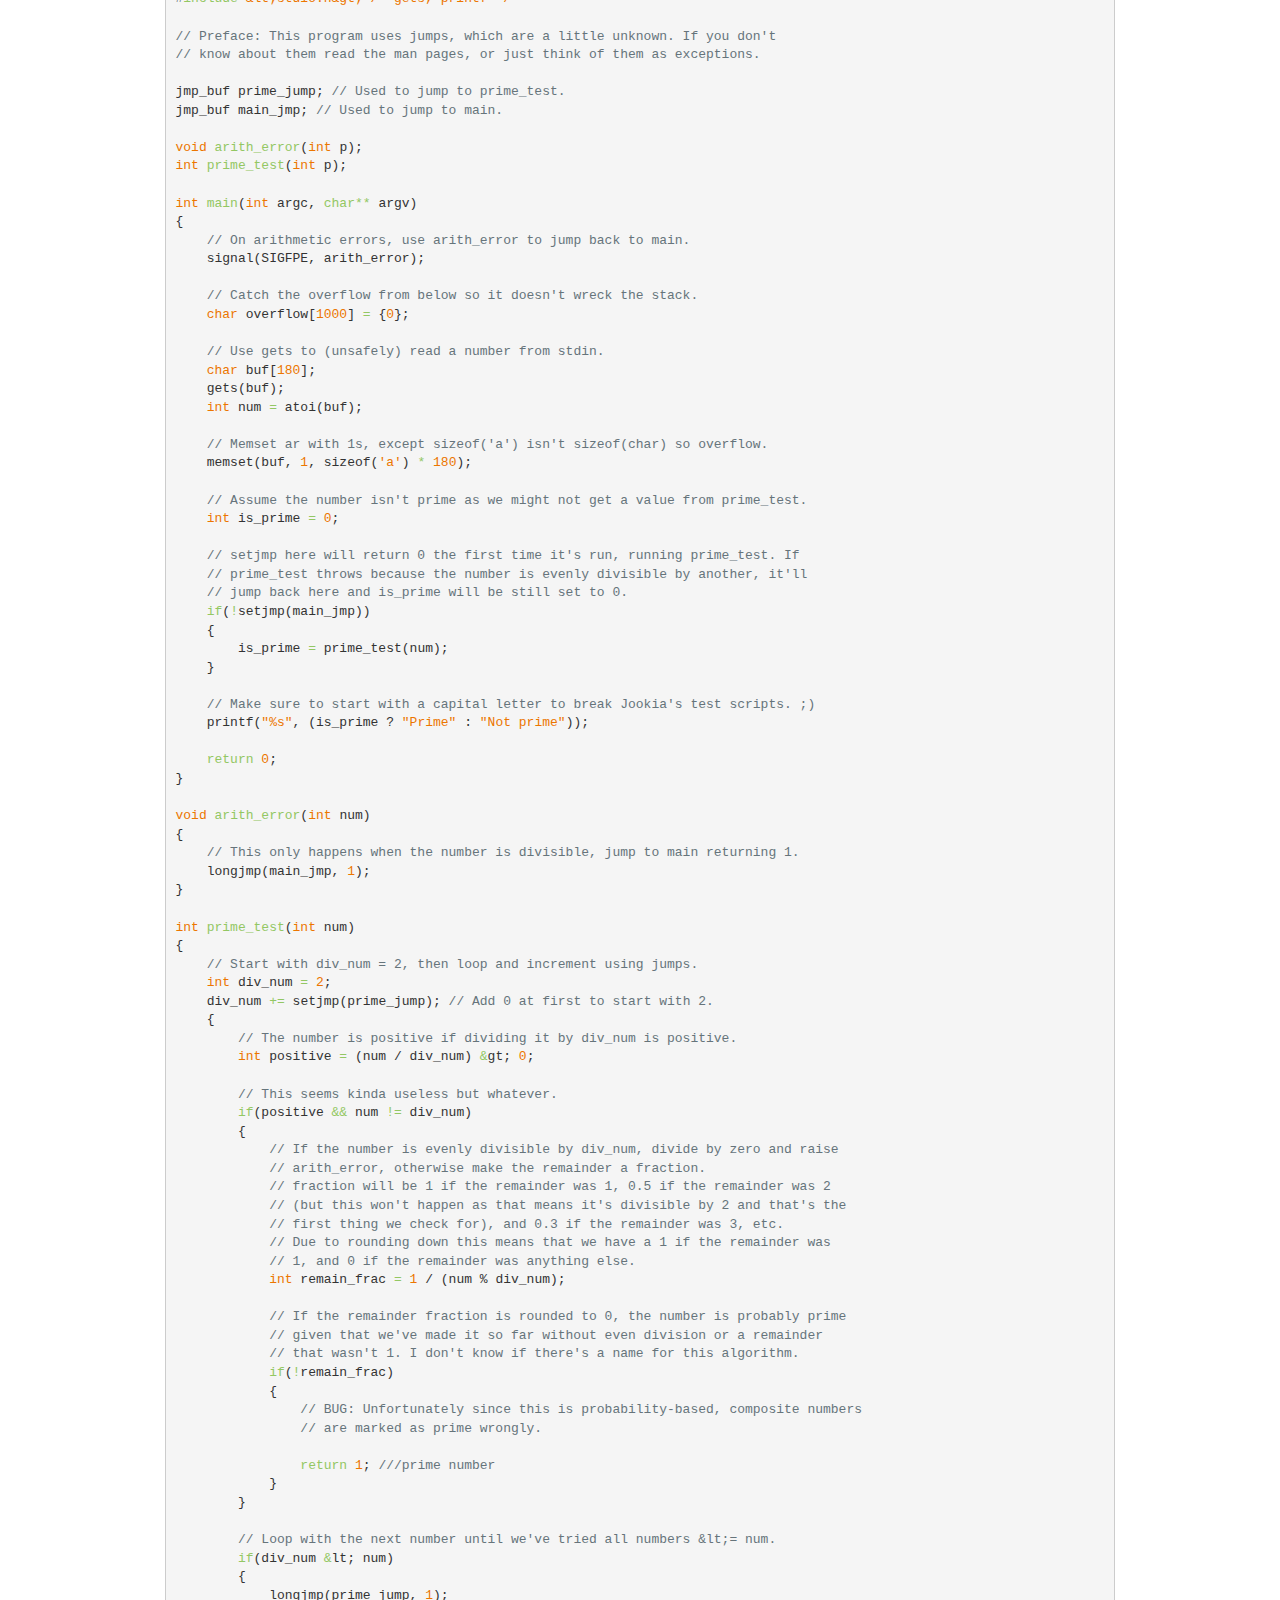
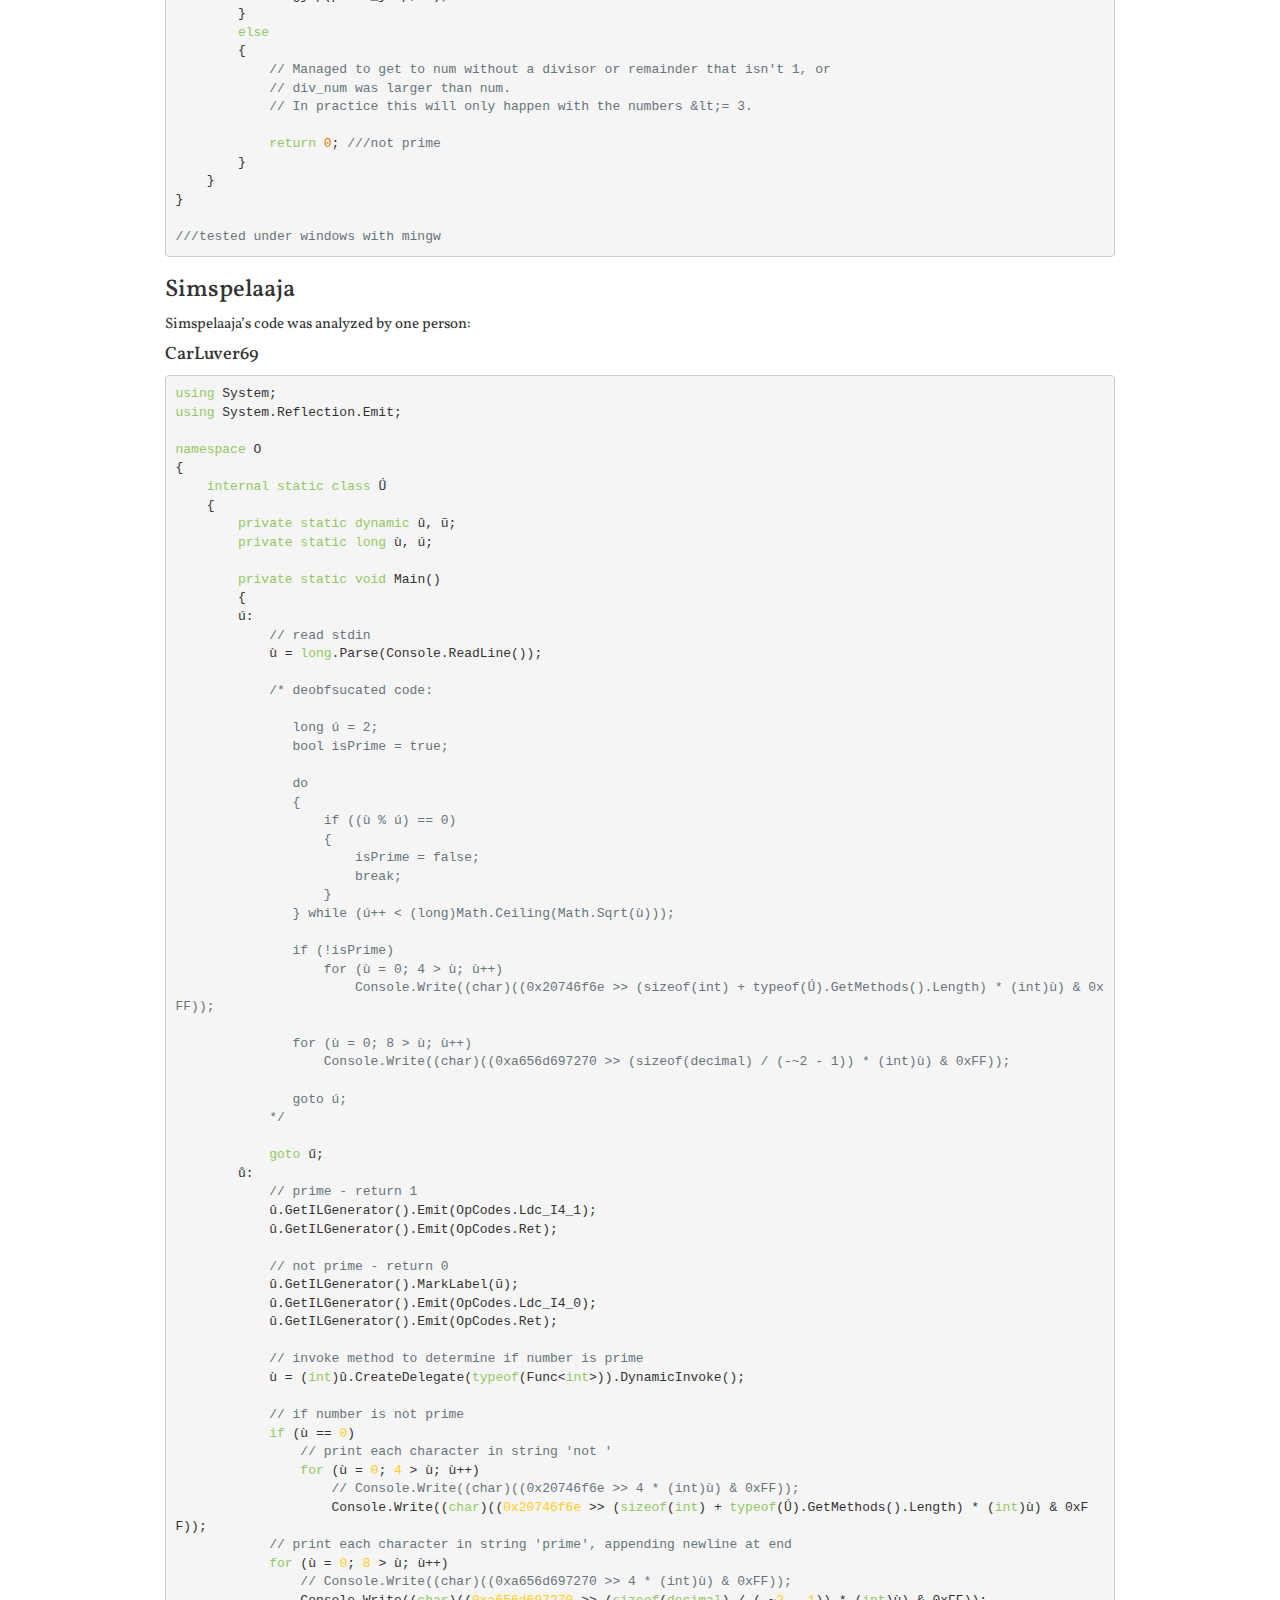
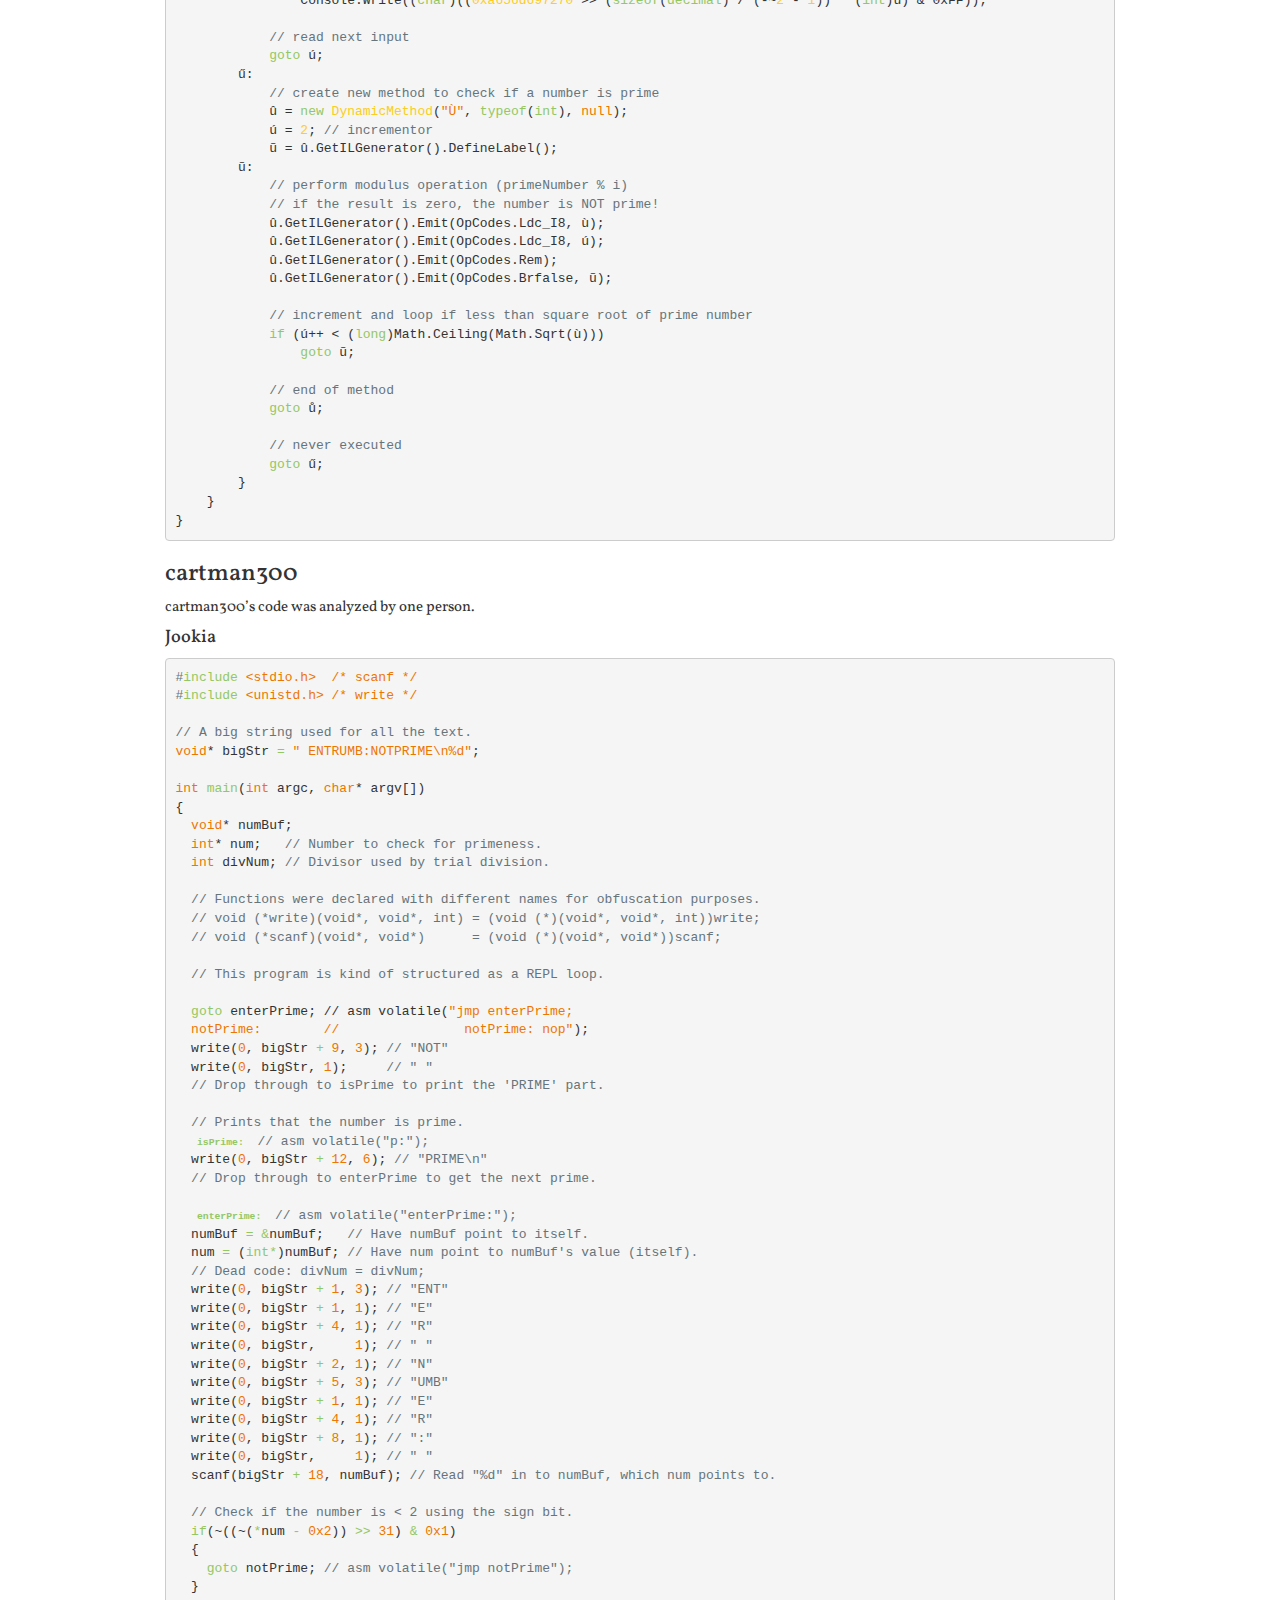
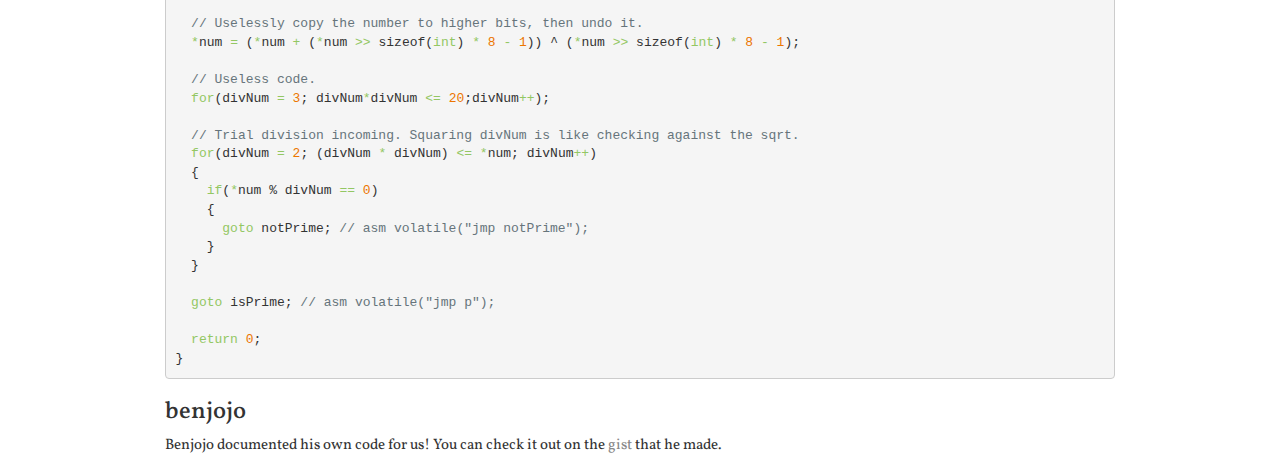
<file: deobf1/winners/index.html>
<!DOCTYPE HTML>
<html lang="en">
  <head>
    <meta charset="utf-8">
    <title>fpcomp - Obfuscation Challenge #1 Winners</title>
    <link href='http://fonts.googleapis.com/css?family=Vollkorn:400,700|Open+Sans' rel='stylesheet' type='text/css'>
    <link rel="stylesheet" href="/obsidian.css">
    <link rel="stylesheet" href="/bootstrap.css">
    <link rel="stylesheet" href="/stylesheet.css">
    <script src="/js/rainbow.js"></script>

    <!-- you don't need to keep this, but it's cool for stats! -->
    <meta name="generator" content="nanoc 3.7.1">
  </head>
  <body>
    <div class="container">
      <style>
.container
{
  max-width: 980px;
}
</style>

<h1 class="title">Obfuscation Challenge #1 Winners</h1>

<p>It’s over! Here you can find the winners of the competition, as well as the analysis done by participants. Also, if you would, you can provide some feedback to help future competitions using <a href="https://docs.google.com/forms/d/14nxPeWbYG5nBJ3oS62ByeSvF90owEOo53Ff6a2JSLIQ/viewform">this</a> form.</p>

<h2 id="winners">Winners</h2>

<p>According to the scoring guidelines, there are three categories for scoring.</p>

<h3 id="coding-round">Coding Round</h3>

<p>Benjojo, Blasphemy, CarLuver69, Jamie1130, and Jookia won the coding round.</p>

<table>
  <thead>
    <tr>
      <th>Participant</th>
      <th>Points</th>
      <th>Scoring</th>
    </tr>
  </thead>
  <tbody>
    <tr>
      <td>Benjojo</td>
      <td>100</td>
      <td> </td>
    </tr>
    <tr>
      <td>Blasphemy</td>
      <td>100</td>
      <td> </td>
    </tr>
    <tr>
      <td>CarLuver69</td>
      <td>100</td>
      <td> </td>
    </tr>
    <tr>
      <td>Jamie1130</td>
      <td>100</td>
      <td> </td>
    </tr>
    <tr>
      <td>Jookia</td>
      <td>100</td>
      <td> </td>
    </tr>
    <tr>
      <td>Cartman300</td>
      <td>90</td>
      <td>Analyzed once.</td>
    </tr>
    <tr>
      <td>Icedshot</td>
      <td>90</td>
      <td>Analyzed once.</td>
    </tr>
    <tr>
      <td>Simspelaaja</td>
      <td>90</td>
      <td>Analyzed once.</td>
    </tr>
    <tr>
      <td>Ollie</td>
      <td>80</td>
      <td>Analyzed twice.</td>
    </tr>
  </tbody>
</table>

<h3 id="analysis-round">Analysis Round</h3>

<p>Jookia won the analysis round.</p>

<table>
  <thead>
    <tr>
      <th>Participant</th>
      <th>Points</th>
      <th>Scoring</th>
    </tr>
  </thead>
  <tbody>
    <tr>
      <td>Jookia</td>
      <td>30</td>
      <td>Analyzed 3 entries.</td>
    </tr>
    <tr>
      <td>Simspelaaja</td>
      <td>10</td>
      <td>Analyzed 1 entry.</td>
    </tr>
    <tr>
      <td>CarLuver69</td>
      <td>10</td>
      <td>Analyzed 1 entry.</td>
    </tr>
  </tbody>
</table>

<h3 id="overall">Overall</h3>

<p>Jookia won overall. Congratulations!</p>

<table>
  <thead>
    <tr>
      <th>Participant</th>
      <th>Points</th>
      <th>Scoring</th>
    </tr>
  </thead>
  <tbody>
    <tr>
      <td>Jookia</td>
      <td>50</td>
      <td>Analyzed 3 entries.</td>
    </tr>
    <tr>
      <td>Benjojo</td>
      <td>30</td>
      <td>Provided documentation.</td>
    </tr>
    <tr>
      <td>CarLuver69</td>
      <td>30</td>
      <td>Analyzed 1 entry.</td>
    </tr>
    <tr>
      <td>Simspelaaja</td>
      <td>25</td>
      <td>Analyzed 1 entry, was analyzed by 1 person.</td>
    </tr>
    <tr>
      <td>Jamie1130</td>
      <td>20</td>
      <td> </td>
    </tr>
    <tr>
      <td>Blasphemy</td>
      <td>20</td>
      <td> </td>
    </tr>
    <tr>
      <td>Cartman300</td>
      <td>15</td>
      <td>Analyzed by 1 person.</td>
    </tr>
    <tr>
      <td>Icedshot</td>
      <td>15</td>
      <td>Analyzed by 1 person.</td>
    </tr>
    <tr>
      <td>Ollie</td>
      <td>10</td>
      <td>Analyzed by 2 people.</td>
    </tr>
  </tbody>
</table>

<h3 id="ollie">Ollie</h3>

<p>Ollie’s code was analyzed by two people:</p>

<h4 id="jookia">Jookia</h4>

<pre><code class="language-c">#include &lt;iostream&gt; /* std::cin, std::cout, std::endl */
#include &lt;stdlib.h&gt; /* abs */
#include &lt;math.h&gt;   /* sqrt, ceil */

int isPrime(int num)
{
  // Numbers I got from the original equation, used in the if statement:
  // 0 == (0, float(0xDEADC0DE)) + 1
  // 1 == (int)pow((float)0xFFF000, (float)0) - 1 &amp; (0xFFECBC7 &amp; 0x13438)
  
  // If the numbers are 0 or 1, they're not prime.
  if(num == 0 || num == 1)
  {
    return 0;
  }
  
  // Numbers I got from the original equation, used in the if statement:
  // 2  == (int)sqrt(float(4))
  // 0  == 0xA6EDED77 &amp; 0x59121288
  // 2  == 1000342 % ( 10 % 11 )
  // 10 == 10 % 11
  
  // If the last digit is even and num isn't 2, it's not prime.
  if((num % 10) % 2 == 0 &amp;&amp; num != 2)
  {
    return 245; // 0xFF ^ 10
  }
  
  // Numbers I got from the original equation, used in the if statement:
  // 5 == 75 % ((2 * 5) % 100);
  
  // If the last digit is 5, but num isn't 5, it's not prime.
  if((num % 10) == 5 &amp;&amp; num != 5)
  {
    return 0; // (0xADF ^ 10) &lt;&lt; 0xFF
  }
  
  // Add all the digits in the number together.
  
  int absNum = abs(num);
  int sum = 0;
  
  while(absNum &gt; 0)
  {
    sum += absNum % 10;
    absNum /= 10;
  }
  
  // If the digits summed are divisible by 3, it's not a prime. Since it's a
  // sum, this basically means that if any digit in the number is divisible by
  // 3, it's not a prime.
  // BUG: This also marks 3 itself as not a prime as it contains a 3.
  
  // Numbers I got from the original equation, used in the if statement:
  // 3 == 0xFF ^ 0xFC
  
  if(sum % 3 == 0)
  {
    return 7795; // 0xDEAD ^ 0xC0DE
  }
  
  // Trial division! Now go from 2 to the square root of num.
  // BUG: Due to an off-by-one error some numbers are wrongly marked as prime.
  // BUG: Due to the floating point hackery, 2 is marked as not prime.
  
  for(int i = 2; i &lt; ceil(sqrt((float)num)); i++)
  {
    // If the number is divisible by i, it's not prime.
    if(num % i == 0)
    {
      return 0;
    }
  }
  
  // It's prime!
  return 1;
}

int main(void)
{
  // Get a number.
  int num;
  std::cin &gt;&gt; num;
  
  // If isPrime returns 1, it's prime.
  std::cout &lt;&lt; (isPrime(num) == 1 ? "prime" : "not prime" ) &lt;&lt; std::endl;
  
  return 0;
}
</code></pre>

<h4 id="simspelaaja">Simspelaaja</h4>

<pre><code class="language-c">#include &lt;iostream&gt;
#include &lt;math.h&gt;
 
// isPrime(int n)
// if n is prime, returns 1
// otherwise, returns whatever the fuck it wants
int f(int n)  
{
        // 1 and 0 are not primes
        if(n == 1 || n == 0)
        {
                return 0; // so return 0
        }
 
        int ld = n % 10;
 
        // multiples of 2 (except 2) and 10 are not primes
        if ((n % 10) % 2 == 0 &amp;&amp; n != 2)
        {
                return 245; // yeah not a prime ok
        }
 
        // multiples of 5 bigger than 5 are not primes
        if(ld == 5 &amp;&amp; n != 5)
        {
                return -2147483648; // so return this weird number
        }
 
        // sum some stuff together, entirely useless since (sum % 3) on line 43 can be replaced with (n % 3)
        int n2;
        int sum = 0;
        n2 = abs(n);
 
        while(n2 &gt; 0)  
        {
                sum = sum + n2 % 10;
                n2 = n2/10;
        }
 
        // multiples of 3 are not primes
        // 3 is a prime, but your forgot to check for that
        // that's too bad
        if(sum % 3 == 0)
        {
                return 7795; // yeah
        }
 
        // optimization: the highest number that needs to be tested for primality is sqrt(n)
        int root = ceil(sqrt((float)n));
 
        // just a normal primality test for all numbers 2 &lt; n &lt; sqrt(n), rendering all the code above mostly useless
        for(int i = 2; i &lt; root;i++)
        {
                if(n % i == 0)
                {
                        return 0; // not a prime
                }
        }
 
        // i guess it must be a prime then
        return 1;
}
 
int main()  
{
        // read input
        int n; std::cin &gt;&gt; n;
 
        // call f(n), if it's a prime print "prime", otherwise "not prime"
        std::cout &lt;&lt; (f(n) == 1 ? "prime" : "not prime" ) &lt;&lt; std::endl;
       
        return 0;
}
</code></pre>

<h3 id="icedshot">Icedshot</h3>

<p>Icedshot’s code was analyzed by one person:</p>

<h4 id="jookia-1">Jookia</h4>

<pre><code class="language-c">///Strictly a C program

#include &amp;lt;setjmp.h&amp;gt; /* jmp_buf, longjmp, setjmp */
#include &amp;lt;signal.h&amp;gt; /* signal */
#include &amp;lt;stdlib.h&amp;gt; /* memset */
#include &amp;lt;stdio.h&amp;gt; /* gets, printf */

// Preface: This program uses jumps, which are a little unknown. If you don't
// know about them read the man pages, or just think of them as exceptions.

jmp_buf prime_jump; // Used to jump to prime_test.
jmp_buf main_jmp; // Used to jump to main.

void arith_error(int p);
int prime_test(int p);

int main(int argc, char** argv)
{
    // On arithmetic errors, use arith_error to jump back to main.
    signal(SIGFPE, arith_error);
    
    // Catch the overflow from below so it doesn't wreck the stack.
    char overflow[1000] = {0};
    
    // Use gets to (unsafely) read a number from stdin.
    char buf[180];
    gets(buf);
    int num = atoi(buf);
    
    // Memset ar with 1s, except sizeof('a') isn't sizeof(char) so overflow.
    memset(buf, 1, sizeof('a') * 180);
    
    // Assume the number isn't prime as we might not get a value from prime_test.
    int is_prime = 0;
    
    // setjmp here will return 0 the first time it's run, running prime_test. If
    // prime_test throws because the number is evenly divisible by another, it'll
    // jump back here and is_prime will be still set to 0.
    if(!setjmp(main_jmp))
    {
        is_prime = prime_test(num);
    }
    
    // Make sure to start with a capital letter to break Jookia's test scripts. ;)
    printf("%s", (is_prime ? "Prime" : "Not prime"));
    
    return 0;
}

void arith_error(int num)
{
    // This only happens when the number is divisible, jump to main returning 1.
    longjmp(main_jmp, 1);
}

int prime_test(int num)
{
    // Start with div_num = 2, then loop and increment using jumps.
    int div_num = 2;
    div_num += setjmp(prime_jump); // Add 0 at first to start with 2.
    {
        // The number is positive if dividing it by div_num is positive.
        int positive = (num / div_num) &amp;gt; 0;
        
        // This seems kinda useless but whatever.
        if(positive &amp;&amp; num != div_num)
        {
            // If the number is evenly divisible by div_num, divide by zero and raise
            // arith_error, otherwise make the remainder a fraction.
            // fraction will be 1 if the remainder was 1, 0.5 if the remainder was 2
            // (but this won't happen as that means it's divisible by 2 and that's the
            // first thing we check for), and 0.3 if the remainder was 3, etc.
            // Due to rounding down this means that we have a 1 if the remainder was
            // 1, and 0 if the remainder was anything else.
            int remain_frac = 1 / (num % div_num);
            
            // If the remainder fraction is rounded to 0, the number is probably prime
            // given that we've made it so far without even division or a remainder
            // that wasn't 1. I don't know if there's a name for this algorithm.
            if(!remain_frac)
            {
                // BUG: Unfortunately since this is probability-based, composite numbers
                // are marked as prime wrongly.
                
                return 1; ///prime number
            }
        }
        
        // Loop with the next number until we've tried all numbers &amp;lt;= num.
        if(div_num &amp;lt; num)
        {
            longjmp(prime_jump, 1);
        }
        else
        {
            // Managed to get to num without a divisor or remainder that isn't 1, or
            // div_num was larger than num.
            // In practice this will only happen with the numbers &amp;lt;= 3.
            
            return 0; ///not prime
        }
    }
}

///tested under windows with mingw
</code></pre>

<h3 id="simspelaaja-1">Simspelaaja</h3>

<p>Simspelaaja’s code was analyzed by one person:</p>

<h4 id="carluver69">CarLuver69</h4>

<pre><code class="language-csharp">using System;
using System.Reflection.Emit;

namespace O
{
    internal static class Ǘ
    {
        private static dynamic û, ũ;
        private static long ù, ú;

        private static void Main()
        {
        ú:
            // read stdin
            ù = long.Parse(Console.ReadLine());

            /* deobfsucated code:
               
               long ú = 2;
               bool isPrime = true;
               
               do
               {
                   if ((ù % ú) == 0)
                   {
                       isPrime = false;
                       break;
                   }
               } while (ú++ &lt; (long)Math.Ceiling(Math.Sqrt(ù)));
               
               if (!isPrime)
                   for (ù = 0; 4 &gt; ù; ù++)
                       Console.Write((char)((0x20746f6e &gt;&gt; (sizeof(int) + typeof(Ǘ).GetMethods().Length) * (int)ù) &amp; 0xFF));
               
               for (ù = 0; 8 &gt; ù; ù++)
                   Console.Write((char)((0xa656d697270 &gt;&gt; (sizeof(decimal) / (-~2 - 1)) * (int)ù) &amp; 0xFF));
               
               goto ú;
            */

            goto ű;
        ů:
            // prime - return 1
            û.GetILGenerator().Emit(OpCodes.Ldc_I4_1);
            û.GetILGenerator().Emit(OpCodes.Ret);

            // not prime - return 0
            û.GetILGenerator().MarkLabel(ũ);
            û.GetILGenerator().Emit(OpCodes.Ldc_I4_0);
            û.GetILGenerator().Emit(OpCodes.Ret);

            // invoke method to determine if number is prime
            ù = (int)û.CreateDelegate(typeof(Func&lt;int&gt;)).DynamicInvoke();

            // if number is not prime
            if (ù == 0)
                // print each character in string 'not '
                for (ù = 0; 4 &gt; ù; ù++)
                    // Console.Write((char)((0x20746f6e &gt;&gt; 4 * (int)ù) &amp; 0xFF));
                    Console.Write((char)((0x20746f6e &gt;&gt; (sizeof(int) + typeof(Ǘ).GetMethods().Length) * (int)ù) &amp; 0xFF));
            // print each character in string 'prime', appending newline at end
            for (ù = 0; 8 &gt; ù; ù++)
                // Console.Write((char)((0xa656d697270 &gt;&gt; 4 * (int)ù) &amp; 0xFF));
                Console.Write((char)((0xa656d697270 &gt;&gt; (sizeof(decimal) / (-~2 - 1)) * (int)ù) &amp; 0xFF));

            // read next input
            goto ú;
        ű:
            // create new method to check if a number is prime
            û = new DynamicMethod("Ù", typeof(int), null);
            ú = 2; // incrementor
            ũ = û.GetILGenerator().DefineLabel();
        ũ:
            // perform modulus operation (primeNumber % i)
            // if the result is zero, the number is NOT prime!
            û.GetILGenerator().Emit(OpCodes.Ldc_I8, ù);
            û.GetILGenerator().Emit(OpCodes.Ldc_I8, ú);
            û.GetILGenerator().Emit(OpCodes.Rem);
            û.GetILGenerator().Emit(OpCodes.Brfalse, ũ);

            // increment and loop if less than square root of prime number
            if (ú++ &lt; (long)Math.Ceiling(Math.Sqrt(ù)))
                goto ũ;

            // end of method
            goto ů;

            // never executed
            goto ű;
        }
    }
}
</code></pre>

<h3 id="cartman300">cartman300</h3>

<p>cartman300’s code was analyzed by one person.</p>

<h4 id="jookia-2">Jookia</h4>

<pre><code class="language-c">#include &lt;stdio.h&gt;  /* scanf */
#include &lt;unistd.h&gt; /* write */

// A big string used for all the text.
void* bigStr = " ENTRUMB:NOTPRIME\n%d";

int main(int argc, char* argv[])
{
  void* numBuf;
  int* num;   // Number to check for primeness.
  int divNum; // Divisor used by trial division.
  
  // Functions were declared with different names for obfuscation purposes.
  // void (*write)(void*, void*, int) = (void (*)(void*, void*, int))write;
  // void (*scanf)(void*, void*)      = (void (*)(void*, void*))scanf;
  
  // This program is kind of structured as a REPL loop.
  
  goto enterPrime; // asm volatile("jmp enterPrime;
  notPrime:        //                notPrime: nop");
  write(0, bigStr + 9, 3); // "NOT"
  write(0, bigStr, 1);     // " "
  // Drop through to isPrime to print the 'PRIME' part.
  
  // Prints that the number is prime.
  isPrime: // asm volatile("p:");
  write(0, bigStr + 12, 6); // "PRIME\n"
  // Drop through to enterPrime to get the next prime.
  
  enterPrime: // asm volatile("enterPrime:");
  numBuf = &amp;numBuf;   // Have numBuf point to itself.
  num = (int*)numBuf; // Have num point to numBuf's value (itself).
  // Dead code: divNum = divNum;
  write(0, bigStr + 1, 3); // "ENT"
  write(0, bigStr + 1, 1); // "E"
  write(0, bigStr + 4, 1); // "R"
  write(0, bigStr,     1); // " "
  write(0, bigStr + 2, 1); // "N"
  write(0, bigStr + 5, 3); // "UMB"
  write(0, bigStr + 1, 1); // "E"
  write(0, bigStr + 4, 1); // "R"
  write(0, bigStr + 8, 1); // ":"
  write(0, bigStr,     1); // " "
  scanf(bigStr + 18, numBuf); // Read "%d" in to numBuf, which num points to.
  
  // Check if the number is &lt; 2 using the sign bit.
  if(~((~(*num - 0x2)) &gt;&gt; 31) &amp; 0x1)
  {
    goto notPrime; // asm volatile("jmp notPrime");
  }
  
  // Uselessly copy the number to higher bits, then undo it.
  *num = (*num + (*num &gt;&gt; sizeof(int) * 8 - 1)) ^ (*num &gt;&gt; sizeof(int) * 8 - 1);
  
  // Useless code.
  for(divNum = 3; divNum*divNum &lt;= 20;divNum++);
  
  // Trial division incoming. Squaring divNum is like checking against the sqrt.
  for(divNum = 2; (divNum * divNum) &lt;= *num; divNum++)
  {
    if(*num % divNum == 0)
    {
      goto notPrime; // asm volatile("jmp notPrime");
    }
  }
  
  goto isPrime; // asm volatile("jmp p");
  
  return 0;
}
</code></pre>

<h3 id="benjojo">benjojo</h3>

<p>Benjojo documented his own code for us! You can check it out on the <a href="https://gist.github.com/benjojo/4d72d2e522705f3528bc">gist</a> that he made.</p>

    </div>
    <script>
      var elements = document.getElementsByTagName('code');
      for(var i=0;i<elements.length;i++)
      {
        var e = elements[i];
        var matches = e.className.match(/language-(.+?)(\s|$)/);
        if(!matches || matches.length < 2) continue;
        e.setAttribute('data-language', matches[1]);
      }
    </script>
  </body>
</html>
</file>
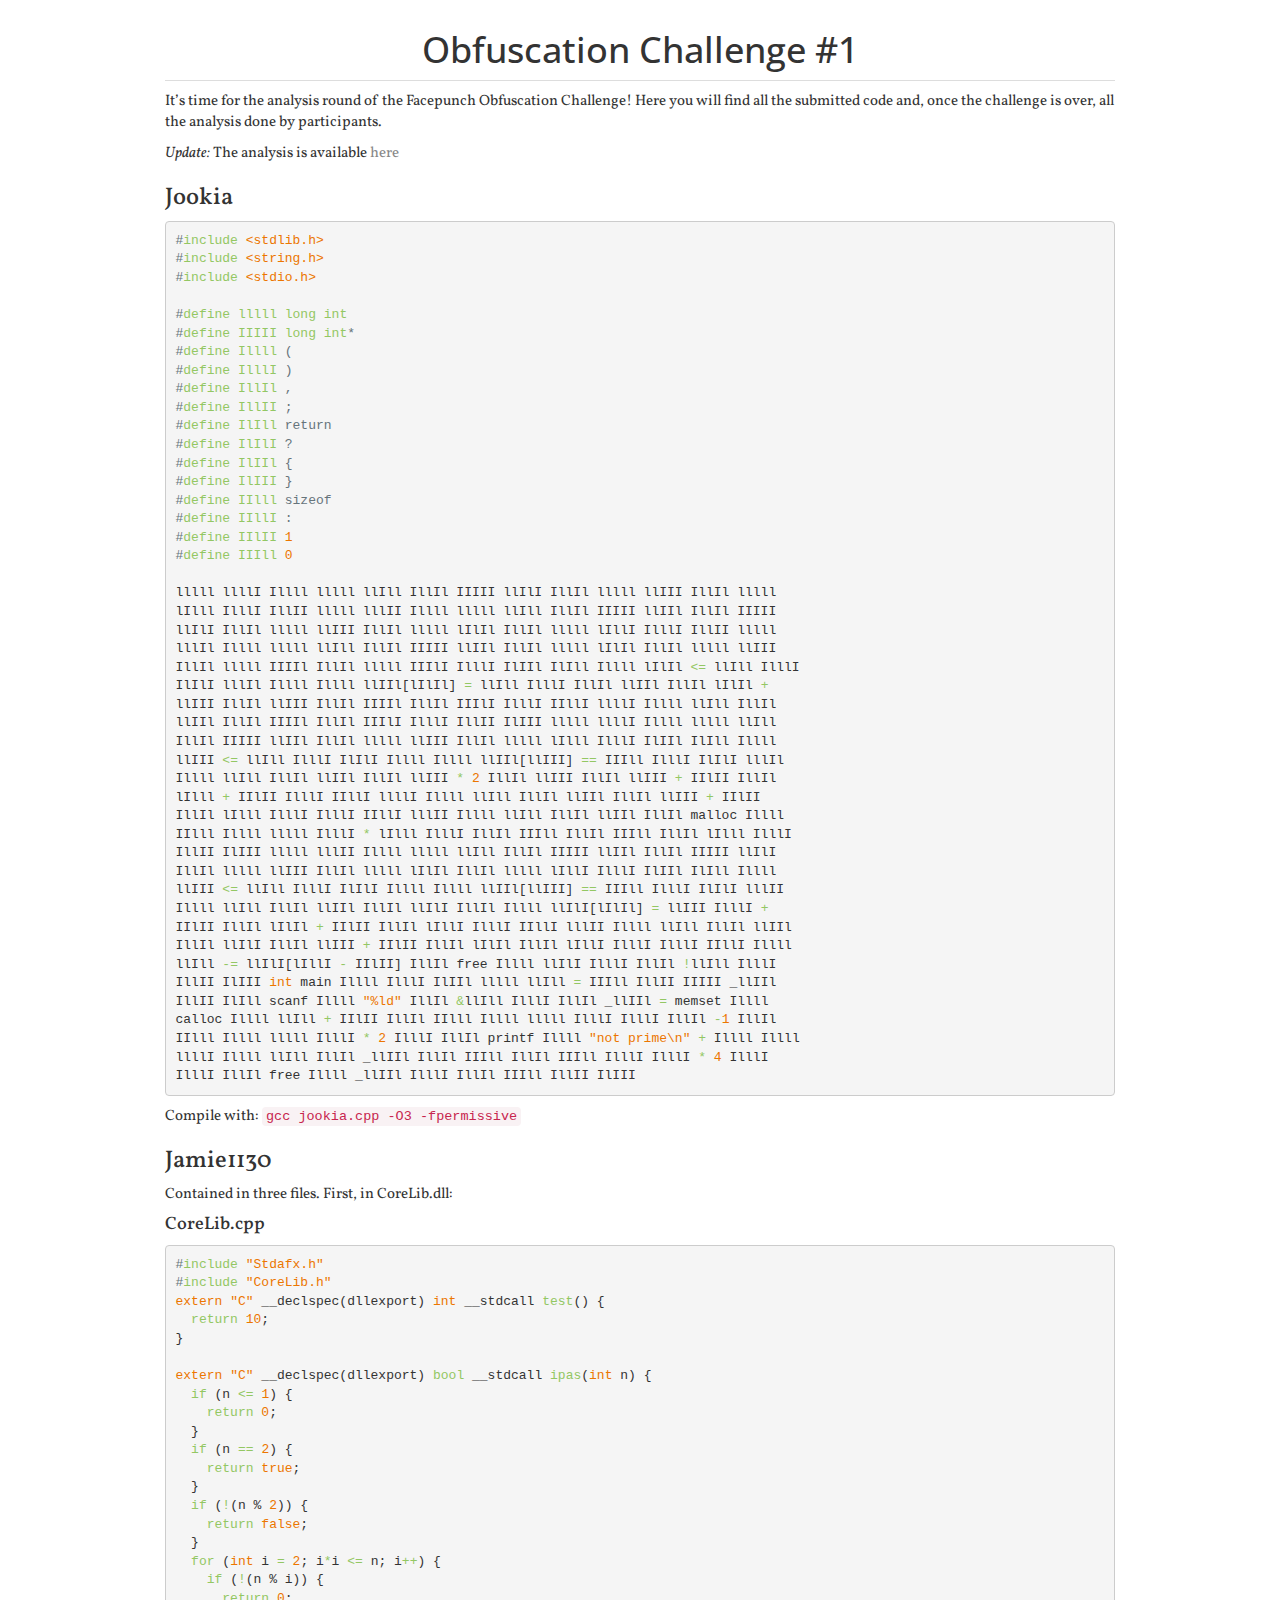
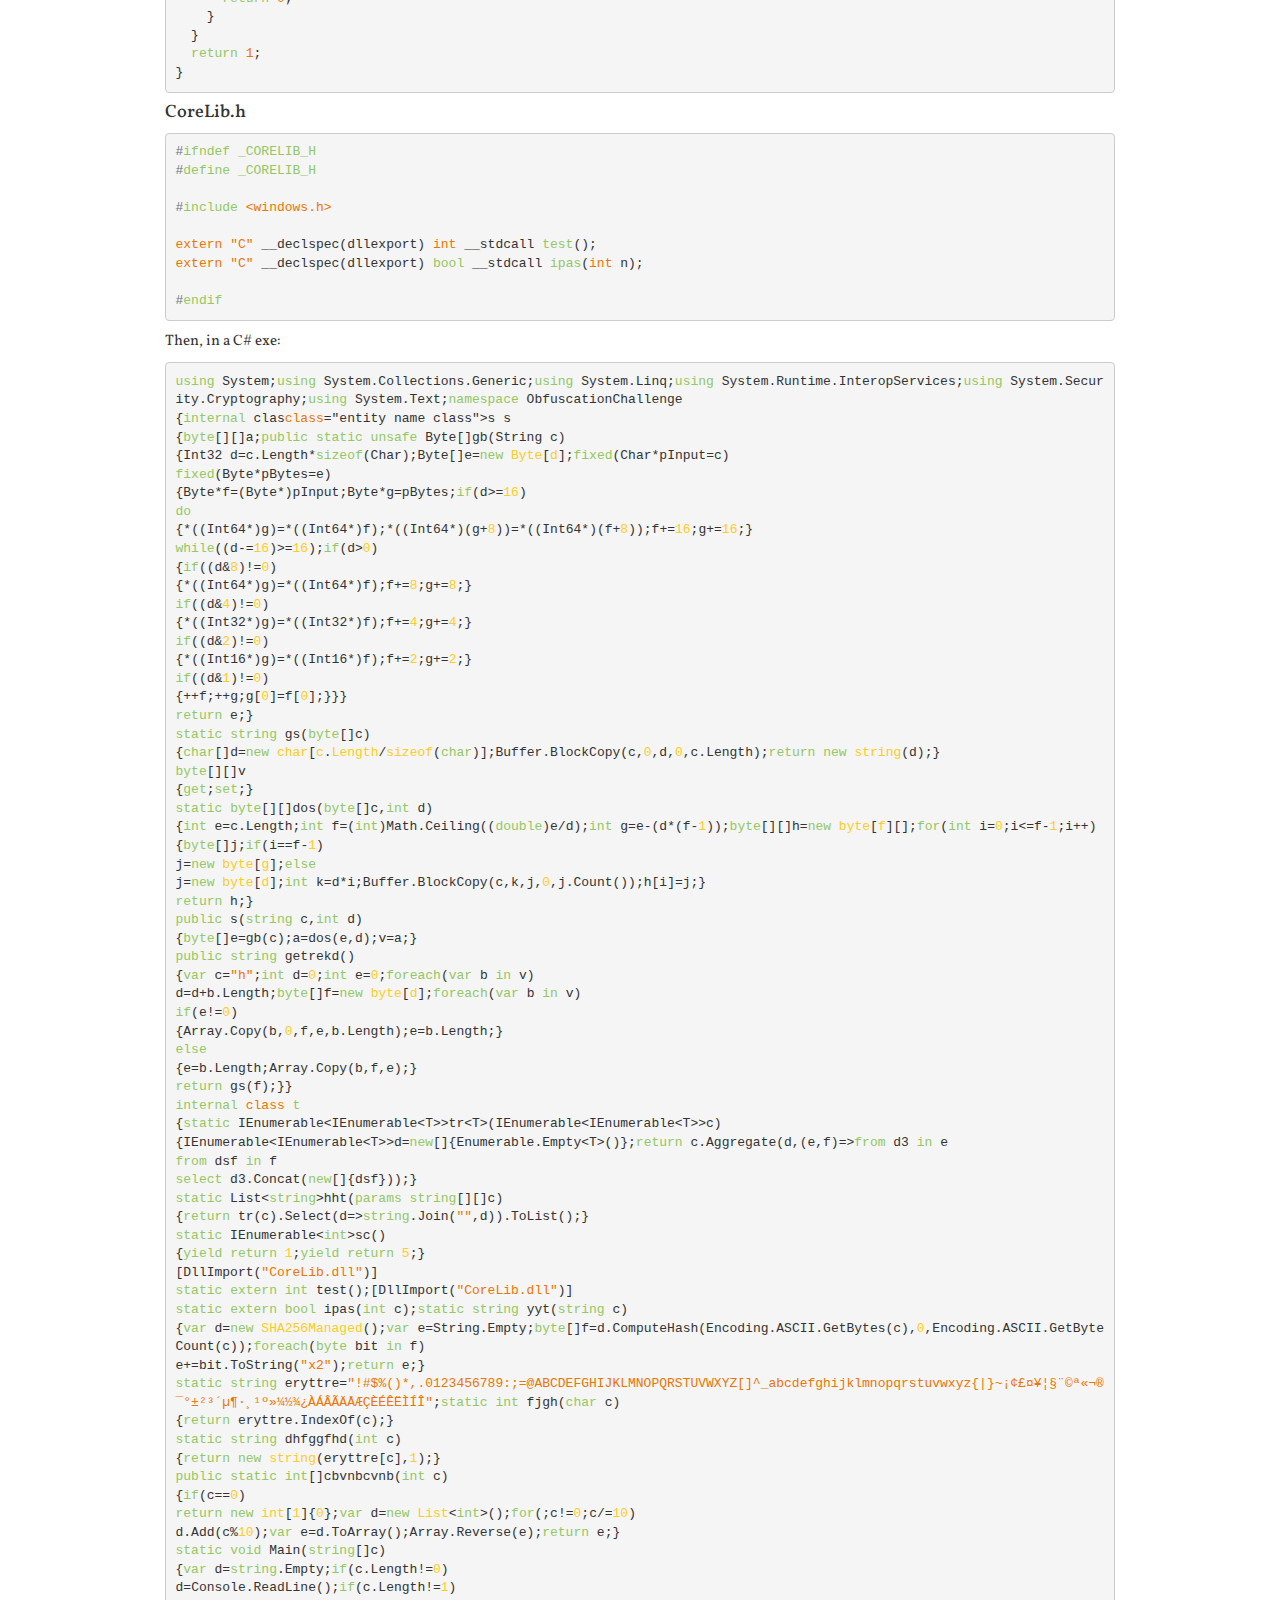
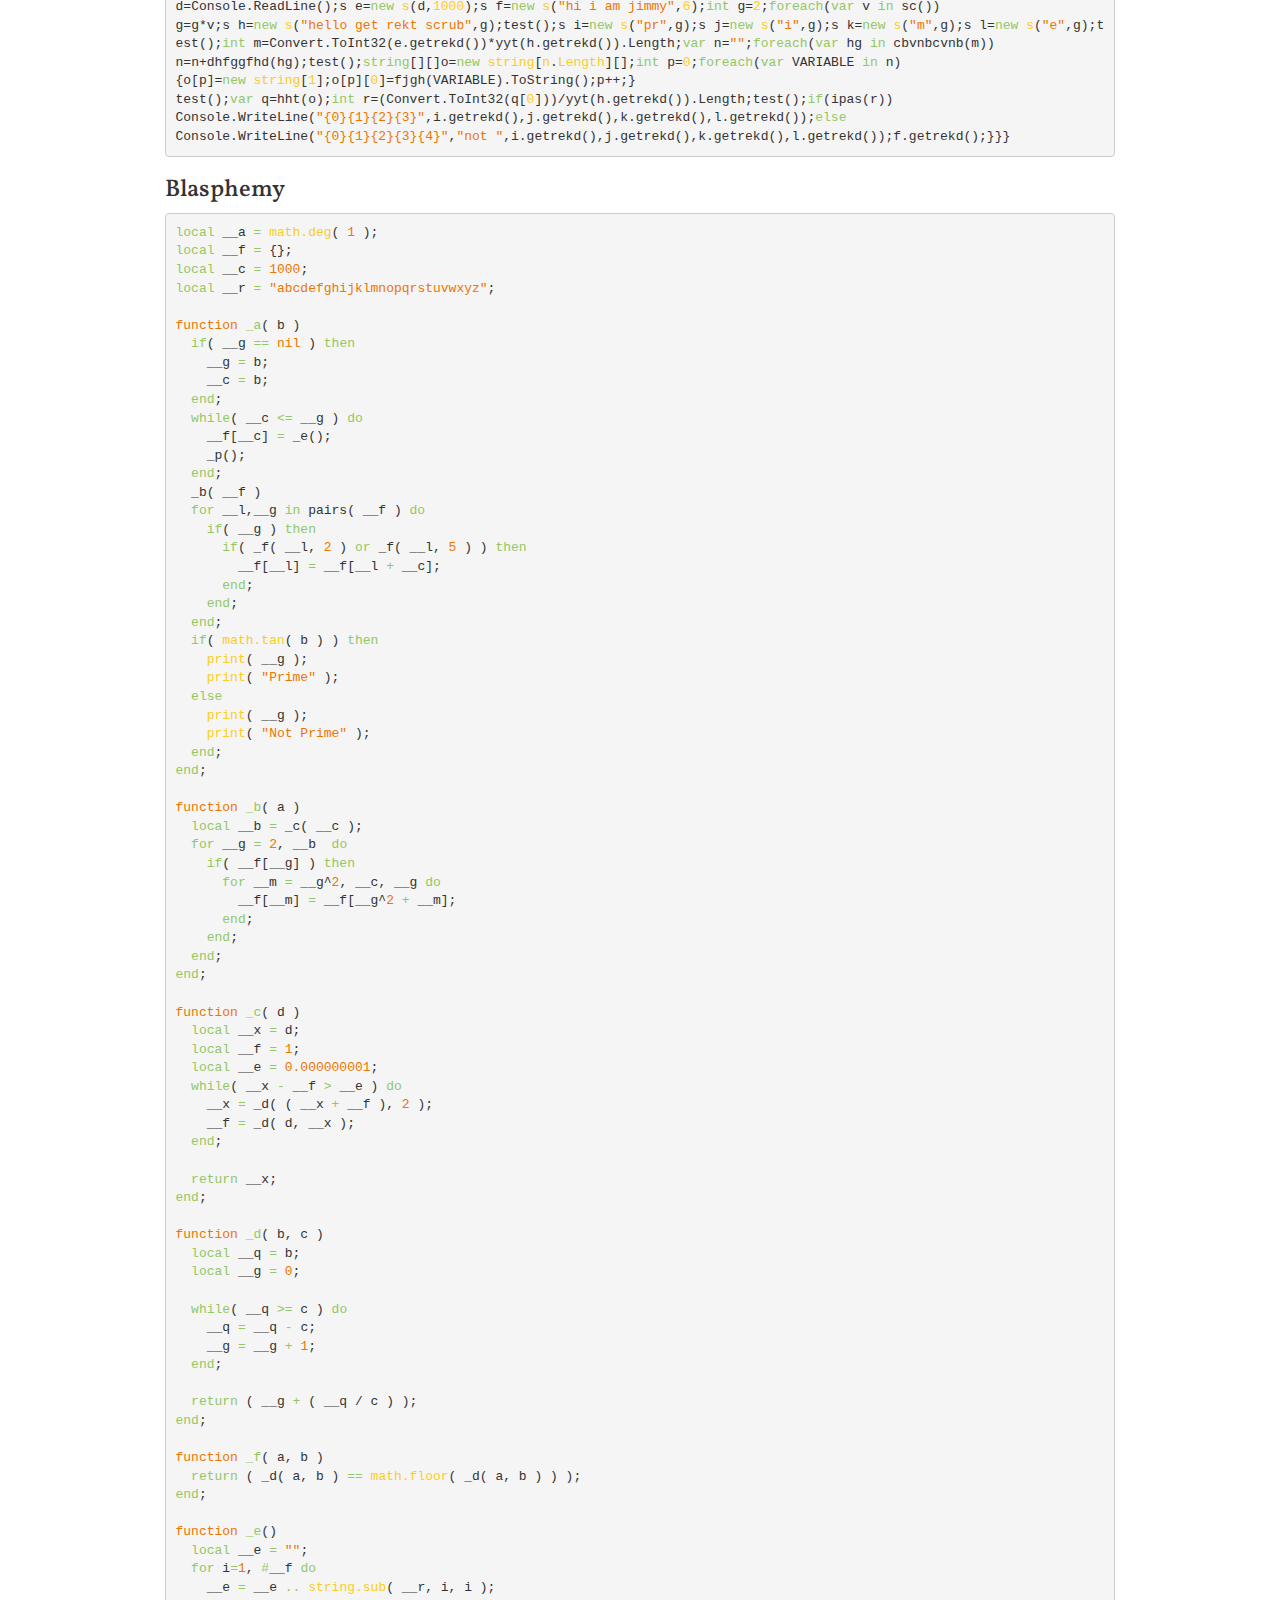
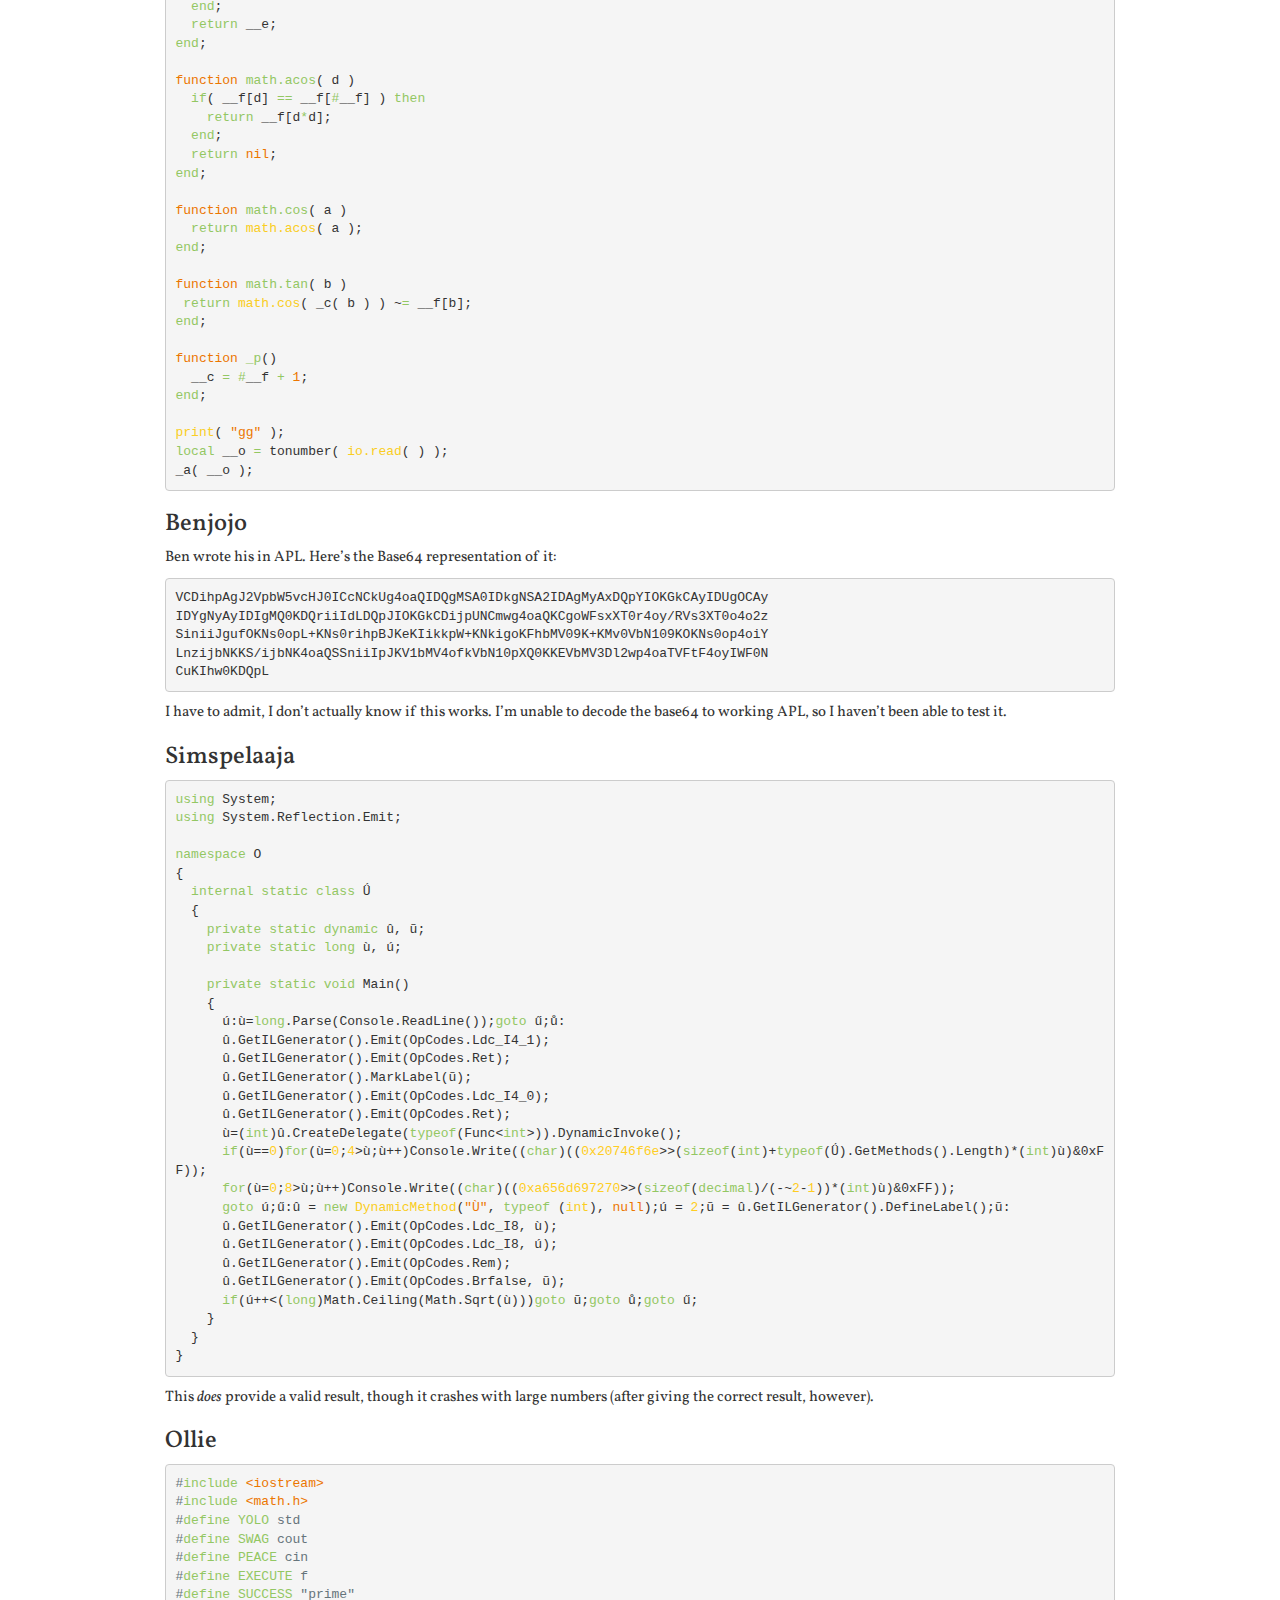
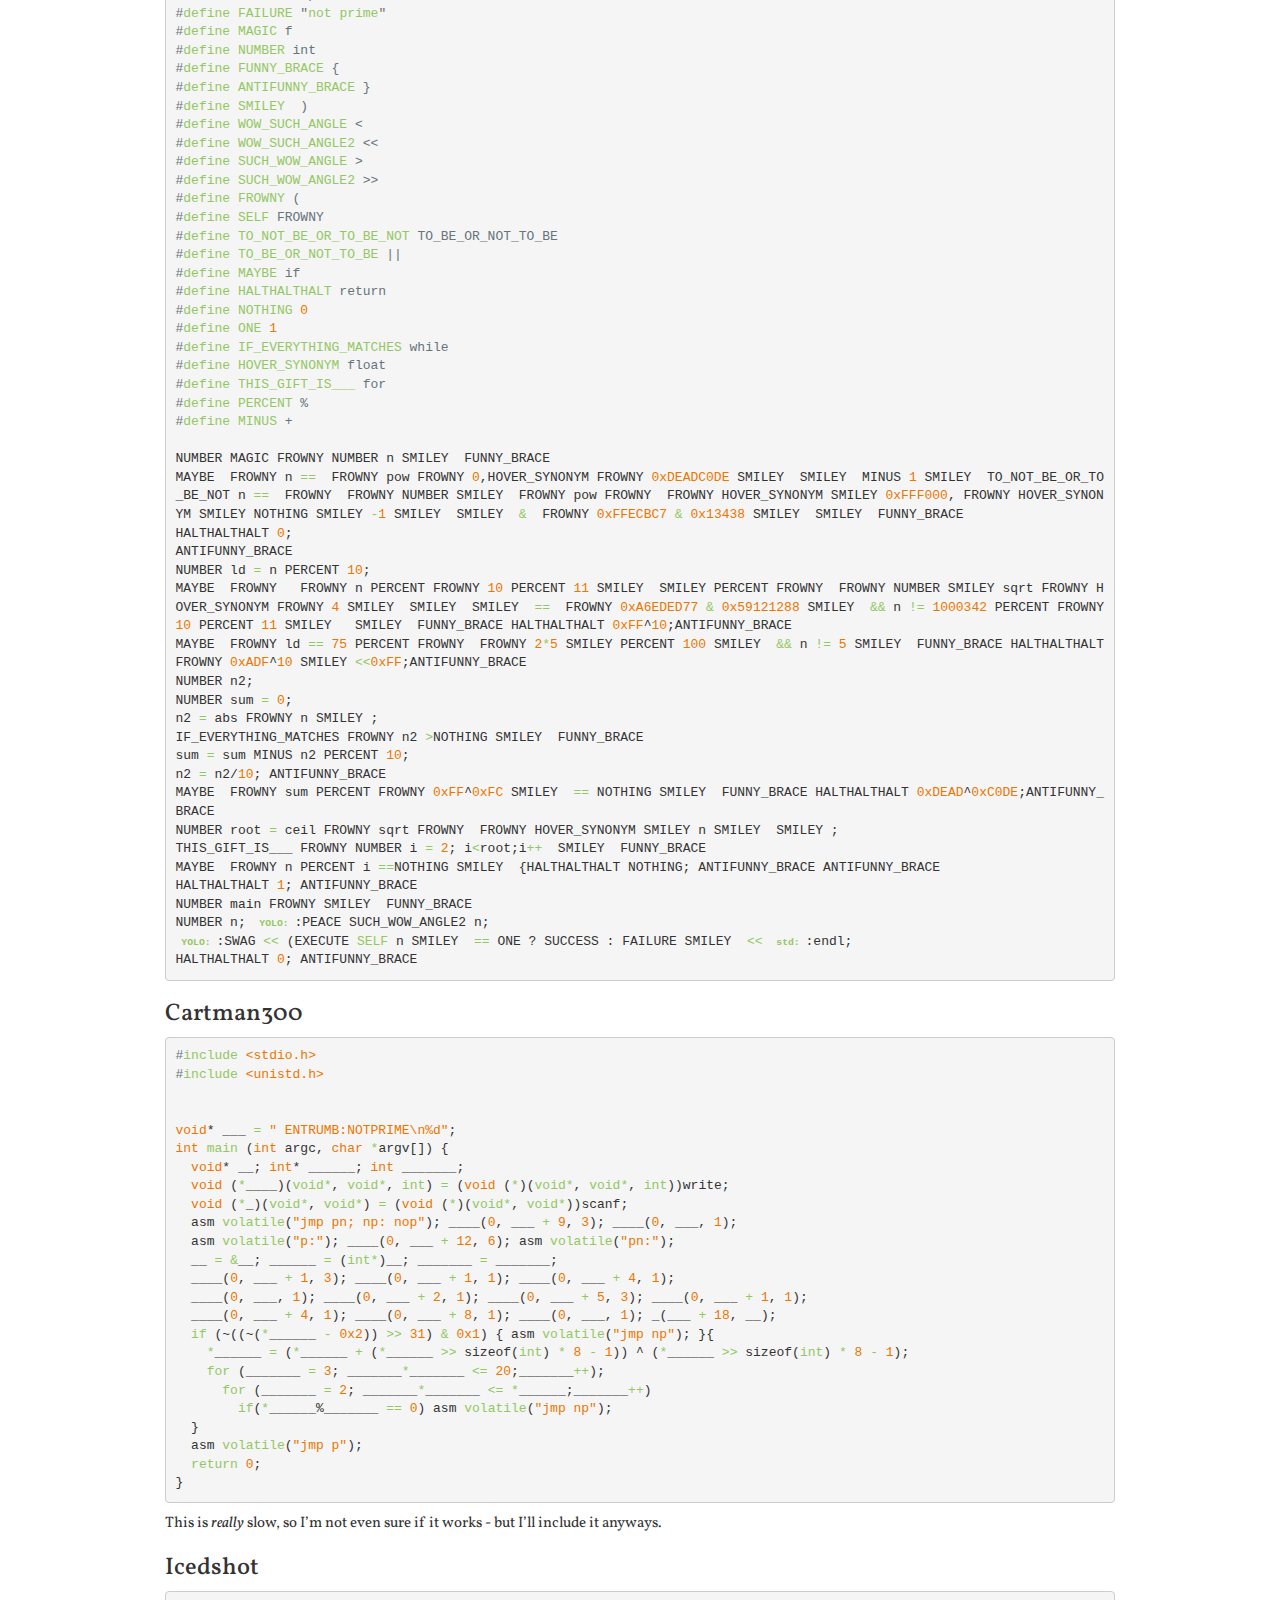
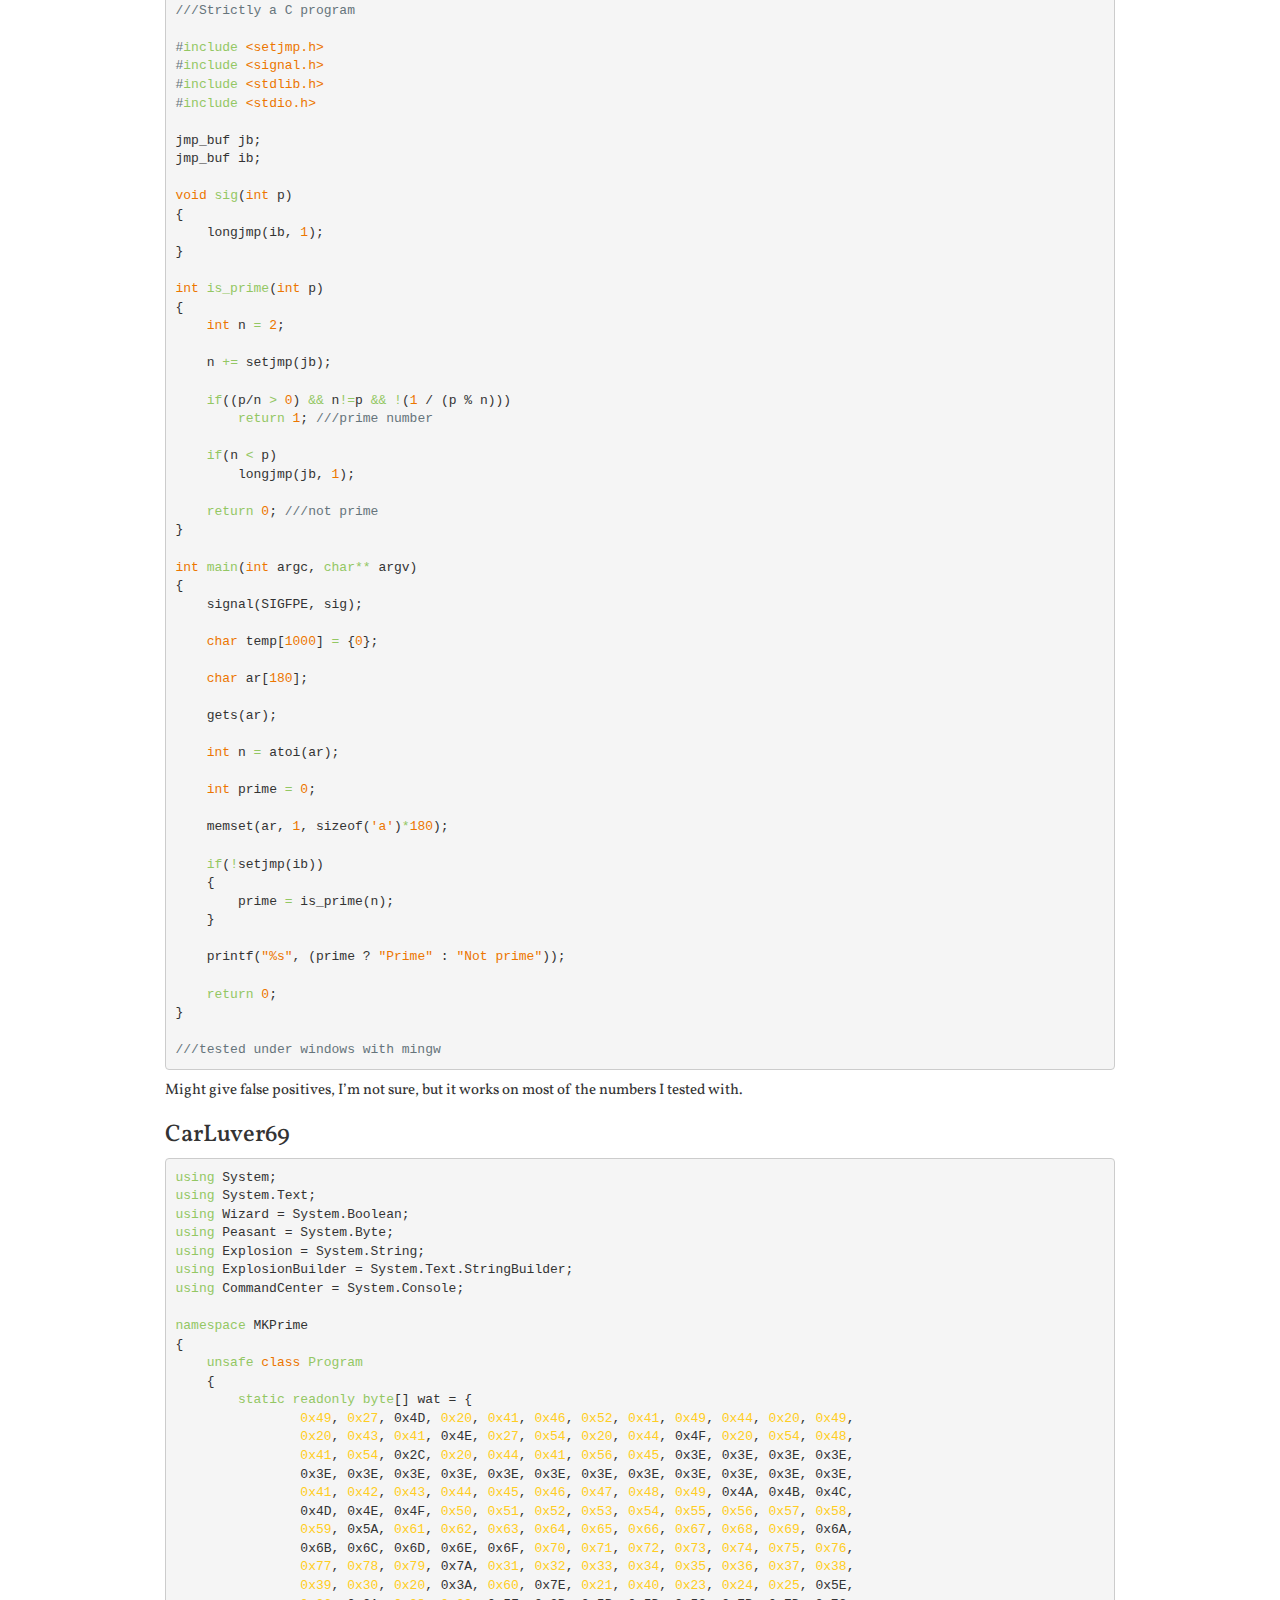
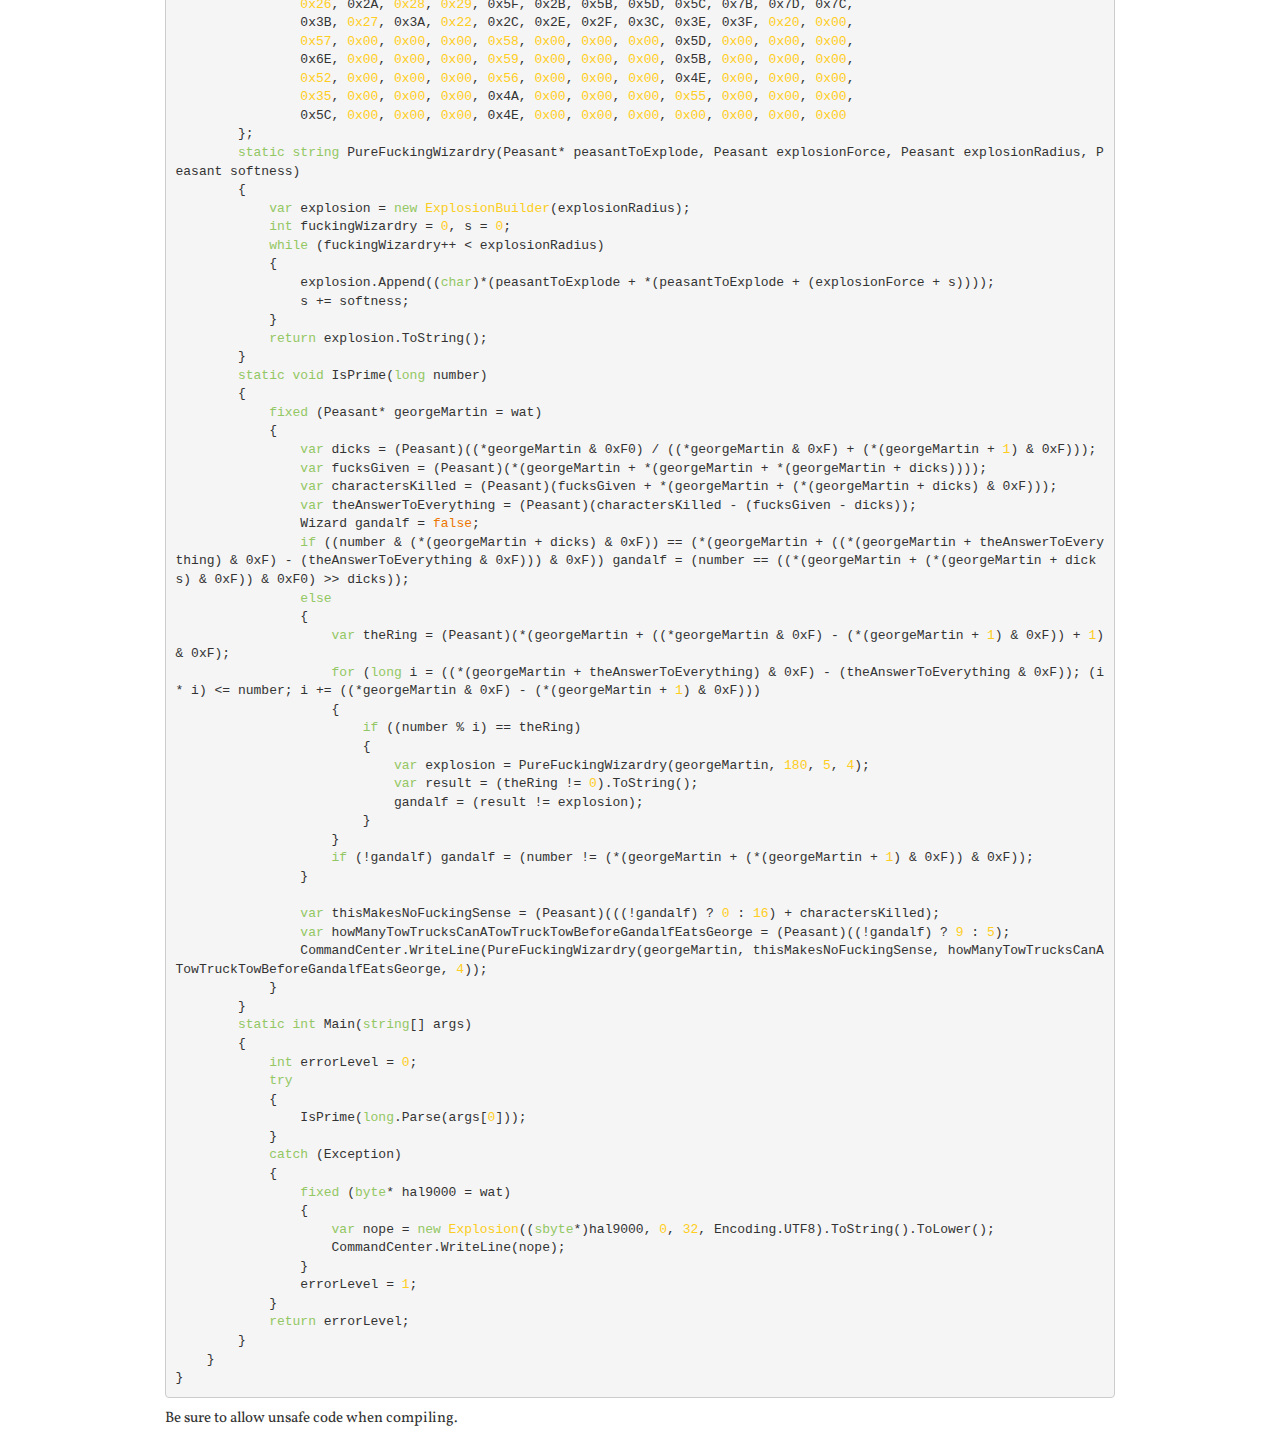
<file: pages/deobf1/index.html>
<!DOCTYPE HTML>
<html lang="en">
  <head>
    <meta charset="utf-8">
    <title>fpcomp </title>
    <link href='http://fonts.googleapis.com/css?family=Vollkorn:400,700|Open+Sans' rel='stylesheet' type='text/css'>
    <link rel="stylesheet" href="/obsidian.css">
    <link rel="stylesheet" href="/bootstrap.css">
    <link rel="stylesheet" href="/stylesheet.css">
    <script src="/js/rainbow.js"></script>

    <!-- you don't need to keep this, but it's cool for stats! -->
    <meta name="generator" content="nanoc 3.7.1">
  </head>
  <body>
    <div class="container">
      <meta http-equiv="refresh" content="0; url=/deobf1/">
<script>
window.location = "/deobf1/";
</script>
    </div>
    <script>
      var elements = document.getElementsByTagName('code');
      for(var i=0;i<elements.length;i++)
      {
        var e = elements[i];
        var matches = e.className.match(/language-(.+?)(\s|$)/);
        if(!matches || matches.length < 2) continue;
        e.setAttribute('data-language', matches[1]);
      }
    </script>
  </body>
</html>
</file>
<file: obsidian.css>
/**
 * Obsidian theme
 *
 * Adapted from a theme based on:
 * http://studiostyl.es/schemes/son-of-obsidian
 *
 * @author Dan Stewart <dan@stewshack.com>
 * @version 1.0
 */
pre {
    background: #22282A;
    word-wrap: break-word;
    margin: 0px;
    padding: 10px;
    color: #F1F2F3;
    font-size: 14px;
    margin-bottom: 20px;
}

pre, code {
    font-family: 'Monaco', courier, monospace;
}

pre .comment {
	color: #66747B;
}

pre .constant {
	color: #EC7600;
}

pre .storage {
	color: #EC7600;
}

pre .string, pre .comment.docstring {
	color: #EC7600;
}

pre .string.regexp, pre .support.tag.script, pre .support.tag.style {
    color: #fff;
}


pre .keyword, pre .selector {
	color: #93C763;
}

pre .inherited-class {
    font-style: italic;
}

pre .entity {
	color: #93C763;
}

pre .integer {
	color: #FFCD22;
}

pre .support, *[data-language="csharp"] .function.call {
	color: #FACD22;
}

pre .variable.global, pre .variable.class, pre .variable.instance {
	color: #CCC;
}

/* C# specific rule */
pre .preprocessor {
	color: #66747B;
}
</file>
<file: stylesheet.css>
body
{
    font-family: 'Vollkorn', 'Georgia', serif;
    font-size: 15px;
}
.container
{
    max-width: 500px;
}
h1.title
{
    border-bottom: 1px solid #ddd;
    padding: 10px;
    text-align: center;
    font-family: 'Open Sans', 'Helvetica', 'Arial', sans-serif;
}
a
{
    color: #888;
}

table {margin: .5em auto 1.5em auto; width: 98%;}
thead th {padding: .5em .4em; text-align: left;}
thead td {}
tbody td {padding: .5em .4em;}
tbody th {}
tbody .alt td {}
tbody .alt th {}
tfoot th {}
tfoot td {}
</file>
